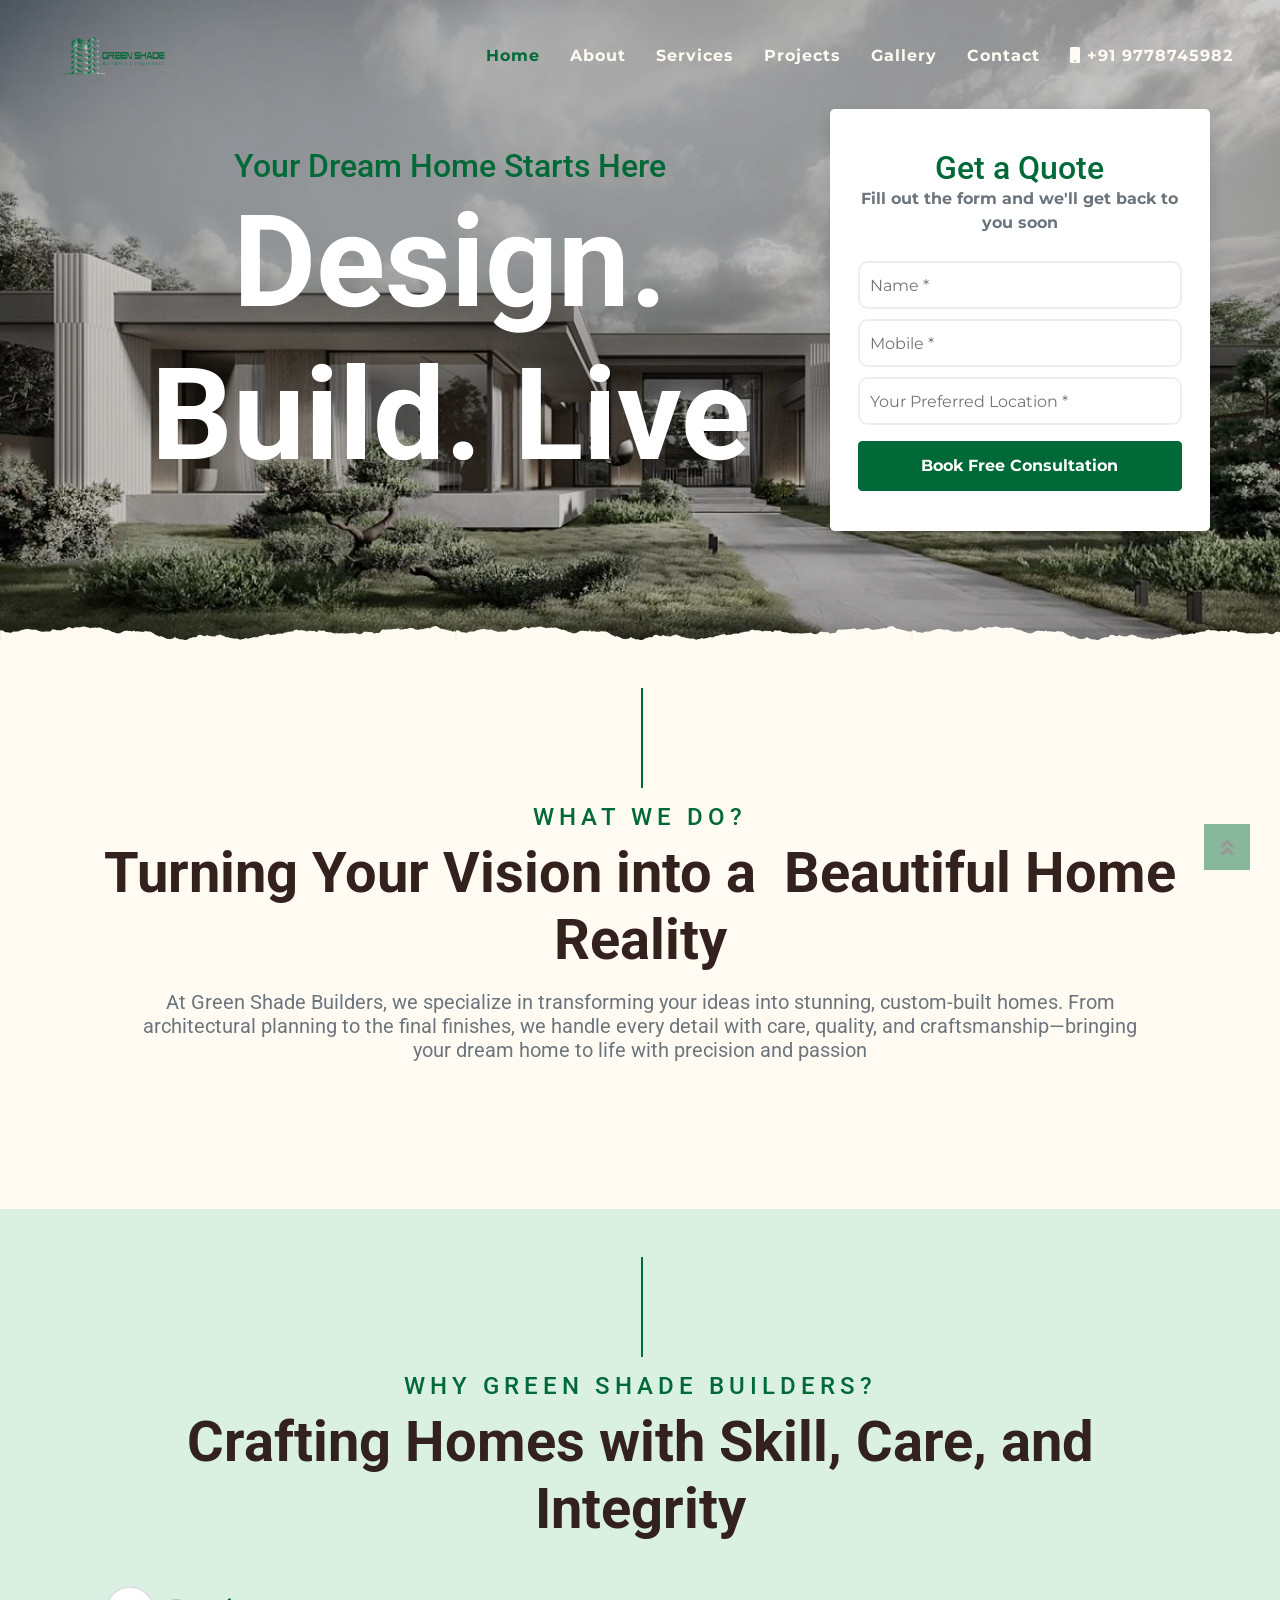
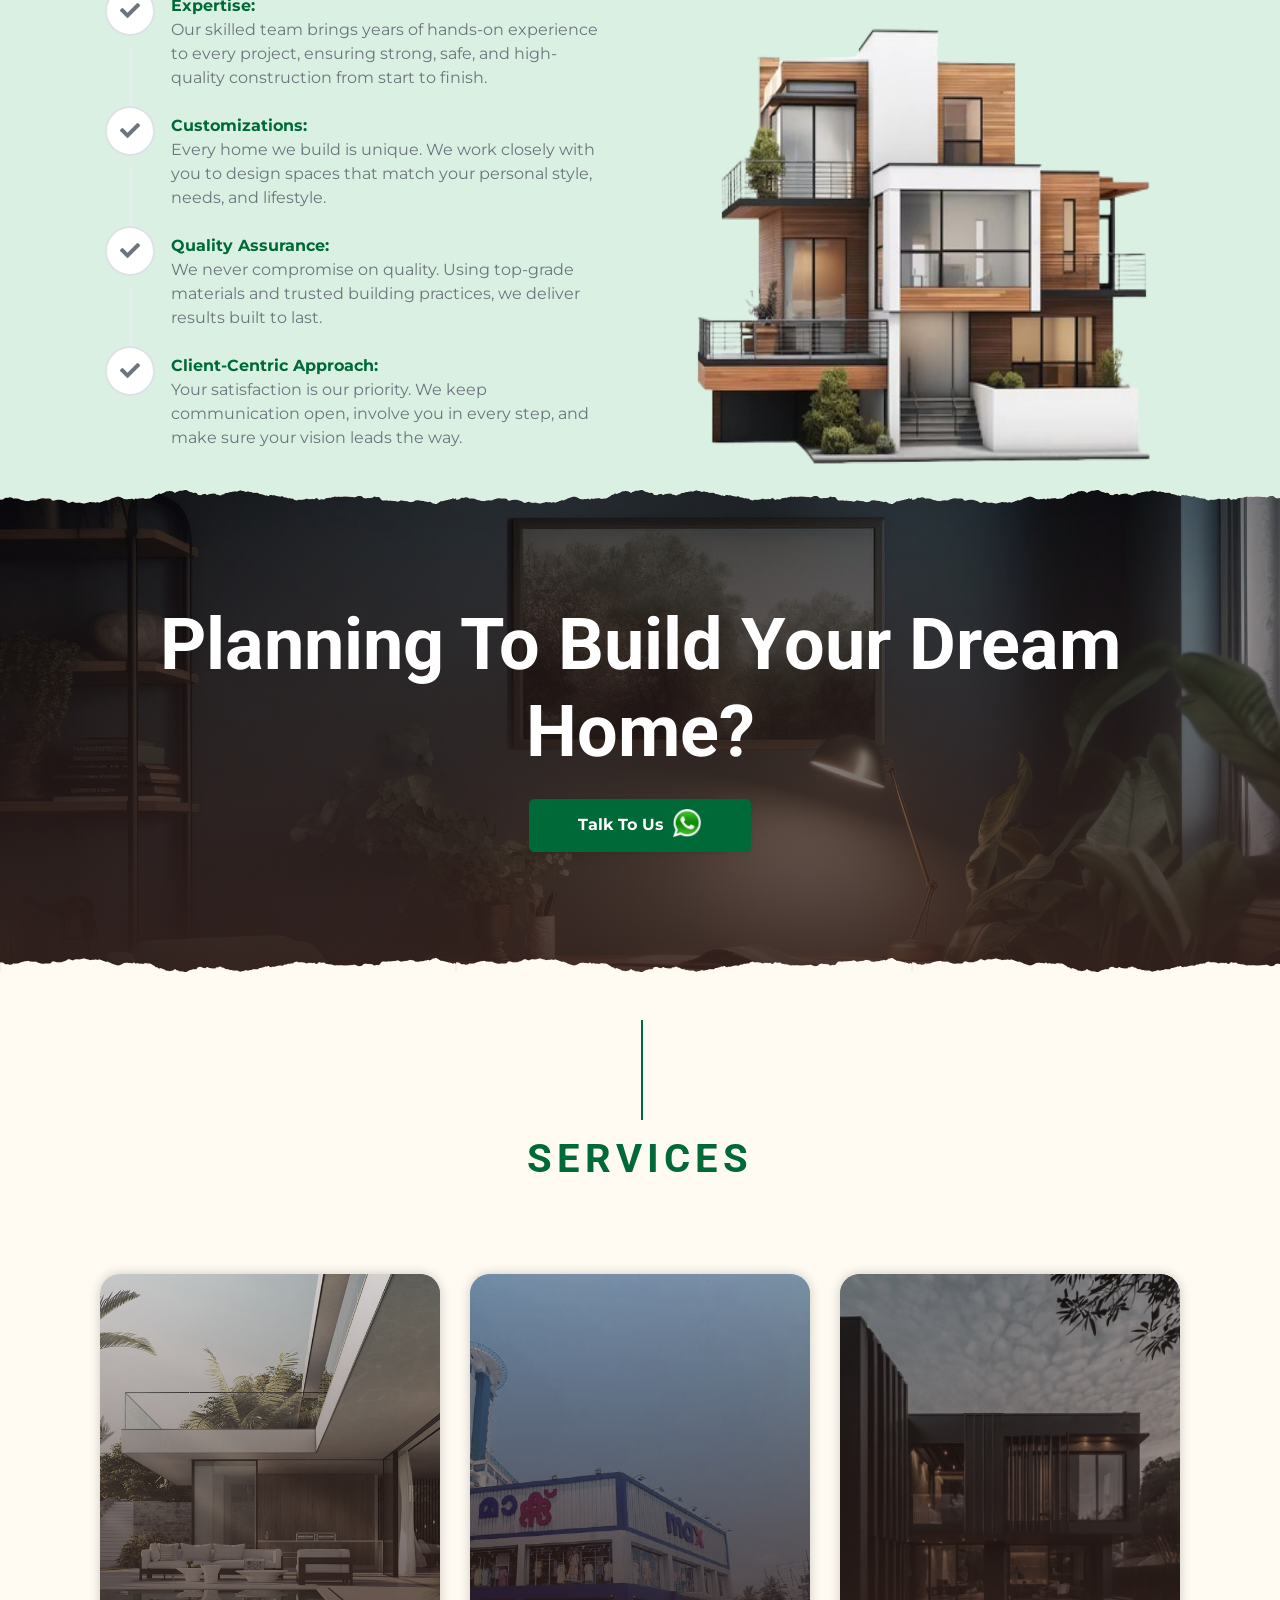
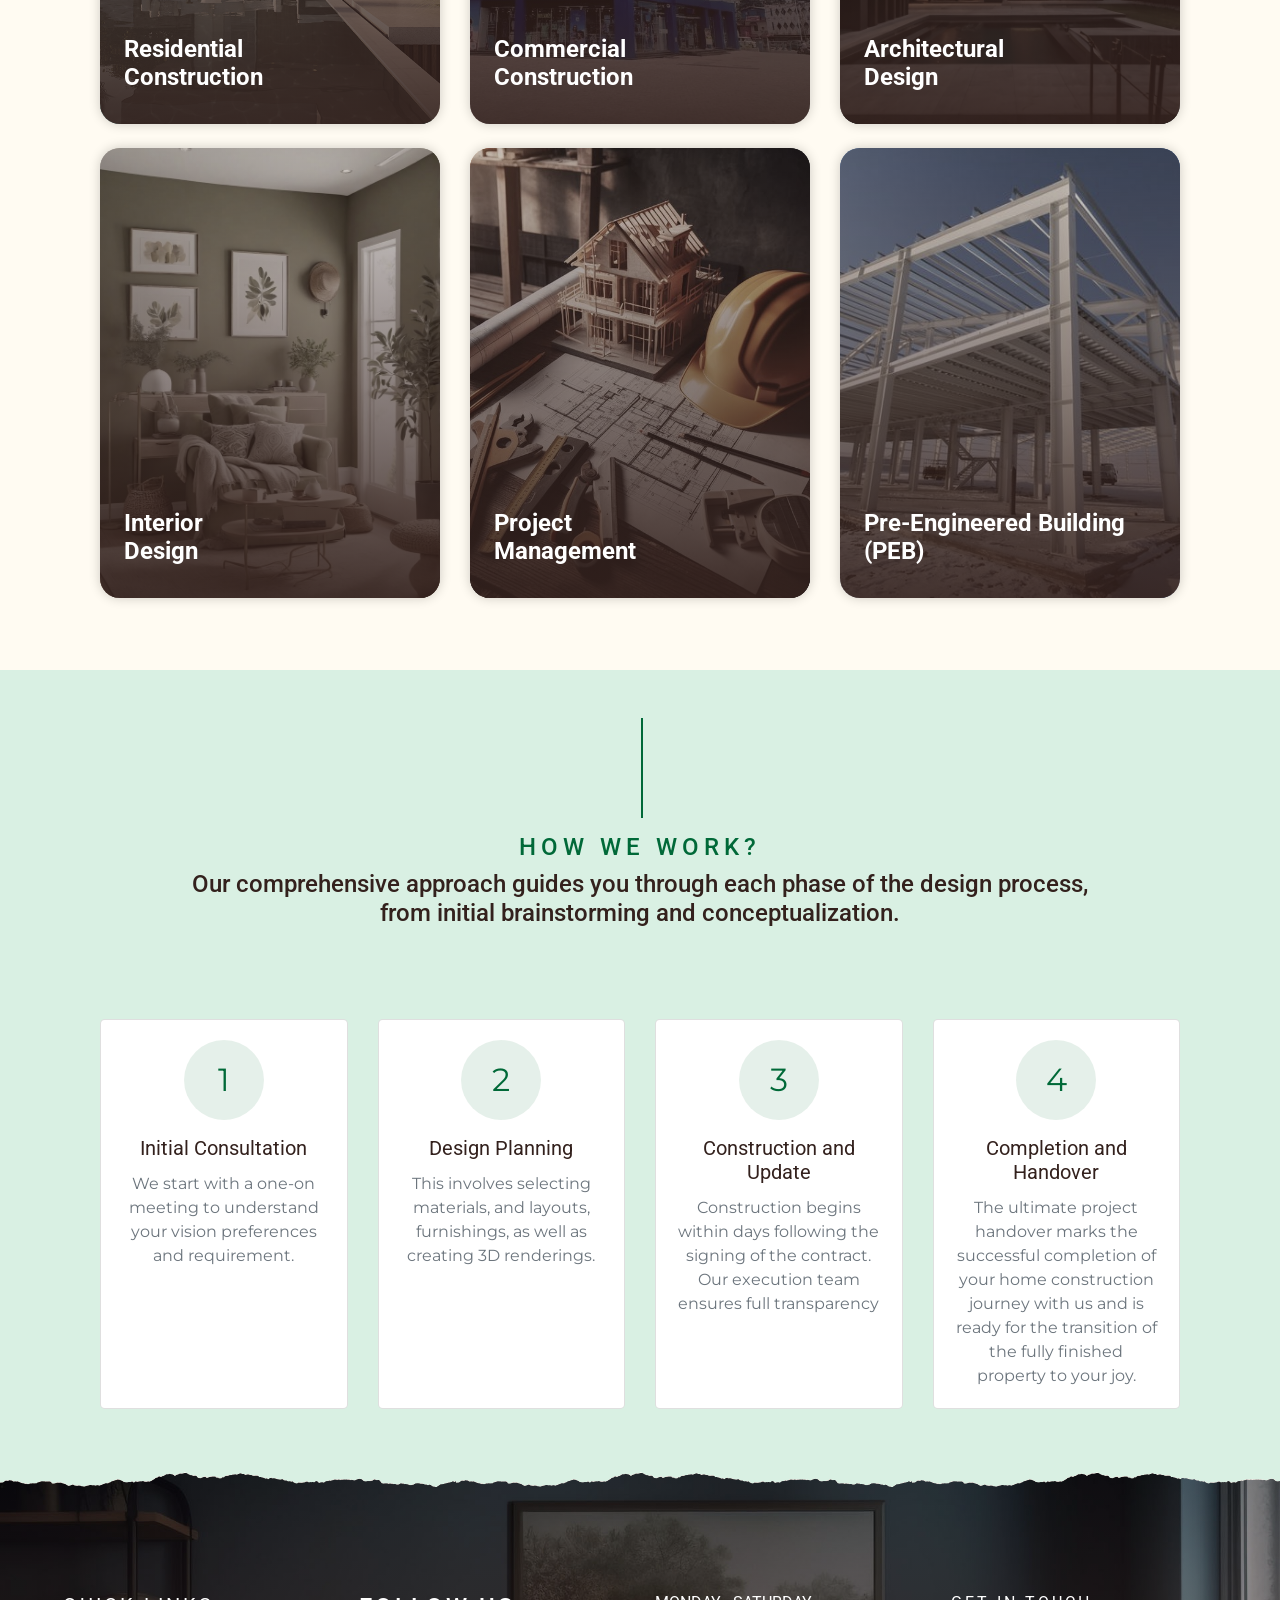
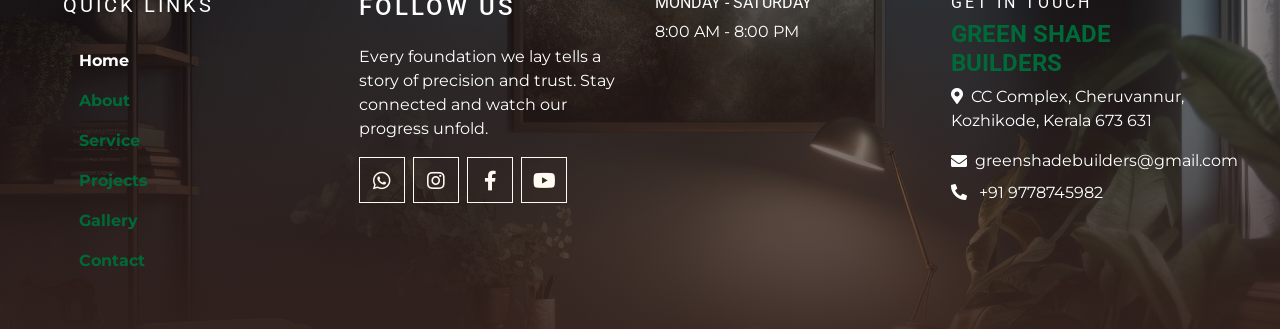
<file: index.html>
<!DOCTYPE html>
<html lang="en">

<head>
    <meta charset="utf-8">
    <title>GREEN SHADE BUILDERS | ENGINEERS</title>
    <meta name="viewport" content="width=device-width, initial-scale=1.0">
    <meta name="keywords"
        content="Green Shade Builders, construction company, civil engineering, building contractors, residential construction, commercial construction, structural design, building renovation, project management">
    <meta name="description"
        content="Green Shade Builders is a trusted construction and engineering firm specializing in residential, commercial, and infrastructure projects. We deliver innovative, sustainable, and cost-effective building solutions.">


    <link href="img/greenshadesfavicon.png" rel="icon">

    <link rel="preconnect" href="https://fonts.gstatic.com">
    <link
        href="https://fonts.googleapis.com/css2?family=Montserrat:wght@200;400&family=Roboto:wght@400;500;700&display=swap"
        rel="stylesheet">

    <link href="https://cdnjs.cloudflare.com/ajax/libs/font-awesome/5.10.0/css/all.min.css" rel="stylesheet">

    <link href="lib/owlcarousel/assets/owl.carousel.min.css" rel="stylesheet">
    <link href="lib/tempusdominus/css/tempusdominus-bootstrap-4.min.css" rel="stylesheet" />

    <link href="css/style.css" rel="stylesheet">
</head>

<body>
    <!-- Navbar Start -->
     

    <div class="container-fluid p-0 nav-bar">
        <nav class="navbar navbar-expand-lg bg-none navbar-dark ">
            <a href="index.html" class="navbar-brand px-lg-4 mx-4 mt-4">
                <!-- <h1 class="m-0 display-4 text-uppercase text-white">KOPPEE</h1> -->
                <img src="img/gs.png" class="company-logo  m-0 d-none d-lg-block" alt="GreenShade Builders">
            </a>
            <button type="button" class="navbar-toggler border-primary rounded" data-toggle="collapse" data-target="#navbarCollapse">
                <span class="navbar-toggler-icon "></span>
            </button>
            <div class="collapse navbar-collapse justify-content-between mt-4 bg-none" id="navbarCollapse">
                <div class="navbar-nav px-3">
                    <a href="index.html" class="nav-item nav-link active">Home</a>
                    <a href="about.html" class="nav-item nav-link">About</a> <!--about.html -->
                    <a href="service.html" class="nav-item nav-link">Services</a> <!--service.html-->
                    <a href="projects.html" class="nav-item nav-link">Projects</a><!--menu.html-->
                    <a href="gallery.html" class="nav-item nav-link">Gallery</a> <!--reservation.html-->
                    <a href="contact.html" class="nav-item nav-link">Contact</a><!--contact.html-->
                    <a href="tel:+919778745982" class="nav-item nav-link phone-number">
                        <i class="fa fa-mobile" aria-hidden="true"></i>
                        +91 9778745982
                    </a>

                </div>
            </div>

        </nav>
    </div>
    <!-- Navbar End -->

    <!-- Carousel Start -->
    <div class="container-fluid p-0 ">
        <div id="blog-carousel" class="carousel slide overlay-bottom" data-ride="carousel">
            <div class="carousel-inner">
                <div class="carousel-item active">
                    <div class="banner-wrapper">
                        <img class="banner-gradient w-100 d-none d-lg-block" src="img/banner3.jpg" alt="Image">
                        <img class="banner-gradient w-100 d-lg-none" src="img/banner5.jpg" alt="Image">
                    </div>
                    <div class="carousel-caption d-flex flex-column justify-content-center h-100">
                        <div class="container">
                            <div class="row align-items-center">
                                <div class="company-logo-mobile d-lg-none">
                                    <img src="img/gs.png" class="mt-4 ml-4" alt="GreenShade Builders">
                                    <!-- <a href="tel:+919778745982" class=" phone-number font-weight-bolder ">
                                        <i class="fa fa-mobile" aria-hidden="true"></i>
                                        +91 9778745982
                                    </a> -->
                                </div>

                                <!-- Left Side: Text -->
                                <div class="col-lg-8 text-lg-start text-center mb-1 mb-lg-0">
                                    <h2 class="text-primary font-weight-medium m-0 ">Your Dream Home Starts Here</h2>
                                    <h1 class="text-white m-0 display-1 ">Design. Build. Live</h1>
                                    <!-- <h3 class="text-primary font-weight-medium m-0 d-lg-none">Your Dream Home Starts Here</h3> -->
                                    <!-- <h1 class="text-white m-0 display-1 d-none d-lg-block">Design. Build. Live</h1> -->

                                </div>

                                <!-- Right Side: Form -->
                                <div class="col-lg-4 bg-white p-4 rounded-lg shadow banner-form d-none d-lg-block"
                                    data-aos="fade-up">

                                    <div class="appt-container mt-3 mb-3 d-flex justify-content-center">
                                        <div class="appt-card px-1">
                                            <h2 class="text-primary font-weight-medium m-0">Get a Quote</h2>
                                            <p class="text-gray font-weight-bold">Fill out the form and we'll get back
                                                to you soon</p>
                                            <form action="https://formspree.io/f/xwporbeg" method="POST"
                                                autocomplete="off">
                                                <div class="row">
                                                    <div class="col-sm-12">
                                                        <div class="appt-form-group">
                                                            <input class="appt-form-control" type="text" name="name"
                                                                required placeholder="Name *"
                                                                pattern="^[a-zA-Z\s]{2,50}$"
                                                                title="Please enter 2–50 letters only (A–Z or a–z)">
                                                        </div>
                                                    </div>
                                                </div>

                                                <div class="row">
                                                    <div class="col-sm-12">
                                                        <div class="appt-form-group">
                                                            <input class="appt-form-control" type="tel" name="mobile"
                                                                required placeholder="Mobile *" pattern="^\d{10}$"
                                                                title="Please enter a 10-digit mobile number (digits only)">
                                                        </div>
                                                    </div>
                                                </div>

                                                <div class="row mb-3">
                                                    <div class="col-sm-12">
                                                        <div class="appt-form-group">
                                                            <input class="appt-form-control" type="text" name="location"
                                                                required placeholder="Your Preferred Location *"
                                                                minlength="2" maxlength="100"
                                                                title="Please enter 2–100 characters">
                                                        </div>
                                                    </div>
                                                </div>

                                                <button type="submit"
                                                    class="btn btn-primary text-white btn-block font-weight-bold rounded appt-confirm-button">
                                                    Book Free Consultation
                                                </button>
                                            </form>

                                        </div>
                                    </div>
                                </div>

                            </div>

                        </div>
                    </div>
                </div>
            </div>

        </div>

    </div>
    </div>
    <!-- Carousel End -->

    <!-- <div class="container-fluid py-5 mb-5 d-block d-lg-none"> -->
    <div class="col-lg-4 bg-white p-4 rounded-lg shadow d-block d-lg-none" data-aos="fade-up">

        <div class="appt-container  mb-3 d-flex justify-content-center">
            <div class="appt-card px-1">
                <h2 class="text-primary  d-flex justify-content-center font-weight-medium m-0">Get a Quote</h2>
                <p class="text-gray font-weight-bold">Fill out the form and we'll get back to you soon</p>
                <form action="https://formspree.io/f/xwporbeg" method="POST" autocomplete="off">
                    <div class="row">
                        <div class="col-sm-12">
                            <div class="appt-form-group">
                                <input class="appt-form-control" type="text" name="name" required placeholder="Name *"
                                    pattern="^[a-zA-Z\s]{2,50}$" title="Please enter 2–50 letters only (A–Z or a–z)">
                            </div>
                        </div>
                    </div>

                    <div class="row">
                        <div class="col-sm-12">
                            <div class="appt-form-group">
                                <input class="appt-form-control" type="tel" name="mobile" required
                                    placeholder="Mobile *" pattern="^\d{10}$"
                                    title="Please enter a 10-digit mobile number (digits only)">
                            </div>
                        </div>
                    </div>

                    <div class="row mb-3">
                        <div class="col-sm-12">
                            <div class="appt-form-group">
                                <input class="appt-form-control" type="text" name="location" required
                                    placeholder="Your Preferred Location *" minlength="2" maxlength="100"
                                    title="Please enter 2–100 characters">
                            </div>
                        </div>
                    </div>

                    <button type="submit"
                        class="btn btn-primary text-white btn-block font-weight-bold rounded appt-confirm-button">
                        Book Free Consultation
                    </button>
                </form>
            </div>
        </div>

    </div>

    <!-- </div> -->

    <!-- About Start -->
    <div class="container-fluid py-5 mb-5 ">
        <div class="container">
            <div class="section-title">
                <h4 class="text-primary text-uppercase" style="letter-spacing: 5px;">What we do?</h4>
                <h1 class="display-4">Turning Your Vision into a  Beautiful Home Reality</h1>
                <h5 class="my-3  mx-5 text-gray">At Green Shade Builders, we specialize in transforming your ideas into
                    stunning, custom-built homes. From architectural planning to the final finishes, we handle every
                    detail with care, quality, and craftsmanship—bringing your dream home to life with precision and
                    passion</h5>
            </div>
            <!-- <div class="row">
                <div class="col-lg-4 py-0 py-lg-5">
                    <h1 class="mb-3">Our Story</h1>
                    <h5 class="mb-3">Eos kasd eos dolor vero vero, lorem stet diam rebum. Ipsum amet sed vero dolor sea</h5>
                    <p>Takimata sed vero vero no sit sed, justo clita duo no duo amet et, nonumy kasd sed dolor eos diam lorem eirmod. Amet sit amet amet no. Est nonumy sed labore eirmod sit magna. Erat at est justo sit ut. Labor diam sed ipsum et eirmod</p>
                    <a href="" class="btn btn-secondary font-weight-bold py-2 px-4 mt-2">Learn More</a>
                </div>
                <div class="col-lg-4 py-5 py-lg-0" style="min-height: 500px;">
                    <div class="position-relative h-100 ">
                        <img class="position-absolute w-100 h-100" src="img/pngPoster.png" style="object-fit: fill;">
                    </div>
                </div>
                <div class="col-lg-4 py-0 py-lg-5">
                    <h1 class="mb-3">Our Vision</h1>
                    <p>Invidunt lorem justo sanctus clita. Erat lorem labore ea, justo dolor lorem ipsum ut sed eos, ipsum et dolor kasd sit ea justo. Erat justo sed sed diam. Ea et erat ut sed diam sea ipsum est dolor</p>
                    <h5 class="mb-3"><i class="fa fa-check text-primary mr-3"></i>Lorem ipsum dolor sit amet</h5>
                    <h5 class="mb-3"><i class="fa fa-check text-primary mr-3"></i>Lorem ipsum dolor sit amet</h5>
                    <h5 class="mb-3"><i class="fa fa-check text-primary mr-3"></i>Lorem ipsum dolor sit amet</h5>
                    <a href="" class="btn btn-primary font-weight-bold py-2 px-4 mt-2">Learn More</a>
                </div>
            </div> -->
        </div>
    </div>
    <!-- About End -->


    <!-- Service Start -->
    <div class="container-fluid pt-5 bg-prtoolighter ">
        <div class="container">
            <div class="section-title">
                <h4 class="text-primary text-uppercase" style="letter-spacing: 5px;">Why Green Shade Builders?</h4>
                <h1 class="display-4">Crafting Homes with Skill, Care, and Integrity</h1>
            </div>
            <div class="row">
                <div class="col-lg-6 d-flex flex-column mb-4">

                    <div class="steps-vertical">
                        <div class="step-vertical complete">
                            <div class="step-vertical-icon">
                                <i class="fas fa-check"></i>
                            </div>
                            <div class="step-vertical-content">
                                <h class="text-primary font-weight-bolder">Expertise:</h>
                                <p class="text-gray">Our skilled team brings years of hands-on experience to every
                                    project, ensuring strong,
                                    safe, and high-quality construction from start to finish.</p>
                            </div>
                        </div>
                        <div class="step-vertical complete">
                            <div class="step-vertical-icon">
                                <i class="fas fa-check"></i>
                            </div>
                            <div class="step-vertical-content">
                                <h class="text-primary font-weight-bolder">Customizations:</h>
                                <p class="text-gray">Every home we build is unique. We work closely with you to design
                                    spaces that match your
                                    personal style, needs, and lifestyle.</p>
                            </div>
                        </div>
                        <div class="step-vertical complete">
                            <div class="step-vertical-icon">
                                <i class="fas fa-check"></i>
                            </div>
                            <div class="step-vertical-content">
                                <h class="text-primary font-weight-bolder">Quality Assurance:</h>
                                <p class="text-gray">We never compromise on quality. Using top-grade materials and
                                    trusted building practices, we
                                    deliver results built to last.</p>
                            </div>
                        </div>
                        <div class="step-vertical complete">
                            <div class="step-vertical-icon">
                                <i class="fas fa-check"></i>
                            </div>
                            <div class="step-vertical-content">
                                <h class="text-primary font-weight-bolder">Client-Centric Approach:</h>
                                <p class="text-gray">Your
                                    satisfaction is our priority. We keep communication open, involve you in every step,
                                    and
                                    make sure your vision leads the way.</p>
                            </div>
                        </div>

                    </div>
                </div>
                <div class="col-lg-6 d-flex justify-content-center">
                    <img src="img/pngPoster.png" class="d-none d-lg-block " width="480" alt="">
                    <img src="img/pngPoster.png" class="d-lg-none" width="300" alt="">

                </div>
            </div>
        </div>
    </div>
    <!-- Service End -->


    <!-- Offer Start -->
    <div class="offer container-fluid py-5 text-center position-relative overlay-top overlay-bottom">
        <div class="container py-5">
            <h1 class="display-3 text-white mt-3">Planning To Build Your Dream Home?</h1>
            <!-- <h1 class="text-white mb-3">Talk To Us</h1> -->
            <form class="form-inline justify-content-center mb-4">
                <div class="input-group">
                    <a type="submit" target="_blank" href="https://wa.me/919778745982"
                        class="btn btn-primary text-white w-100 rounded-lg px-5 py-2 mt-3 font-weight-bold shadow-sm">
                        Talk To Us <img src="img/whatsapp.png" class="whatsapp-logo" alt="whatsapp">
                    </a>
                </div>
            </form>
        </div>
        <!-- <div class="container py-5">
            <h1 class="display-3 text-primary mt-3">50% OFF</h1>
            <h1 class="text-white mb-3">Sunday Special Offer</h1>
            <h4 class="text-white font-weight-normal mb-4 pb-3">Only for Sunday from 1st Jan to 30th Jan 2045</h4>
            <form class="form-inline justify-content-center mb-4">
                <div class="input-group">
                    <input type="text" class="form-control p-4" placeholder="Your Email" style="height: 60px;">
                    <div class="input-group-append">
                        <button class="btn btn-primary font-weight-bold px-4" type="submit">Sign Up</button>
                    </div>
                </div>
            </form>
        </div> -->
    </div>
    <!-- Offer End -->


    <!-- Menu Start -->
    <div class="container-fluid pt-5">
        <div class="container">
            <div class="section-title">
                <h1 class="text-primary text-uppercase" style="letter-spacing: 5px;">Services</h1>
            </div>
            <!-- <div class="row">
                <div class="col-lg-6">
                    <h1 class="mb-5">Hot Coffee</h1>
                    <div class="row align-items-center mb-5">
                        <div class="col-4 col-sm-3">
                            <img class="w-100 rounded-circle mb-3 mb-sm-0" src="img/pngPoster.png" alt="">
                            <h5 class="menu-price">$5</h5>
                        </div>
                        <div class="col-8 col-sm-9">
                            <h4>Residential Construction</h4>
                            <p class="m-0">Sit lorem ipsum et diam elitr est dolor sed duo guberg sea et et lorem dolor
                            </p>
                        </div>
                    </div>
                    <div class="row align-items-center mb-5">
                        <div class="col-4 col-sm-3">
                            <img class="w-100 rounded-circle mb-3 mb-sm-0" src="img/menu-2.jpg" alt="">
                            <h5 class="menu-price">$7</h5>
                        </div>
                        <div class="col-8 col-sm-9">
                            <h4>Architectural Design</h4>
                            <p class="m-0">Sit lorem ipsum et diam elitr est dolor sed duo guberg sea et et lorem dolor
                            </p>
                        </div>
                    </div>
                    <div class="row align-items-center mb-5">
                        <div class="col-4 col-sm-3">
                            <img class="w-100 rounded-circle mb-3 mb-sm-0" src="img/menu-3.jpg" alt="">
                            <h5 class="menu-price">$9</h5>
                        </div>
                        <div class="col-8 col-sm-9">
                            <h4>Project Management</h4>
                            <p class="m-0">Sit lorem ipsum et diam elitr est dolor sed duo guberg sea et et lorem dolor
                            </p>
                        </div>
                    </div>
                </div>
                <div class="col-lg-6">
                    <h1 class="mb-5">Cold Coffee</h1>
                    <div class="row align-items-center mb-5">
                        <div class="col-4 col-sm-3">
                            <img class="w-100 rounded-circle mb-3 mb-sm-0" src="img/wagonMart.jpeg" alt="">
                            <h5 class="menu-price">$5</h5>
                        </div>
                        <div class="col-8 col-sm-9">
                            <h4>Commercial Construction</h4>
                            <p class="m-0">Sit lorem ipsum et diam elitr est dolor sed duo guberg sea et et lorem dolor
                            </p>
                        </div>
                    </div>
                    <div class="row align-items-center mb-5">
                        <div class="col-4 col-sm-3">
                            <img class="w-100 rounded-circle mb-3 mb-sm-0" src="img/banner2.jpg" style="" alt="">
                            <h5 class="menu-price">$7</h5>
                        </div>
                        <div class="col-8 col-sm-9">
                            <h4>Interior Design</h4>
                            <p class="m-0">Sit lorem ipsum et diam elitr est dolor sed duo guberg sea et et lorem dolor
                            </p>
                        </div>
                    </div>
                    <div class="row align-items-center mb-5">
                        <div class="col-4 col-sm-3">
                            <img class="w-100 rounded-circle mb-3 mb-sm-0" src="img/menu-3.jpg" alt="">
                            <h5 class="menu-price">$9</h5>
                        </div>
                        <div class="col-8 col-sm-9">
                            <h4>Pre-Engineered
                                Building </h4>
                            <p class="m-0">Sit lorem ipsum et diam elitr est dolor sed duo guberg sea et et lorem dolor
                            </p>
                        </div>
                    </div>
                </div>
            </div> -->
            <section class="container py-5">
                <div class="row">
                    <div class="col-md-6 col-lg-4 mb-4">
                        <div class="custom-card" style="background-image: url('img/banner1.jpg');">
                            <div class="custom-card-overlay">
                                <div class="custom-card-body">
                                    <h4 class="custom-card-title">
                                        <a class=" text-decoration-none text-white font-weight-bolder "
                                            href="#">Residential <br> Construction</a>
                                    </h4>
                                    <!-- <div class=" text-black font-weight-bolder mb-2">Building Dream Homes with Precision and Care</div> -->
                                </div>
                            </div>
                        </div>
                    </div>

                    <div class="col-md-6 col-lg-4 mb-4">
                        <div class="custom-card" style="background-image: url('img/max.webp ');">
                            <div class="custom-card-overlay">
                                <div class="custom-card-body">
                                    <h4 class="custom-card-title">
                                        <a class=" text-decoration-none text-white font-weight-bolder "
                                            href="#">Commercial <br> Construction</a>
                                    </h4>
                                    <!-- <div class=" text-white font-weight-bolder mb-2">Delivering Scalable, Modern Spaces for Business Growth</div> -->
                                </div>
                            </div>
                        </div>
                    </div>

                    <div class="col-md-6 col-lg-4 mb-4">
                        <div class="custom-card" style="background-image: url('img/architecture.jpg');">
                            <div class="custom-card-overlay">
                                <div class="custom-card-body">
                                    <h4 class="custom-card-title">
                                        <a class=" text-decoration-none text-white font-weight-bolder "
                                            href="#">Architectural <br> Design</a>
                                    </h4>
                                    <!-- <div class=" text-white font-weight-bolder mb-2">Innovative, Functional, and Aesthetic Design Solutions</div> -->
                                </div>
                            </div>
                        </div>
                    </div>

                    <div class="col-md-6 col-lg-4 mb-4">
                        <div class="custom-card" style="background-image: url('img/interior.jpg');">
                            <div class="custom-card-overlay">
                                <div class="custom-card-body">
                                    <h4 class="custom-card-title">
                                        <a class=" text-decoration-none text-white font-weight-bolder "
                                            href="#">Interior <br> Design</a>
                                    </h4>
                                    <!-- <div class=" text-white font-weight-bolder mb-2">Innovative, Functional, and Aesthetic Design Solutions</div> -->
                                </div>
                            </div>
                        </div>
                    </div>

                    <div class="col-md-6 col-lg-4 mb-4">
                        <div class="custom-card" style="background-image: url('img/projectm.jpg');">
                            <div class="custom-card-overlay">
                                <div class="custom-card-body">
                                    <h4 class="custom-card-title">
                                        <a class=" text-decoration-none text-white font-weight-bolder " href="#">Project
                                            <br> Management</a>
                                    </h4>
                                    <!-- <div class=" text-white font-weight-bolder mb-2">Seamless Execution from Concept to Completion</div> -->
                                </div>
                            </div>
                        </div>
                    </div>

                    <div class="col-md-6 col-lg-4 mb-4">
                        <div class="custom-card" style="background-image: url('img/peb.jpg');">
                            <div class="custom-card-overlay">
                                <div class="custom-card-body">
                                    <h4 class="custom-card-title">
                                        <a class=" text-decoration-none text-white font-weight-bolder "
                                            href="#">Pre-Engineered Building (PEB)</a>
                                    </h4>
                                    <!-- <div class=" text-primary font-weight-bolder mb-2">Efficient, Cost-Effective, and Durable Steel Structures</div> -->
                                </div>
                            </div>
                        </div>
                    </div>


                    <!-- Duplicate this card as needed -->
                </div>
            </section>
        </div>
    </div>
    <!-- Menu End -->




    <!-- Reservation Start -->
    <!-- <div class="container-fluid my-5">
        <div class="container">
            <div class="reservation position-relative overlay-top overlay-bottom">
                <div class="row align-items-center">
                    <div class="col-lg-6 my-5 my-lg-0">
                        <div class="p-5">
                            <div class="mb-4">
                                <h1 class="display-3 text-primary">30% OFF</h1>
                                <h1 class="text-white">For Online Reservation</h1>
                            </div>
                            <p class="text-white">Lorem justo clita erat lorem labore ea, justo dolor lorem ipsum ut sed
                                eos,
                                ipsum et dolor kasd sit ea justo. Erat justo sed sed diam. Ea et erat ut sed diam sea
                            </p>
                            <ul class="list-inline text-white m-0">
                                <li class="py-2"><i class="fa fa-check text-primary mr-3"></i>Lorem ipsum dolor sit amet
                                </li>
                                <li class="py-2"><i class="fa fa-check text-primary mr-3"></i>Lorem ipsum dolor sit amet
                                </li>
                                <li class="py-2"><i class="fa fa-check text-primary mr-3"></i>Lorem ipsum dolor sit amet
                                </li>
                            </ul>
                        </div>
                    </div>
                    <div class="col-lg-6">
                        <div class="text-center p-5" style="background: rgba(51, 33, 29, .8);">
                            <h1 class="text-white mb-4 mt-5">Book Your Table</h1>
                            <form class="mb-5">
                                <div class="form-group">
                                    <input type="text" class="form-control bg-transparent border-primary p-4"
                                        placeholder="Name" required="required" />
                                </div>
                                <div class="form-group">
                                    <input type="email" class="form-control bg-transparent border-primary p-4"
                                        placeholder="Email" required="required" />
                                </div>
                                <div class="form-group">
                                    <div class="date" id="date" data-target-input="nearest">
                                        <input type="text"
                                            class="form-control bg-transparent border-primary p-4 datetimepicker-input"
                                            placeholder="Date" data-target="#date" data-toggle="datetimepicker" />
                                    </div>
                                </div>
                                <div class="form-group">
                                    <div class="time" id="time" data-target-input="nearest">
                                        <input type="text"
                                            class="form-control bg-transparent border-primary p-4 datetimepicker-input"
                                            placeholder="Time" data-target="#time" data-toggle="datetimepicker" />
                                    </div>
                                </div>
                                <div class="form-group">
                                    <select class="custom-select bg-transparent border-primary px-4"
                                        style="height: 49px;">
                                        <option selected>Person</option>
                                        <option value="1">Person 1</option>
                                        <option value="2">Person 2</option>
                                        <option value="3">Person 3</option>
                                        <option value="3">Person 4</option>
                                    </select>
                                </div>

                                <div>
                                    <button class="btn btn-primary btn-block font-weight-bold py-3" type="submit">Book
                                        Now</button>
                                </div>
                            </form>
                        </div>
                    </div>
                </div>
            </div>
        </div>
    </div> -->
    <!-- Reservation End -->


    <!-- Testimonial Start -->
    <!-- <div class="container-fluid py-5">
        <div class="container">
            <div class="section-title">
                <h4 class="text-primary text-uppercase"="letter-spacing: 5px;">How We Work?</h4>
                <h5 class="mx-5">Our comprehensive approach guides you through each phase of the design process, from initial brainstorming and conceptualization.</h5>
            </div>
            <div class="owl-carousel testimonial-carousel">
                <div class="testimonial-item">
                    <div class="d-flex align-items-center mb-3">
                        <img class="img-fluid" src="img/testimonial-1.jpg" alt="">
                        <div class="ml-3">
                            <h4>Client Name</h4>
                            <i>Profession</i>
                        </div>
                    </div>
                    <p class="m-0">Sed ea amet kasd elitr stet, stet rebum et ipsum est duo elitr eirmod clita lorem.
                        Dolor tempor ipsum sanct clita</p>
                </div>
                <div class="testimonial-item">
                    <div class="d-flex align-items-center mb-3">
                        <img class="img-fluid" src="img/testimonial-2.jpg" alt="">
                        <div class="ml-3">
                            <h4>Client Name</h4>
                            <i>Profession</i>
                        </div>
                    </div>
                    <p class="m-0">Sed ea amet kasd elitr stet, stet rebum et ipsum est duo elitr eirmod clita lorem.
                        Dolor tempor ipsum sanct clita</p>
                </div>
                <div class="testimonial-item">
                    <div class="d-flex align-items-center mb-3">
                        <img class="img-fluid" src="img/testimonial-3.jpg" alt="">
                        <div class="ml-3">
                            <h4>Client Name</h4>
                            <i>Profession</i>
                        </div>
                    </div>
                    <p class="m-0">Sed ea amet kasd elitr stet, stet rebum et ipsum est duo elitr eirmod clita lorem.
                        Dolor tempor ipsum sanct clita</p>
                </div>
                <div class="testimonial-item">
                    <div class="d-flex align-items-center mb-3">
                        <img class="img-fluid" src="img/testimonial-4.jpg" alt="">
                        <div class="ml-3">
                            <h4>Client Name</h4>
                            <i>Profession</i>
                        </div>
                    </div>
                    <p class="m-0">Sed ea amet kasd elitr stet, stet rebum et ipsum est duo elitr eirmod clita lorem.
                        Dolor tempor ipsum sanct clita</p>
                </div>
            </div>
        </div>
    </div> -->
    <!-- Testimonial End -->

    <!-- Service Start -->
    <div class="container-fluid pt-5 bg-prtoolighter ">
        <div class="container">
            <div class="section-title">
                <h4 class="text-primary text-uppercase" style="letter-spacing: 5px;">How we work?</h4>
                <h4 class="">Our comprehensive approach guides you through each phase of the design process,<br> from
                    initial brainstorming and conceptualization.</h4>
            </div>
            <div class="container py-5">
                <div class="row g-4">
                    <div class="col-md-3 mb-3">
                        <div class="card step-card rounded-lg">
                            <div class="card-body text-center">
                                <div class="step-icon mx-auto text-primary">
                                    1
                                </div>
                                <h5 class="card-title ">Initial Consultation
                                </h5>
                                <p class="card-text text-gray">
                                    We start with a one-on meeting to understand your vision preferences and
                                    requirement.</p>
                            </div>
                        </div>
                    </div>
                    <div class="col-md-3 mb-3">
                        <div class="card step-card rounded-lg">
                            <div class="card-body text-center">
                                <div class="step-icon mx-auto text-primary">
                                    2
                                </div>
                                <h5 class="card-title ">Design Planning
                                </h5>
                                <p class="card-text text-gray">

                                    This involves selecting materials, and layouts, furnishings, as well as creating 3D
                                    renderings.</p>
                            </div>
                        </div>
                    </div>
                    <div class="col-md-3 mb-3">
                        <div class="card step-card rounded-lg">
                            <div class="card-body text-center">
                                <div class="step-icon mx-auto text-primary">
                                    3
                                </div>
                                <h5 class="card-title ">Construction and Update
                                </h5>
                                <p class="card-text text-gray">
                                    Construction begins within days following the signing of the contract. Our execution
                                    team ensures full transparency</p>
                            </div>
                        </div>
                    </div>
                    <div class="col-md-3 mb-3">
                        <div class="card step-card rounded-lg">
                            <div class="card-body text-center">
                                <div class="step-icon mx-auto text-primary">
                                    4
                                </div>
                                <h5 class="card-title ">Completion and Handover

                                </h5>
                                <p class="card-text text-gray">
                                    The ultimate project handover marks the successful completion of your home
                                    construction journey with us and is ready for the transition of the fully finished
                                    property to your joy.</p>
                            </div>
                        </div>
                    </div>

                </div>
            </div>
        </div>
    </div>
    <!-- Service End -->



    <!-- Footer Start -->
    <div class="container-fluid footer text-white pt-5 px-0 position-relative overlay-top">
        <div class="row mx-0 pt-5 px-sm-3 px-lg-5 mt-4">
            <div class="col-lg-3 col-md-6 mb-5">
                <h5 class="text-white text-uppercase mb-4" style="letter-spacing: 3px;">Quick Links</h4>
                    <div class="">

                        <a href="index.html" class="nav-item nav-link text-white font-weight-bolder">Home</a>
                        <a href="about.html" class="nav-item nav-link font-weight-bolder">About</a> <!--about.html -->
                        <a href="service.html" class="nav-item nav-link font-weight-bolder">Service</a> <!--service.html-->
                        <a href="projects.html" class="nav-item nav-link font-weight-bolder">Projects</a><!--menu.html-->
                        <a href="gallery.html" class="nav-item nav-link font-weight-bolder">Gallery</a> <!--reservation.html-->
                        <a href="contact.html" class="nav-item nav-link font-weight-bolder">Contact</a><!--contact.html-->
                        <!-- <a href="tel:+919778745982" class="nav-item nav-link phone-number">
                        <i class="fa fa-mobile" aria-hidden="true"></i>
                        +91 9778745982
                    </a>     -->
                    </div>
            </div>
            <div class="col-lg-3 col-md-6 mb-5">
                <h4 class="text-white text-uppercase mb-4" style="letter-spacing: 3px;">Follow Us</h4>
                <p>Every foundation we lay tells a story of precision and trust. Stay connected and watch our progress
                    unfold.</p>
                <div class="d-flex justify-content-start">

                    <a class="btn btn-lg btn-outline-light btn-lg-square mr-2" href="https://wa.me/919778745982"
                        target="_blank"><i class="fab fa-whatsapp"></i></a>
                    <a class="btn btn-lg btn-outline-light btn-lg-square mr-2" target="_blank"
                        href="https://www.instagram.com/_greenshade__/"><i class="fab fa-instagram"></i></a>
                    <a class="btn btn-lg btn-outline-light btn-lg-square mr-2"
                        href="https://www.facebook.com/people/Green-Shade-Builders/61576331301061/" target="_blank"><i
                            class="fab fa-facebook-f"></i></a>
                    <a class="btn btn-lg btn-outline-light btn-lg-square mr-2"
                        href="https://www.youtube.com/@GreenShadeBuilders" target="_blank"><i
                            class="fab fa-youtube"></i></a>
                    <!-- <a class="btn btn-lg btn-outline-light btn-lg-square mr-2" target="_blank" href="#"><i
                            class="fab fa-linkedin-in"></i></a> -->
                </div>
            </div>
            <div class="col-lg-3 col-md-6 mb-5">
                <h6 class="text-white text-uppercase">Monday - Saturday</h6>
                <p>8:00 AM - 8:00 PM</p>
            </div>
            <div class="col-lg-3 col-md-6 mb-5">
                <h6 class="text-white text-uppercase mb-2" style="letter-spacing: 3px;">Get In Touch</h6>
                <h4 class="text-white text-uppercase text-primary font-weight-bolder mb-2">Green Shade Builders</h4>
                <p><i class="fa fa-map-marker-alt mr-2"></i>CC Complex, Cheruvannur, <br>Kozhikode, Kerala 673 631</p>
                <!-- <p><i class="fa fa-phone-alt mr-2"></i>+91 9778745982</p> -->
                <p class="mb-2 d-flex align-items-center"><i
                        class="fa fa-envelope mr-2 "></i>greenshadebuilders@gmail.com</p>
                <a href="tel:+919778745982" class="text-white text-decoration-none">
                    <i class="fa fa-phone-alt mr-2" aria-hidden="true"></i>
                    +91 9778745982
                </a>
            </div>
        </div>
    </div>
    <!-- Footer End -->


    <!-- Back to Top -->
    <a href="#" class="btn btn-lg btn-primary btn-lg-square back-to-top"><i class="fa fa-angle-double-up"></i></a>


    <!-- JavaScript Libraries -->
    <script src="https://code.jquery.com/jquery-3.4.1.min.js"></script>
    <script src="https://stackpath.bootstrapcdn.com/bootstrap/4.4.1/js/bootstrap.bundle.min.js"></script>
    <script src="lib/easing/easing.min.js"></script>
    <script src="lib/waypoints/waypoints.min.js"></script>
    <script src="lib/owlcarousel/owl.carousel.min.js"></script>
    <script src="lib/tempusdominus/js/moment.min.js"></script>
    <script src="lib/tempusdominus/js/moment-timezone.min.js"></script>
    <script src="lib/tempusdominus/js/tempusdominus-bootstrap-4.min.js"></script>

    <!-- Contact Javascript File -->
    <script src="mail/jqBootstrapValidation.min.js"></script>
    <script src="mail/contact.js"></script>

    <!-- Template Javascript -->
    <script src="js/main.js"></script>
</body>

</html>
</file>
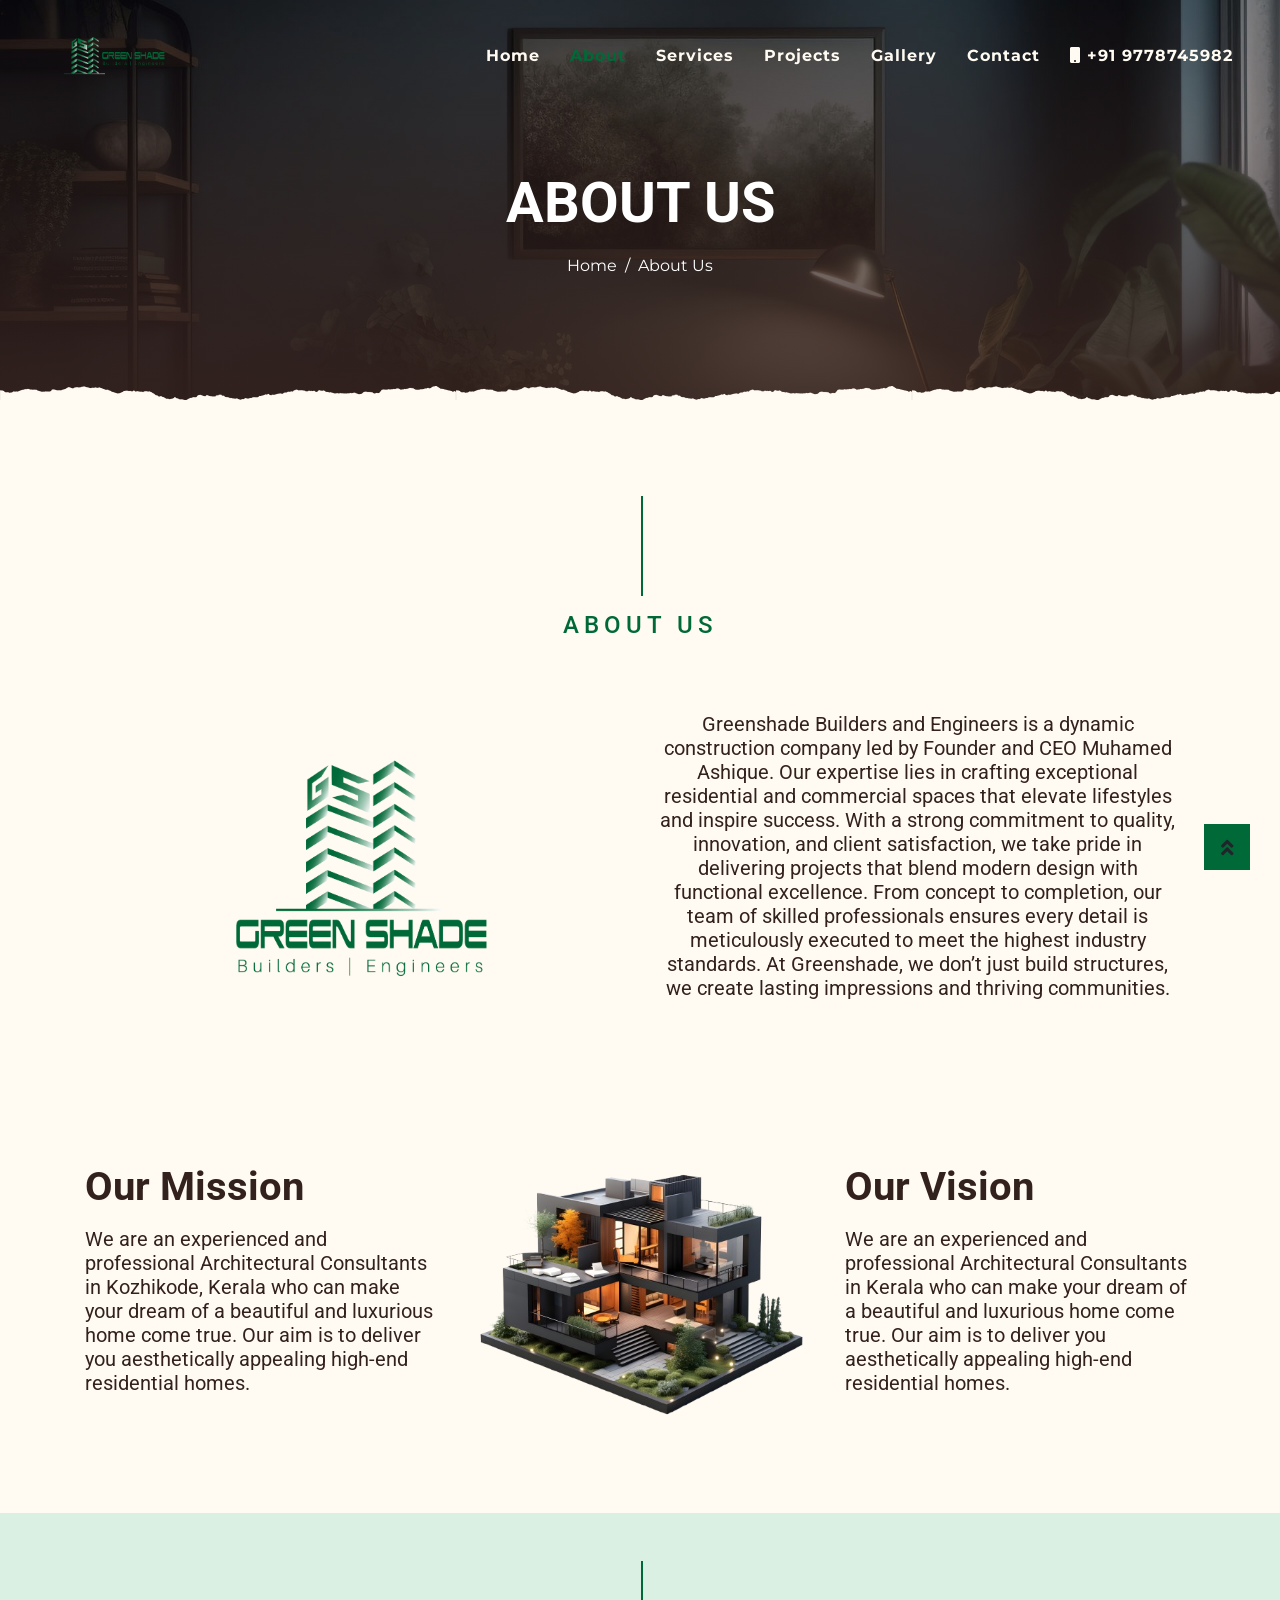
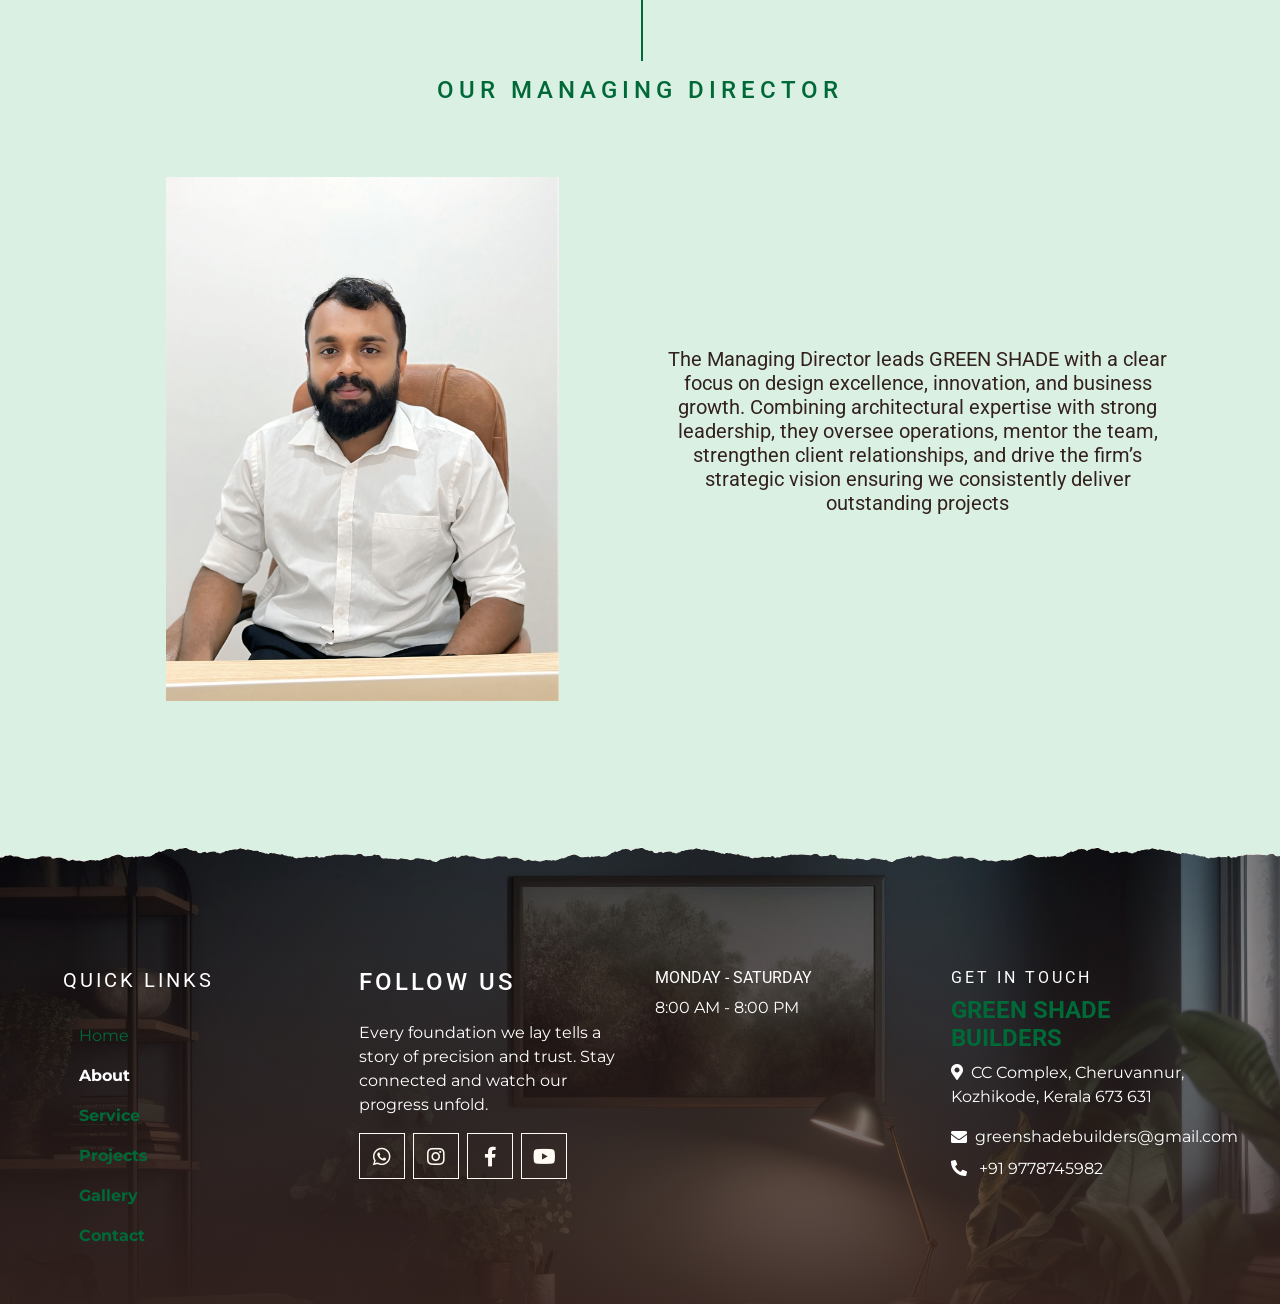
<file: about.html>
<!DOCTYPE html>
<html lang="en">


<head>
    <meta charset="utf-8">
    <title>GREEN SHADE BUILDERS | ENGINEERS</title>
    <meta name="viewport" content="width=device-width, initial-scale=1.0">
    <meta name="keywords"
        content="Green Shade Builders, construction company, civil engineering, building contractors, residential construction, commercial construction, structural design, building renovation, project management">
    <meta name="description"
        content="Green Shade Builders is a trusted construction and engineering firm specializing in residential, commercial, and infrastructure projects. We deliver innovative, sustainable, and cost-effective building solutions.">


    <link href="img/greenshadesfavicon.png" rel="icon">

    <link rel="preconnect" href="https://fonts.gstatic.com">
    <link
        href="https://fonts.googleapis.com/css2?family=Montserrat:wght@200;400&family=Roboto:wght@400;500;700&display=swap"
        rel="stylesheet">

    <link href="https://cdnjs.cloudflare.com/ajax/libs/font-awesome/5.10.0/css/all.min.css" rel="stylesheet">

    <link href="lib/owlcarousel/assets/owl.carousel.min.css" rel="stylesheet">
    <link href="lib/tempusdominus/css/tempusdominus-bootstrap-4.min.css" rel="stylesheet" />

    <link href="css/style.css" rel="stylesheet">
</head>

<body>
    <!-- Navbar Start -->
 <div class="container-fluid p-0 nav-bar">
        <nav class="navbar navbar-expand-lg bg-none navbar-dark ">
            <a href="index.html" class="navbar-brand px-lg-4 mx-4 mt-4">
                <!-- <h1 class="m-0 display-4 text-uppercase text-white">KOPPEE</h1> -->
                <img src="img/gs.png" class="company-logo  m-0 d-none d-lg-block" alt="GreenShade Builders">
            </a>
            <button type="button" class="navbar-toggler border-primary rounded" data-toggle="collapse" data-target="#navbarCollapse">
                <span class="navbar-toggler-icon "></span>
            </button>
            <div class="collapse navbar-collapse justify-content-between mt-4 bg-none" id="navbarCollapse">
                <div class="navbar-nav px-3">
                    <a href="index.html" class="nav-item nav-link ">Home</a>
                    <a href="about.html" class="nav-item nav-link active">About</a> <!--about.html -->
                    <a href="service.html" class="nav-item nav-link">Services</a> <!--service.html-->
                    <a href="projects.html" class="nav-item nav-link">Projects</a><!--menu.html-->
                    <a href="gallery.html" class="nav-item nav-link">Gallery</a> <!--reservation.html-->
                    <a href="contact.html" class="nav-item nav-link">Contact</a><!--contact.html-->
                    <a href="tel:+919778745982" class="nav-item nav-link phone-number">
                        <i class="fa fa-mobile" aria-hidden="true"></i>
                        +91 9778745982
                    </a>

                </div>
            </div>

        </nav>
    </div>
    <!-- Navbar End -->


    <!-- Page Header Start -->
    <div class="container-fluid page-header mb-5 position-relative overlay-bottom">
        <div class="d-flex flex-column align-items-center justify-content-center pt-0 pt-lg-5"
            style="min-height: 400px">
            <h1 class="display-4 mb-3 mt-0 mt-lg-5 text-white text-uppercase">About Us</h1>
            <div class="d-inline-flex mb-lg-5">
                <p class="m-0 text-white"><a class="text-white" href="">Home</a></p>
                <p class="m-0 text-white px-2">/</p>
                <p class="m-0 text-white">About Us</p>
            </div>
        </div>
    </div>
    <!-- Page Header End -->


    <!-- About Start -->
    <div class="container-fluid py-5">
        <div class="container">
            <div class="section-title">
                <h4 class="text-primary text-uppercase mb-4" style="letter-spacing: 5px;">About Us</h4>

                <div class="d-flex flex-column flex-md-row align-items-center">
                    <div class="col-lg-6 py-0 py-lg-5 mb-3">

                        <img class="w-50 mb-3 mb-md-0 me-md-3" src="img/greenshadesfavicon.png" alt="Greenshade Logo">
                    </div>
                    <div class="col-lg-6 py-0 py-lg-5 mb-3">

                        <div>
                            <h5 class="mb-3">
                                Greenshade Builders and Engineers is a dynamic construction company led by Founder and
                                CEO
                                Muhamed Ashique.
                                Our expertise lies in crafting exceptional residential and commercial spaces that
                                elevate
                                lifestyles and
                                inspire success. With a strong commitment to quality, innovation, and client
                                satisfaction,
                                we take pride in
                                delivering projects that blend modern design with functional excellence. From concept to
                                completion, our
                                team of skilled professionals ensures every detail is meticulously executed to meet the
                                highest industry
                                standards. At Greenshade, we don’t just build structures, we create lasting impressions
                                and
                                thriving communities.
                            </h5>
                        </div>
                    </div>
                </div>


                </h5>
            </div>
            <div class="row">
                <div class="col-lg-4 py-0 py-lg-5">
                    <h1 class="mb-3">Our Mission</h1>
                    <h5 class="mb-3">
                        We are an experienced and professional Architectural Consultants in Kozhikode, Kerala who can
                        make your
                        dream of a beautiful and luxurious home come true. Our aim is to deliver you aesthetically
                        appealing high-end residential homes.</h5>
                    <!-- <p>Takimata sed vero vero no sit sed, justo clita duo no duo amet et, nonumy kasd sed dolor eos diam lorem eirmod. Amet sit amet amet no. Est nonumy sed labore eirmod sit magna. Erat at est justo sit ut. Labor diam sed ipsum et eirmod</p> -->
                    <!-- <a href="" class="btn btn-secondary font-weight-bold py-2 px-4 mt-2">Learn More</a> -->
                </div>
                <!-- <div class="col-lg-4 py-5 py-lg-0" style="min-height: 200px;">
                    <div class="position-relative h-100 ">
                        <img class="position-absolute w-100 h-100 about-poster" src="img/pngPoster3.png">
                      </div>
                </div> -->
                <div class="col-lg-4 py-5 py-lg-0">
                    <div class="position-relative w-100 h-100">
                        <img class="img-fluid about-poster" src="img/pngPoster3.png"
                            style="max-width: 100%; height: auto;">
                    </div>
                </div>

                <div class="col-lg-4 py-0 py-lg-5 ">
                    <h1 class="mb-3">Our Vision</h1>
                    <!-- <p>Invidunt lorem justo sanctus clita. Erat lorem labore ea, justo dolor lorem ipsum ut sed eos, ipsum et dolor kasd sit ea justo. Erat justo sed sed diam. Ea et erat ut sed diam sea ipsum est dolor</p> -->
                    <h5 class="mb-3 ">
                        We are an experienced and professional Architectural Consultants in Kerala who can make your
                        dream of a beautiful and luxurious home come true. Our aim is to deliver you aesthetically
                        appealing high-end residential homes.</h5>
                    <!-- <h5 class="mb-3"><i class="fa fa-check text-primary mr-3"></i>Lorem ipsum dolor sit amet</h5>
                    <h5 class="mb-3"><i class="fa fa-check text-primary mr-3"></i>Lorem ipsum dolor sit amet</h5> -->
                    <!-- <a href="" class="btn btn-primary font-weight-bold py-2 px-4 mt-2">Learn More</a> -->
                </div>
            </div>
        </div>
    </div>
    <!-- About End -->

    <!-- About Start -->
    <div class="container-fluid py-5 bg-prtoolighter">
        <div class="container">
            <div class="section-title">
                <h4 class="text-primary text-uppercase mb-4" style="letter-spacing: 5px;">Our Managing Director</h4>

                <div class="d-flex flex-column flex-md-row align-items-center">
                    <div class="col-lg-6 py-0 py-lg-5 mb-3">

                        <img class="w-75 mb-3 mb-md-0 me-md-3 " src="img/md.JPG" alt="Greenshade Logo">
                    </div>
                    <div class="col-lg-6 py-0 py-lg-5 mb-3">

                        <div>
                            <h5 class="mb-3 text-align">

                                The Managing Director leads GREEN SHADE with a clear focus on design excellence,
                                innovation, and business growth. Combining architectural expertise with strong
                                leadership, they oversee operations, mentor the team, strengthen client relationships,
                                and drive the firm’s strategic vision ensuring we consistently deliver outstanding
                                projects
                            </h5>
                        </div>
                    </div>
                </div>


                </h5>
            </div>
            <!-- <div class="section-title">
                <h4 class="text-primary text-uppercase mb-4" style="letter-spacing: 5px;">Our Director</h4>

                <div class="d-flex flex-column flex-md-row align-items-center">
                    <div class="col-lg-6 py-0 py-lg-5 mb-3">

                        <img class="w-75 mb-3 mb-md-0 me-md-3" src="img/architect.JPG" alt="Greenshade Logo">
                    </div>
                    <div class="col-lg-6 py-0 py-lg-5 mb-3">

                        <div>
                            <h5 class="mb-3">
                                Farraskhan leads GREEN SHADE with a passion for innovative design, strong leadership,
                                and a commitment to excellence. With extensive experience in architecture and business,
                                he drives the firm’s vision and success.

                            </h5>
                        </div>
                    </div>
                </div>


                </h5>
            </div> -->

        </div>
    </div>
    <!-- About End -->





    <!-- Footer Start -->
    <div class="container-fluid footer text-white pt-5 px-0 position-relative overlay-top">
        <div class="row mx-0 pt-5 px-sm-3 px-lg-5 mt-4">
            <div class="col-lg-3 col-md-6 mb-5">
                <h5 class="text-white text-uppercase mb-4" style="letter-spacing: 3px;">Quick Links</h4>
                    <div class="">

                        <a href="index.html" class="nav-item nav-link">Home</a>
                        <a href="about.html" class="nav-item nav-link font-weight-bolder text-white ">About</a>
                        <!--about.html -->
                        <a href="service.html" class="nav-item nav-link font-weight-bolder">Service</a> <!--service.html-->
                        <a href="projects.html" class="nav-item nav-link font-weight-bolder">Projects</a><!--menu.html-->
                        <a href="contact1.html" class="nav-item nav-link font-weight-bolder">Gallery</a>
                        <!--reservation.html-->
                        <a href="contact.html"
                            class="nav-item nav-link font-weight-bolder">Contact</a><!--contact.html-->
                        <!-- <a href="tel:+919778745982" class="nav-item nav-link phone-number">
                        <i class="fa fa-mobile" aria-hidden="true"></i>
                        +91 9778745982
                    </a>     -->
                    </div>
            </div>
            <div class="col-lg-3 col-md-6 mb-5">
                <h4 class="text-white text-uppercase mb-4" style="letter-spacing: 3px;">Follow Us</h4>
                <p>Every foundation we lay tells a story of precision and trust. Stay connected and watch our progress
                    unfold.</p>
                <div class="d-flex justify-content-start">

                    <a class="btn btn-lg btn-outline-light btn-lg-square mr-2" href="https://wa.me/919778745982"
                        target="_blank"><i class="fab fa-whatsapp"></i></a>
                    <a class="btn btn-lg btn-outline-light btn-lg-square mr-2" target="_blank"
                        href="https://www.instagram.com/_greenshade__/"><i class="fab fa-instagram"></i></a>
                    <a class="btn btn-lg btn-outline-light btn-lg-square mr-2"
                        href="https://www.facebook.com/people/Green-Shade-Builders/61576331301061/" target="_blank"><i
                            class="fab fa-facebook-f"></i></a>
                    <a class="btn btn-lg btn-outline-light btn-lg-square mr-2"
                        href="https://www.youtube.com/@GreenShadeBuilders" target="_blank"><i
                            class="fab fa-youtube"></i></a>
                    <!-- <a class="btn btn-lg btn-outline-light btn-lg-square mr-2" target="_blank" href="#"><i
                            class="fab fa-linkedin-in"></i></a> -->
                </div>
            </div>
            <div class="col-lg-3 col-md-6 mb-5">
                <h6 class="text-white text-uppercase">Monday - Saturday</h6>
                <p>8:00 AM - 8:00 PM</p>
            </div>
            <div class="col-lg-3 col-md-6 mb-5">
                <h6 class="text-white text-uppercase mb-2" style="letter-spacing: 3px;">Get In Touch</h6>
                <h4 class="text-white text-uppercase text-primary font-weight-bolder mb-2">Green Shade Builders</h4>
                <p><i class="fa fa-map-marker-alt mr-2"></i>CC Complex, Cheruvannur, <br>Kozhikode, Kerala 673 631</p>
                <!-- <p><i class="fa fa-phone-alt mr-2"></i>+91 9778745982</p> -->
                <p class="mb-2 d-flex align-items-center"><i
                        class="fa fa-envelope mr-2 "></i>greenshadebuilders@gmail.com</p>
                <a href="tel:+919778745982" class="text-white text-decoration-none">
                    <i class="fa fa-phone-alt mr-2" aria-hidden="true"></i>
                    +91 9778745982
                </a>
            </div>
        </div>
    </div>
    <!-- Footer End -->


    <!-- Back to Top -->
    <a href="#" class="btn btn-lg btn-primary btn-lg-square back-to-top"><i class="fa fa-angle-double-up"></i></a>


    <!-- JavaScript Libraries -->
    <script src="https://code.jquery.com/jquery-3.4.1.min.js"></script>
    <script src="https://stackpath.bootstrapcdn.com/bootstrap/4.4.1/js/bootstrap.bundle.min.js"></script>
    <script src="lib/easing/easing.min.js"></script>
    <script src="lib/waypoints/waypoints.min.js"></script>
    <script src="lib/owlcarousel/owl.carousel.min.js"></script>
    <script src="lib/tempusdominus/js/moment.min.js"></script>
    <script src="lib/tempusdominus/js/moment-timezone.min.js"></script>
    <script src="lib/tempusdominus/js/tempusdominus-bootstrap-4.min.js"></script>

    <!-- Contact Javascript File -->
    <script src="mail/jqBootstrapValidation.min.js"></script>
    <script src="mail/contact.js"></script>

    <!-- Template Javascript -->
    <script src="js/main.js"></script>
</body>

</html>
</file>
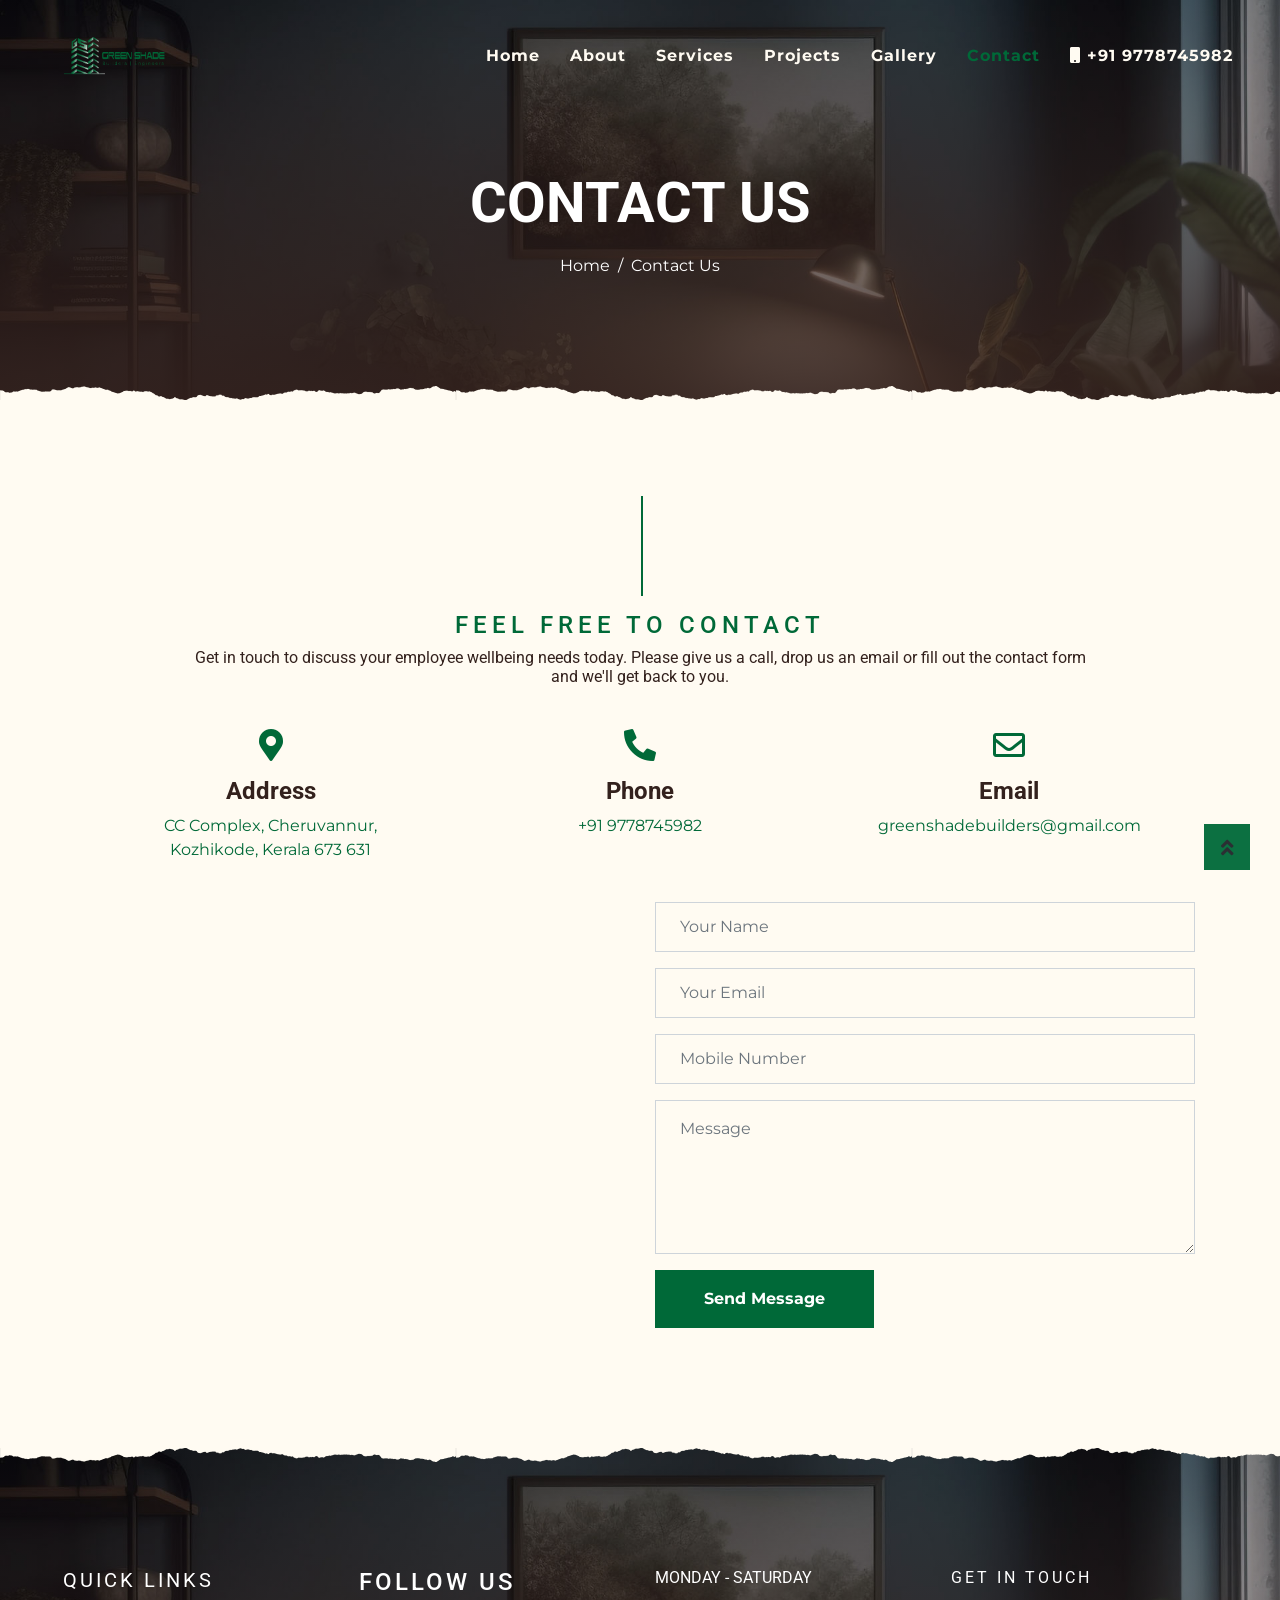
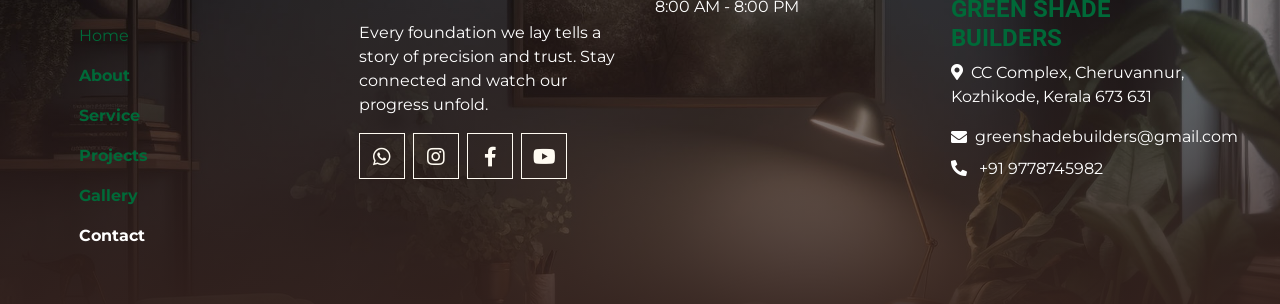
<file: contact.html>
<!DOCTYPE html>
<html lang="en">



<head>
    <meta charset="utf-8">
    <title>GREEN SHADE BUILDERS | ENGINEERS</title>
    <meta name="viewport" content="width=device-width, initial-scale=1.0">
    <meta name="keywords"
        content="Green Shade Builders, construction company, civil engineering, building contractors, residential construction, commercial construction, structural design, building renovation, project management">
    <meta name="description"
        content="Green Shade Builders is a trusted construction and engineering firm specializing in residential, commercial, and infrastructure projects. We deliver innovative, sustainable, and cost-effective building solutions.">
    <link href="img/greenshadesfavicon.png" rel="icon">

    <link rel="preconnect" href="https://fonts.gstatic.com">
    <link
        href="https://fonts.googleapis.com/css2?family=Montserrat:wght@200;400&family=Roboto:wght@400;500;700&display=swap"
        rel="stylesheet">

    <link href="https://cdnjs.cloudflare.com/ajax/libs/font-awesome/5.10.0/css/all.min.css" rel="stylesheet">

    <link href="lib/owlcarousel/assets/owl.carousel.min.css" rel="stylesheet">
    <link href="lib/tempusdominus/css/tempusdominus-bootstrap-4.min.css" rel="stylesheet" />

    <link href="css/style.css" rel="stylesheet">
</head>

<body>
    <!-- Navbar Start -->
     <div class="container-fluid p-0 nav-bar">
        <nav class="navbar navbar-expand-lg bg-none navbar-dark ">
            <a href="index.html" class="navbar-brand px-lg-4 mx-4 mt-4">
                <!-- <h1 class="m-0 display-4 text-uppercase text-white">KOPPEE</h1> -->
                <img src="img/gs.png" class="company-logo  m-0 d-none d-lg-block" alt="GreenShade Builders">
            </a>
            <button type="button" class="navbar-toggler border-primary rounded" data-toggle="collapse" data-target="#navbarCollapse">
                <span class="navbar-toggler-icon "></span>
            </button>
            <div class="collapse navbar-collapse justify-content-between mt-4 bg-none" id="navbarCollapse">
                <div class="navbar-nav px-3">
                    <a href="index.html" class="nav-item nav-link">Home</a>
                    <a href="about.html" class="nav-item nav-link">About</a> <!--about.html -->
                    <a href="service.html" class="nav-item nav-link">Services</a> <!--service.html-->
                    <a href="projects.html" class="nav-item nav-link">Projects</a><!--menu.html-->
                    <a href="gallery.html" class="nav-item nav-link">Gallery</a> <!--reservation.html-->
                    <a href="contact.html" class="nav-item nav-link active">Contact</a><!--contact.html-->
                    <a href="tel:+919778745982" class="nav-item nav-link phone-number">
                        <i class="fa fa-mobile" aria-hidden="true"></i>
                        +91 9778745982
                    </a>

                </div>
            </div>

        </nav>
    </div>
    <!-- Navbar End -->


    <!-- Page Header Start -->
    <div class="container-fluid page-header mb-5 position-relative overlay-bottom">
        <div class="d-flex flex-column align-items-center justify-content-center pt-0 pt-lg-5"
            style="min-height: 400px">
            <h1 class="display-4 mb-3 mt-0 mt-lg-5 text-white text-uppercase">Contact Us</h1>
            <div class="d-inline-flex mb-lg-5">
                <p class="m-0 text-white"><a class="text-white" href="">Home</a></p>
                <p class="m-0 text-white px-2">/</p>
                <p class="m-0 text-white">Contact Us</p>
            </div>
        </div>
    </div>
    <!-- Page Header End -->


    <!-- About Start -->
    <div class="container-fluid py-5">
        <div class="container">
            <div class="section-title">
                <h4 class="text-primary text-uppercase" style="letter-spacing: 5px;">Feel Free To Contact</h4>
                <!-- <h1 class="display-4">Feel Free To Contact</h1> -->
                <h6>Get in touch to discuss your employee wellbeing needs today. Please give us a call, drop us an email or fill out the contact form <br> and we'll get back to you.</h6>
            </div>
            <div class="row px-3 pb-2">
                <div class="col-sm-4 text-center mb-3">
                    <i class="fa fa-2x fa-map-marker-alt mb-3 text-primary"></i>
                    <h4 class="font-weight-bold">Address</h4>
                    <p class="text-primary">CC Complex, Cheruvannur, <br>Kozhikode, Kerala 673 631</p>
                </div>
                <div class="col-sm-4 text-center mb-3">
                    <i class="fa fa-2x fa-phone-alt mb-3 text-primary"></i>
                    <h4 class="font-weight-bold">Phone</h4>
                    <a href="tel:+919778745982" class="text-black text-decoration-none phone-number">
                        +91 9778745982
                    </a>
                </div>
                <div class="col-sm-4 text-center mb-3">
                    <i class="far fa-2x fa-envelope mb-3 text-primary"></i>
                    <h4 class="font-weight-bold">Email</h4>
                    <p class="text-primary">greenshadebuilders@gmail.com</p>
                </div>
            </div>
            <div class="row">
                <div class="col-md-6 pb-5">
                    <iframe style="width: 100%; height: 443px;"
                        src="https://www.google.com/maps/embed?pb=!1m18!1m12!1m3!1d3913.9785004554888!2d75.82931049999999!3d11.189226399999999!2m3!1f0!2f0!3f0!3m2!1i1024!2i768!4f13.1!3m3!1m2!1s0x3ba65b489f2438e1%3A0x46645a4cccb19196!2sGreen%20Shade%20Builders!5e0!3m2!1sen!2sin!4v1747470570663!5m2!1sen!2sin"
                        frameborder="0" style="border:0;" allowfullscreen="" aria-hidden="false" tabindex="0"></iframe>
                
                    </div>
                <div class="col-md-6 pb-5">
                    <div class="contact-form">
                        <div id="success"></div>
                        <form action="https://formspree.io/f/xwporbeg" method="POST" autocomplete="off" >
                            <div class="control-group">
                                <input type="text" name="name"  class="form-control bg-transparent p-4" id="name" placeholder="Your Name"
                                    required="required" data-validation-required-message="Please enter your name" />
                                <p class="help-block text-danger"></p>
                            </div>
                            <div class="control-group">
                                <input type="email" name="email" class="form-control bg-transparent p-4" id="email" placeholder="Your Email"
                                     />
                                <p class="help-block text-danger"></p>
                            </div>
                            <div class="control-group">
                                <input type="number" name="mobile" class="form-control bg-transparent p-4" id="mobile" placeholder="Mobile Number"
                                    required="required" data-validation-required-message="Please enter your number" />
                                <p class="help-block text-danger"></p>
                            </div>
                            <div class="control-group">
                                <textarea class="form-control bg-transparent py-3 px-4" name="message" rows="5" id="message" placeholder="Message"
                                    required="required"
                                    data-validation-required-message="Please enter your message"></textarea>
                                <p class="help-block text-danger"></p>
                            </div>
                            <div>
                                <button class="btn btn-primary font-weight-bold py-3 px-5 text-white type="submit" id="sendMessageButton">Send
                                    Message</button>
                            </div>
                        </form>
                    </div>
                </div>
            </div>
        </div>
    </div>
    <!-- About End -->

 





    <!-- Footer Start -->
   <div class="container-fluid footer text-white pt-5 px-0 position-relative overlay-top-white">
        <div class="row mx-0 pt-5 px-sm-3 px-lg-5 mt-4">
            <div class="col-lg-3 col-md-6 mb-5">
                <h5 class="text-white text-uppercase mb-4" style="letter-spacing: 3px;">Quick Links</h4>
                    <div class="">

                        <a href="index.html" class="nav-item nav-link">Home</a>
                        <a href="about.html" class="nav-item nav-link font-weight-bolder ">About</a> <!--about.html -->
                        <a href="service.html" class="nav-item nav-link font-weight-bolder">Service</a> <!--service.html-->
                        <a href="projects.html" class="nav-item nav-link font-weight-bolder">Projects</a><!--menu.html-->
                        <a href="#" class="nav-item nav-link font-weight-bolder">Gallery</a> <!--reservation.html-->
                        <a href="contact.html" class="nav-item nav-link font-weight-bolder text-white">Contact</a><!--contact.html-->
                        <!-- <a href="tel:+919778745982" class="nav-item nav-link phone-number">
                        <i class="fa fa-mobile" aria-hidden="true"></i>
                        +91 9778745982
                    </a>     -->
                    </div>
            </div>
            <div class="col-lg-3 col-md-6 mb-5">
                <h4 class="text-white text-uppercase mb-4" style="letter-spacing: 3px;">Follow Us</h4>
                <p>Every foundation we lay tells a story of precision and trust. Stay connected and watch our progress unfold.</p>
                <div class="d-flex justify-content-start">

                    <a class="btn btn-lg btn-outline-light btn-lg-square mr-2" href="https://wa.me/919778745982"
                        target="_blank"><i class="fab fa-whatsapp"></i></a>
                    <a class="btn btn-lg btn-outline-light btn-lg-square mr-2" target="_blank"
                        href="https://www.instagram.com/_greenshade__/"><i class="fab fa-instagram"></i></a>
                    <a class="btn btn-lg btn-outline-light btn-lg-square mr-2"
                        href="https://www.facebook.com/people/Green-Shade-Builders/61576331301061/" target="_blank"><i
                            class="fab fa-facebook-f"></i></a>
                    <a class="btn btn-lg btn-outline-light btn-lg-square mr-2"
                        href="https://www.youtube.com/@GreenShadeBuilders" target="_blank"><i
                            class="fab fa-youtube"></i></a>
                    <!-- <a class="btn btn-lg btn-outline-light btn-lg-square mr-2" target="_blank" href="#"><i
                            class="fab fa-linkedin-in"></i></a> -->
                </div>
            </div>
            <div class="col-lg-3 col-md-6 mb-5">
                <h6 class="text-white text-uppercase">Monday - Saturday</h6>
                <p>8:00 AM - 8:00 PM</p>
            </div>
            <div class="col-lg-3 col-md-6 mb-5">
                <h6 class="text-white text-uppercase mb-2" style="letter-spacing: 3px;">Get In Touch</h6>
                <h4 class="text-white text-uppercase text-primary font-weight-bolder mb-2">Green Shade Builders</h4>
                <p><i class="fa fa-map-marker-alt mr-2"></i>CC Complex, Cheruvannur, <br>Kozhikode, Kerala 673 631</p>
                <!-- <p><i class="fa fa-phone-alt mr-2"></i>+91 9778745982</p> -->
                <p class="mb-2 d-flex align-items-center"><i class="fa fa-envelope mr-2 "></i>greenshadebuilders@gmail.com</p>
                <a href="tel:+919778745982" class="text-white text-decoration-none">
                    <i class="fa fa-phone-alt mr-2" aria-hidden="true"></i>
                    +91 9778745982
                </a>
            </div>
        </div>
    </div>
    <!-- Footer End -->


    <!-- Back to Top -->
    <a href="#" class="btn btn-lg btn-primary btn-lg-square back-to-top"><i class="fa fa-angle-double-up"></i></a>


    <!-- JavaScript Libraries -->
    <script src="https://code.jquery.com/jquery-3.4.1.min.js"></script>
    <script src="https://stackpath.bootstrapcdn.com/bootstrap/4.4.1/js/bootstrap.bundle.min.js"></script>
    <script src="lib/easing/easing.min.js"></script>
    <script src="lib/waypoints/waypoints.min.js"></script>
    <script src="lib/owlcarousel/owl.carousel.min.js"></script>
    <script src="lib/tempusdominus/js/moment.min.js"></script>
    <script src="lib/tempusdominus/js/moment-timezone.min.js"></script>
    <script src="lib/tempusdominus/js/tempusdominus-bootstrap-4.min.js"></script>

    <!-- Contact Javascript File -->
    <script src="mail/jqBootstrapValidation.min.js"></script>
    <script src="mail/contact.js"></script>

    <!-- Template Javascript -->
    <script src="js/main.js"></script>
</body>

</html>
</file>
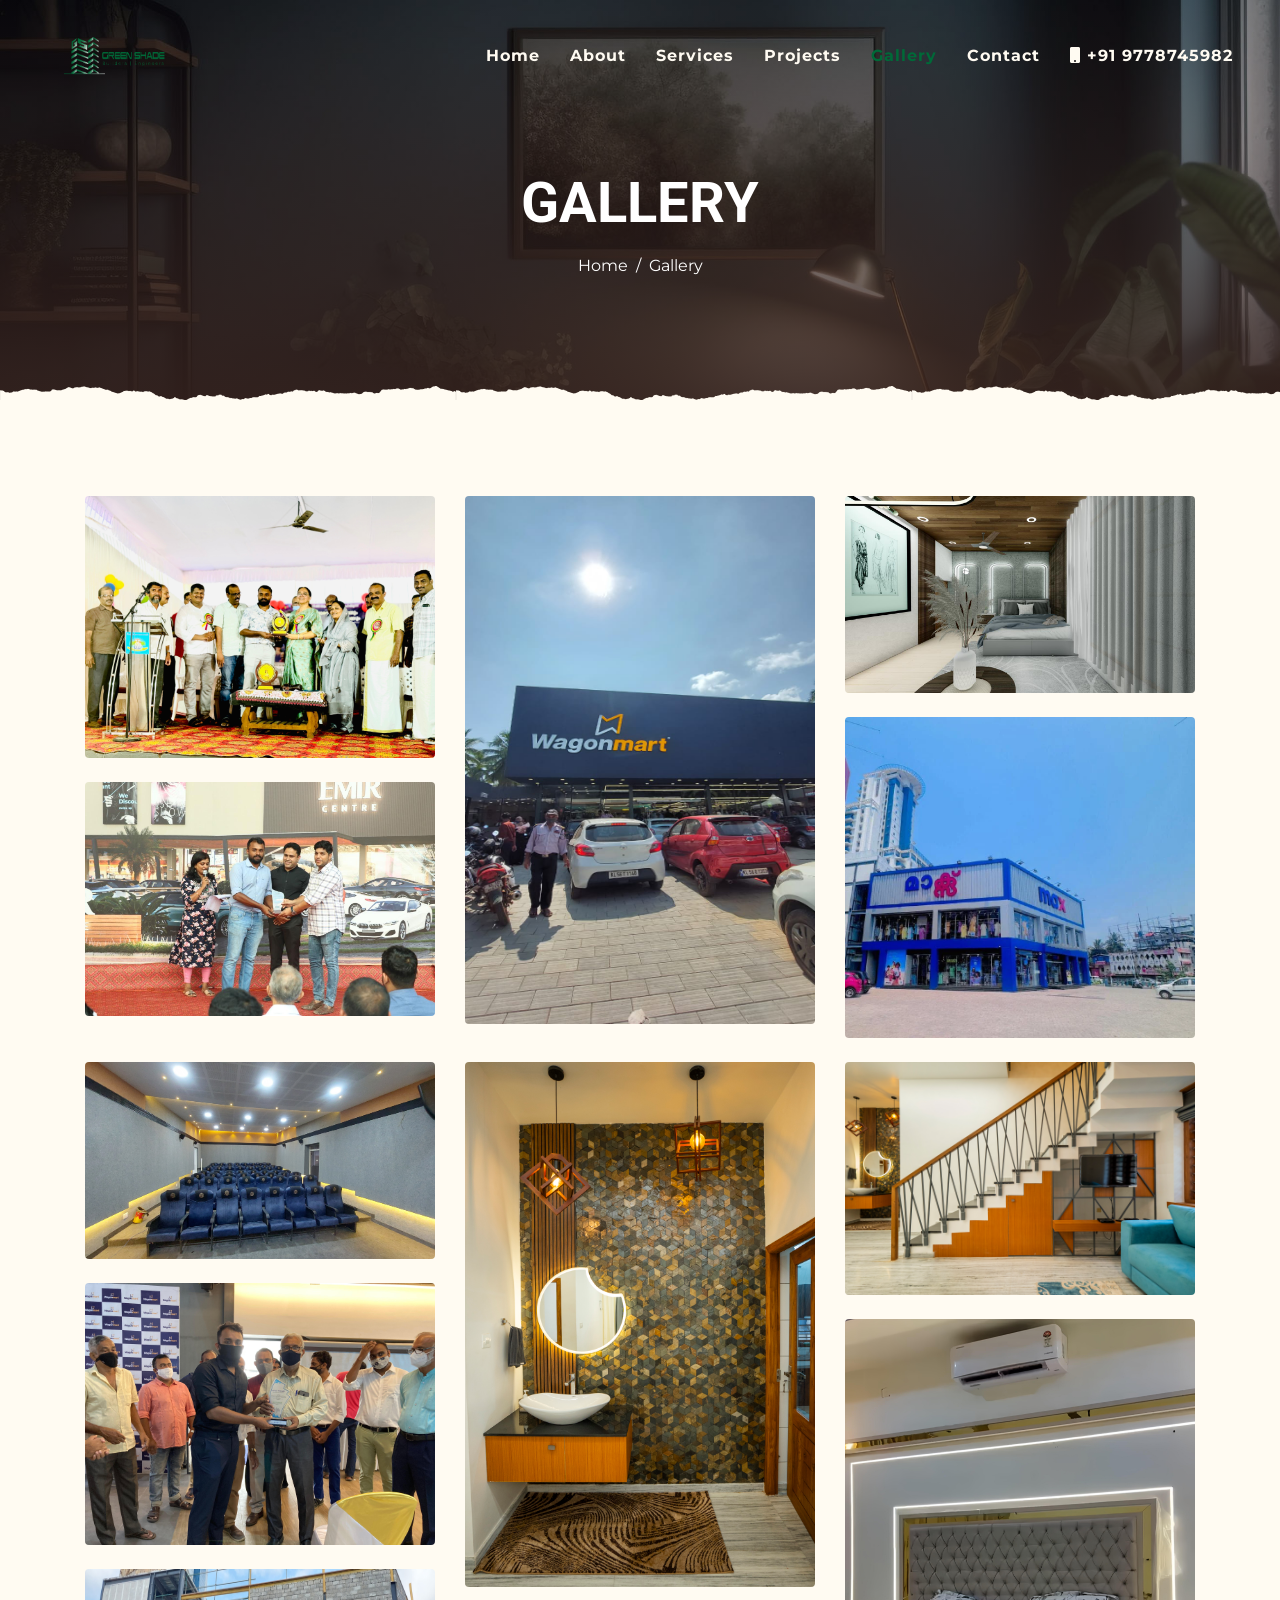
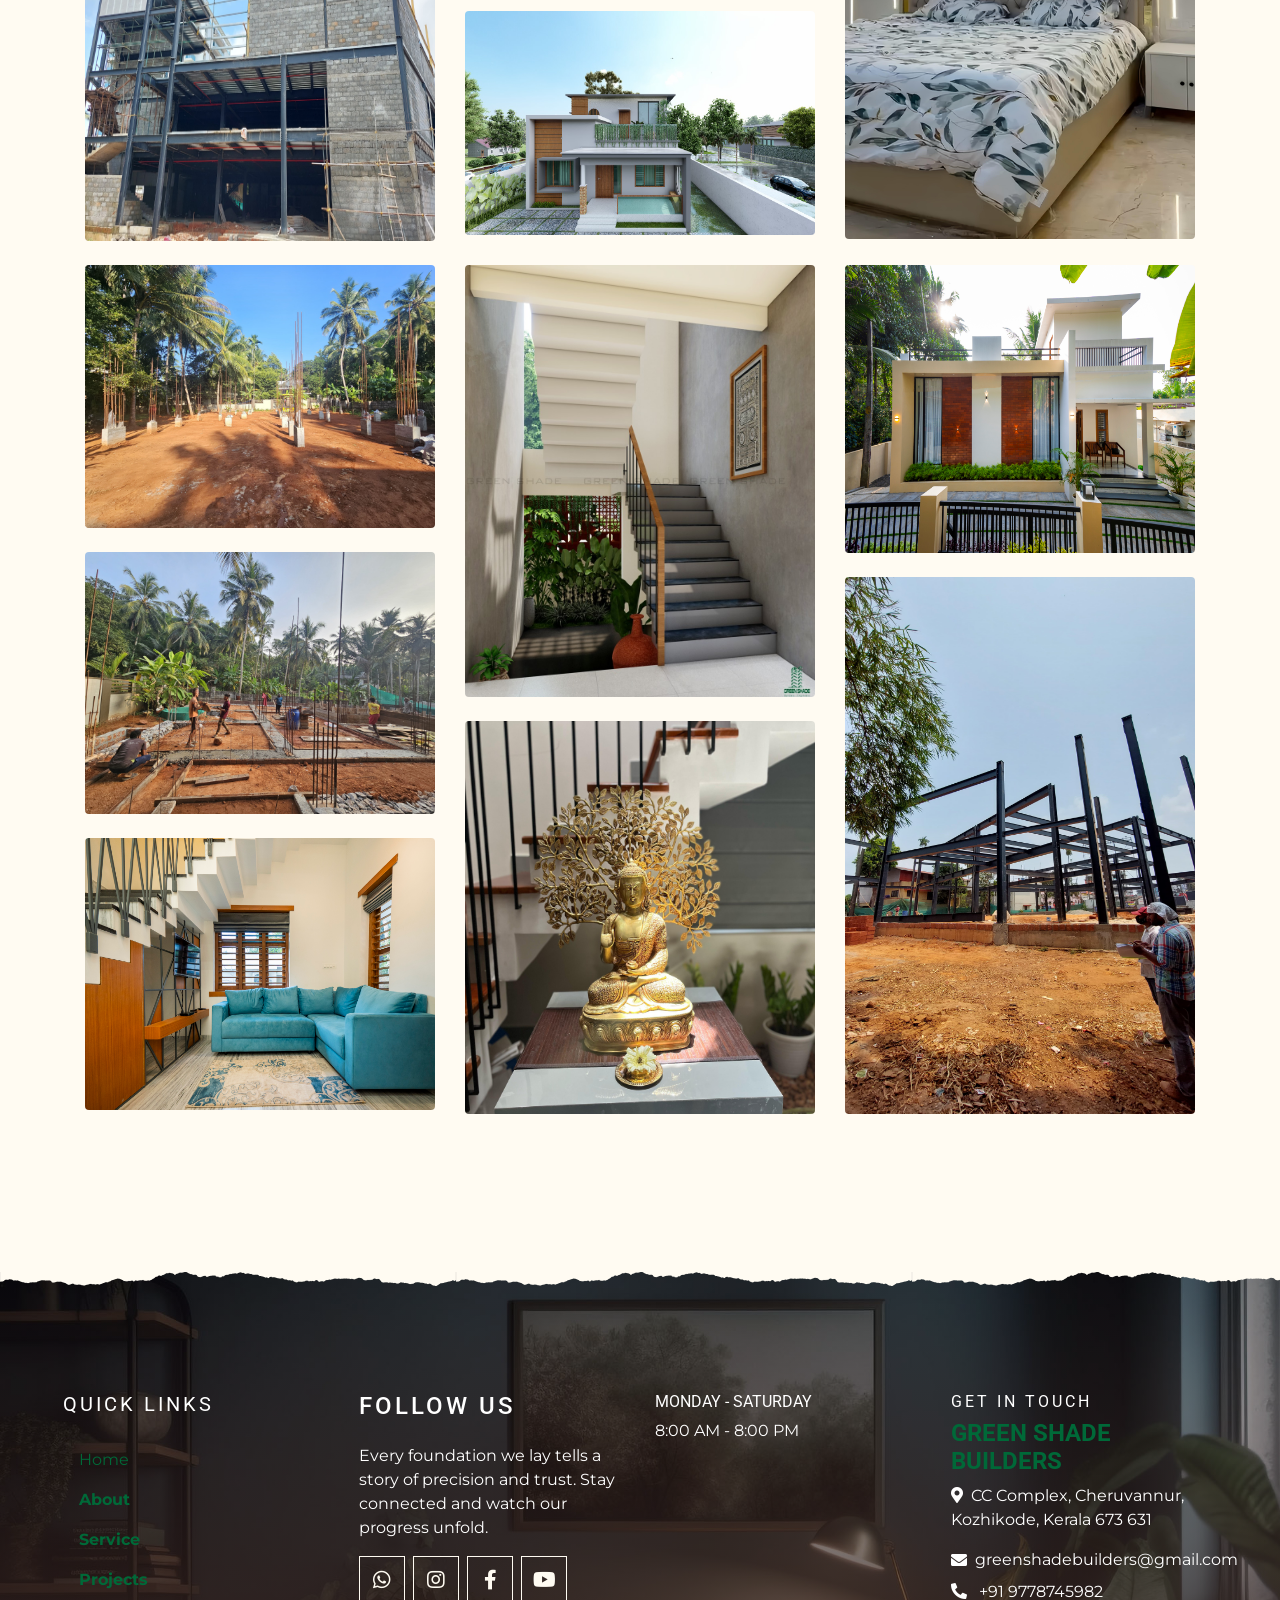
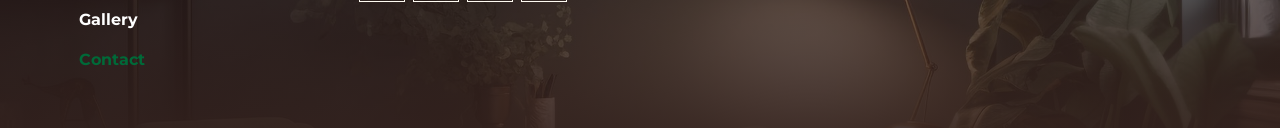
<file: gallery.html>
<!DOCTYPE html>
<html lang="en">



<head>
  <meta charset="utf-8">
  <title>GREEN SHADE BUILDERS | ENGINEERS</title>
  <meta name="viewport" content="width=device-width, initial-scale=1.0">
  <meta name="keywords"
    content="Green Shade Builders, construction company, civil engineering, building contractors, residential construction, commercial construction, structural design, building renovation, project management">
  <meta name="description"
    content="Green Shade Builders is a trusted construction and engineering firm specializing in residential, commercial, and infrastructure projects. We deliver innovative, sustainable, and cost-effective building solutions.">
  <link href="img/greenshadesfavicon.png" rel="icon">

  <link rel="preconnect" href="https://fonts.gstatic.com">
  <link
    href="https://fonts.googleapis.com/css2?family=Montserrat:wght@200;400&family=Roboto:wght@400;500;700&display=swap"
    rel="stylesheet">

  <link href="https://cdnjs.cloudflare.com/ajax/libs/font-awesome/5.10.0/css/all.min.css" rel="stylesheet">

  <link href="lib/owlcarousel/assets/owl.carousel.min.css" rel="stylesheet">
  <link href="lib/tempusdominus/css/tempusdominus-bootstrap-4.min.css" rel="stylesheet" />

  <link href="css/style.css" rel="stylesheet">
</head>

<body>
  <!-- Navbar Start -->
   <div class="container-fluid p-0 nav-bar">
        <nav class="navbar navbar-expand-lg bg-none navbar-dark ">
            <a href="index.html" class="navbar-brand px-lg-4 mx-4 mt-4">
                <!-- <h1 class="m-0 display-4 text-uppercase text-white">KOPPEE</h1> -->
                <img src="img/gs.png" class="company-logo  m-0 d-none d-lg-block" alt="GreenShade Builders">
            </a>
            <button type="button" class="navbar-toggler border-primary rounded" data-toggle="collapse" data-target="#navbarCollapse">
                <span class="navbar-toggler-icon "></span>
            </button>
            <div class="collapse navbar-collapse justify-content-between mt-4 bg-none" id="navbarCollapse">
                <div class="navbar-nav px-3">
                    <a href="index.html" class="nav-item nav-link">Home</a>
                    <a href="about.html" class="nav-item nav-link">About</a> <!--about.html -->
                    <a href="service.html" class="nav-item nav-link">Services</a> <!--service.html-->
                    <a href="projects.html" class="nav-item nav-link">Projects</a><!--menu.html-->
                    <a href="gallery.html" class="nav-item nav-link active">Gallery</a> <!--reservation.html-->
                    <a href="contact.html" class="nav-item nav-link">Contact</a><!--contact.html-->
                    <a href="tel:+919778745982" class="nav-item nav-link phone-number">
                        <i class="fa fa-mobile" aria-hidden="true"></i>
                        +91 9778745982
                    </a>

                </div>
            </div>

        </nav>
    </div>
  <!-- Navbar End -->


  <!-- Page Header Start -->
  <div class="container-fluid page-header mb-5 position-relative overlay-bottom">
    <div class="d-flex flex-column align-items-center justify-content-center pt-0 pt-lg-5" style="min-height: 400px">
      <h1 class="display-4 mb-3 mt-0 mt-lg-5 text-white text-uppercase">Gallery</h1>
      <div class="d-inline-flex mb-lg-5">
        <p class="m-0 text-white"><a class="text-white" href="">Home</a></p>
        <p class="m-0 text-white px-2">/</p>
        <p class="m-0 text-white">Gallery</p>
      </div>
    </div>
  </div>
  <!-- Page Header End -->

  <div class="container-fluid py-5">
    <div class="container">
      <!-- Gallery -->
      <div class="row">
        <div class="col-lg-4 col-md-12 mb-4 mb-lg-0">
          <img src="img/gallery/ (2).jpeg" class="w-100 shadow-1-strong rounded mb-4" alt="Boat on Calm Water" />

          <img src="img/gallery/ (1).jpeg" class="w-100 shadow-1-strong rounded mb-4" alt="Wintry Mountain Landscape" />
        </div>

        <div class="col-lg-4 mb-4 mb-lg-0">
          <img src="img/gallery/ (12).jpeg" style="height: 33rem;" class="w-100 shadow-1-strong rounded mb-4"
            alt="Mountains in the Clouds" />

          <!-- <img src="img/gallery/ (1).jpg"
                        class="w-100 shadow-1-strong rounded mb-4" alt="Boat on Calm Water" /> -->
        </div>

        <div class="col-lg-4 mb-4 mb-lg-0">
          <img src="img/gallery/ (1).jpg" class="w-100 shadow-1-strong rounded mb-4" alt="Waves at Sea" />

          <img src="img/gallery/max.webp" class="w-100 shadow-1-strong rounded mb-4" alt="Yosemite National Park" />
        </div>
      </div>

      <div class="row">
        <div class="col-lg-4 col-md-12 mb-4 mb-lg-0">
          <img src="img/gallery/ (6).jpeg" class="w-100 shadow-1-strong rounded mb-4" alt="Boat on Calm Water" />

          <img src="img/gallery/ (5).jpeg"
            class="w-100 shadow-1-strong rounded mb-4" alt="Wintry Mountain Landscape" />
          <img src="img/gallery/WhatsApp Image 2025-04-29 at 3.14.18 PM.jpeg"
          style="height: 17rem;"
            class="w-100 shadow-1-strong rounded mb-4" alt="Wintry Mountain Landscape" />
        </div>

        <div class="col-lg-4 mb-4 mb-lg-0">
          <img src="img/gallery/cvr (6).jpg"
            class="w-100 shadow-1-strong rounded mb-4" alt="Mountains in the Clouds" />

          <img src="img/gallery/IMG-20250603-WA0031.jpg" style="height: 14rem;"
            class="w-100 shadow-1-strong rounded mb-4" alt="Boat on Calm Water" />
        </div>

        <div class="col-lg-4 mb-4 mb-lg-0">
          <img src="img/gallery/DSC00121.jpg"
            class="w-100 shadow-1-strong rounded mb-4" alt="Waves at Sea" />

          <img src="img/gallery/rmtra (3).jpeg" style="height: 32.5rem;"
            class="w-100 shadow-1-strong rounded mb-4" alt="Yosemite National Park" />
        </div>
      </div>
      <div class="row">
        <div class="col-lg-4 col-md-12 mb-4 mb-lg-0">
          <img src="img/gallery/WhatsApp Image 2025-06-01 at 14.59.26_d205394d.jpg " class="w-100 shadow-1-strong rounded mb-4" alt="Boat on Calm Water" />

          <img src="img/gallery/WhatsApp Image 2025-06-01 at 14.59.36_c2c87ace.jpg"
            class="w-100 shadow-1-strong rounded mb-4" alt="Wintry Mountain Landscape" />
          <img src="img/gallery/cvr (4).jpg"
          style="height: 17rem;"
            class="w-100 shadow-1-strong rounded mb-4" alt="Wintry Mountain Landscape" />
        </div>

        <div class="col-lg-4 mb-4 mb-lg-0">
          <img src="img/gallery/12.jpeg"
            class="w-100 shadow-1-strong rounded mb-4" alt="Mountains in the Clouds" />

          <img src="img/gallery/Green Shade Builders Site Photo 1.png" style="height: 41%;"
            class="w-100 shadow-1-strong rounded mb-4" alt="Boat on Calm Water" />
        </div>

        <div class="col-lg-4 mb-4 mb-lg-0">
          <img src="img/gallery/cvr.jpg" style="height: 18rem;"
            class="w-100 shadow-1-strong rounded mb-4" alt="Waves at Sea" />

          <img src="img/gallery/ (8).jpeg" style="height: 56%;"
            class="w-100 shadow-1-strong rounded mb-4" alt="Yosemite National Park" />
        </div>
      </div>
    </div>
  </div>









  <!-- Footer Start -->
  <div class="container-fluid footer text-white pt-5 px-0 position-relative overlay-top-white">
    <div class="row mx-0 pt-5 px-sm-3 px-lg-5 mt-4">
      <div class="col-lg-3 col-md-6 mb-5">
        <h5 class="text-white text-uppercase mb-4" style="letter-spacing: 3px;">Quick Links</h4>
          <div class="">

            <a href="index.html" class="nav-item nav-link">Home</a>
            <a href="about.html" class="nav-item nav-link font-weight-bolder ">About</a> <!--about.html -->
            <a href="service.html" class="nav-item nav-link font-weight-bolder">Service</a>
            <!--service.html-->
            <a href="projects.html" class="nav-item nav-link font-weight-bolder">Projects</a><!--menu.html-->
            <a href="#" class="nav-item nav-link font-weight-bolder  text-white">Gallery</a> <!--reservation.html-->
            <a href="contact.html"
              class="nav-item nav-link font-weight-bolder">Contact</a><!--contact.html-->
            <!-- <a href="tel:+919778745982" class="nav-item nav-link phone-number">
                        <i class="fa fa-mobile" aria-hidden="true"></i>
                        +91 9778745982
                    </a>     -->
          </div>
      </div>
      <div class="col-lg-3 col-md-6 mb-5">
        <h4 class="text-white text-uppercase mb-4" style="letter-spacing: 3px;">Follow Us</h4>
        <p>Every foundation we lay tells a story of precision and trust. Stay connected and watch our progress
          unfold.</p>
        <div class="d-flex justify-content-start">

          <a class="btn btn-lg btn-outline-light btn-lg-square mr-2" href="https://wa.me/919778745982"
            target="_blank"><i class="fab fa-whatsapp"></i></a>
          <a class="btn btn-lg btn-outline-light btn-lg-square mr-2" target="_blank"
            href="https://www.instagram.com/_greenshade__/"><i class="fab fa-instagram"></i></a>
          <a class="btn btn-lg btn-outline-light btn-lg-square mr-2"
            href="https://www.facebook.com/people/Green-Shade-Builders/61576331301061/" target="_blank"><i
              class="fab fa-facebook-f"></i></a>
          <a class="btn btn-lg btn-outline-light btn-lg-square mr-2" href="https://www.youtube.com/@GreenShadeBuilders"
            target="_blank"><i class="fab fa-youtube"></i></a>
          <!-- <a class="btn btn-lg btn-outline-light btn-lg-square mr-2" target="_blank" href="#"><i
                            class="fab fa-linkedin-in"></i></a> -->
        </div>
      </div>
      <div class="col-lg-3 col-md-6 mb-5">
        <h6 class="text-white text-uppercase">Monday - Saturday</h6>
        <p>8:00 AM - 8:00 PM</p>
      </div>
      <div class="col-lg-3 col-md-6 mb-5">
        <h6 class="text-white text-uppercase mb-2" style="letter-spacing: 3px;">Get In Touch</h6>
        <h4 class="text-white text-uppercase text-primary font-weight-bolder mb-2">Green Shade Builders</h4>
        <p><i class="fa fa-map-marker-alt mr-2"></i>CC Complex, Cheruvannur, <br>Kozhikode, Kerala 673 631</p>
        <!-- <p><i class="fa fa-phone-alt mr-2"></i>+91 9778745982</p> -->
        <p class="mb-2 d-flex align-items-center"><i class="fa fa-envelope mr-2 "></i>greenshadebuilders@gmail.com</p>
        <a href="tel:+919778745982" class="text-white text-decoration-none">
          <i class="fa fa-phone-alt mr-2" aria-hidden="true"></i>
          +91 9778745982
        </a>
      </div>
    </div>
  </div>
  <!-- Footer End -->


  <!-- Back to Top -->
  <a href="#" class="btn btn-lg btn-primary btn-lg-square back-to-top"><i class="fa fa-angle-double-up"></i></a>


  <!-- JavaScript Libraries -->
  <script src="https://code.jquery.com/jquery-3.4.1.min.js"></script>
  <script src="https://stackpath.bootstrapcdn.com/bootstrap/4.4.1/js/bootstrap.bundle.min.js"></script>
  <script src="lib/easing/easing.min.js"></script>
  <script src="lib/waypoints/waypoints.min.js"></script>
  <script src="lib/owlcarousel/owl.carousel.min.js"></script>
  <script src="lib/tempusdominus/js/moment.min.js"></script>
  <script src="lib/tempusdominus/js/moment-timezone.min.js"></script>
  <script src="lib/tempusdominus/js/tempusdominus-bootstrap-4.min.js"></script>

  <!-- Contact Javascript File -->
  <script src="mail/jqBootstrapValidation.min.js"></script>
  <script src="mail/contact.js"></script>

  <!-- Template Javascript -->
  <script src="js/main.js"></script>
</body>

</html>
</file>
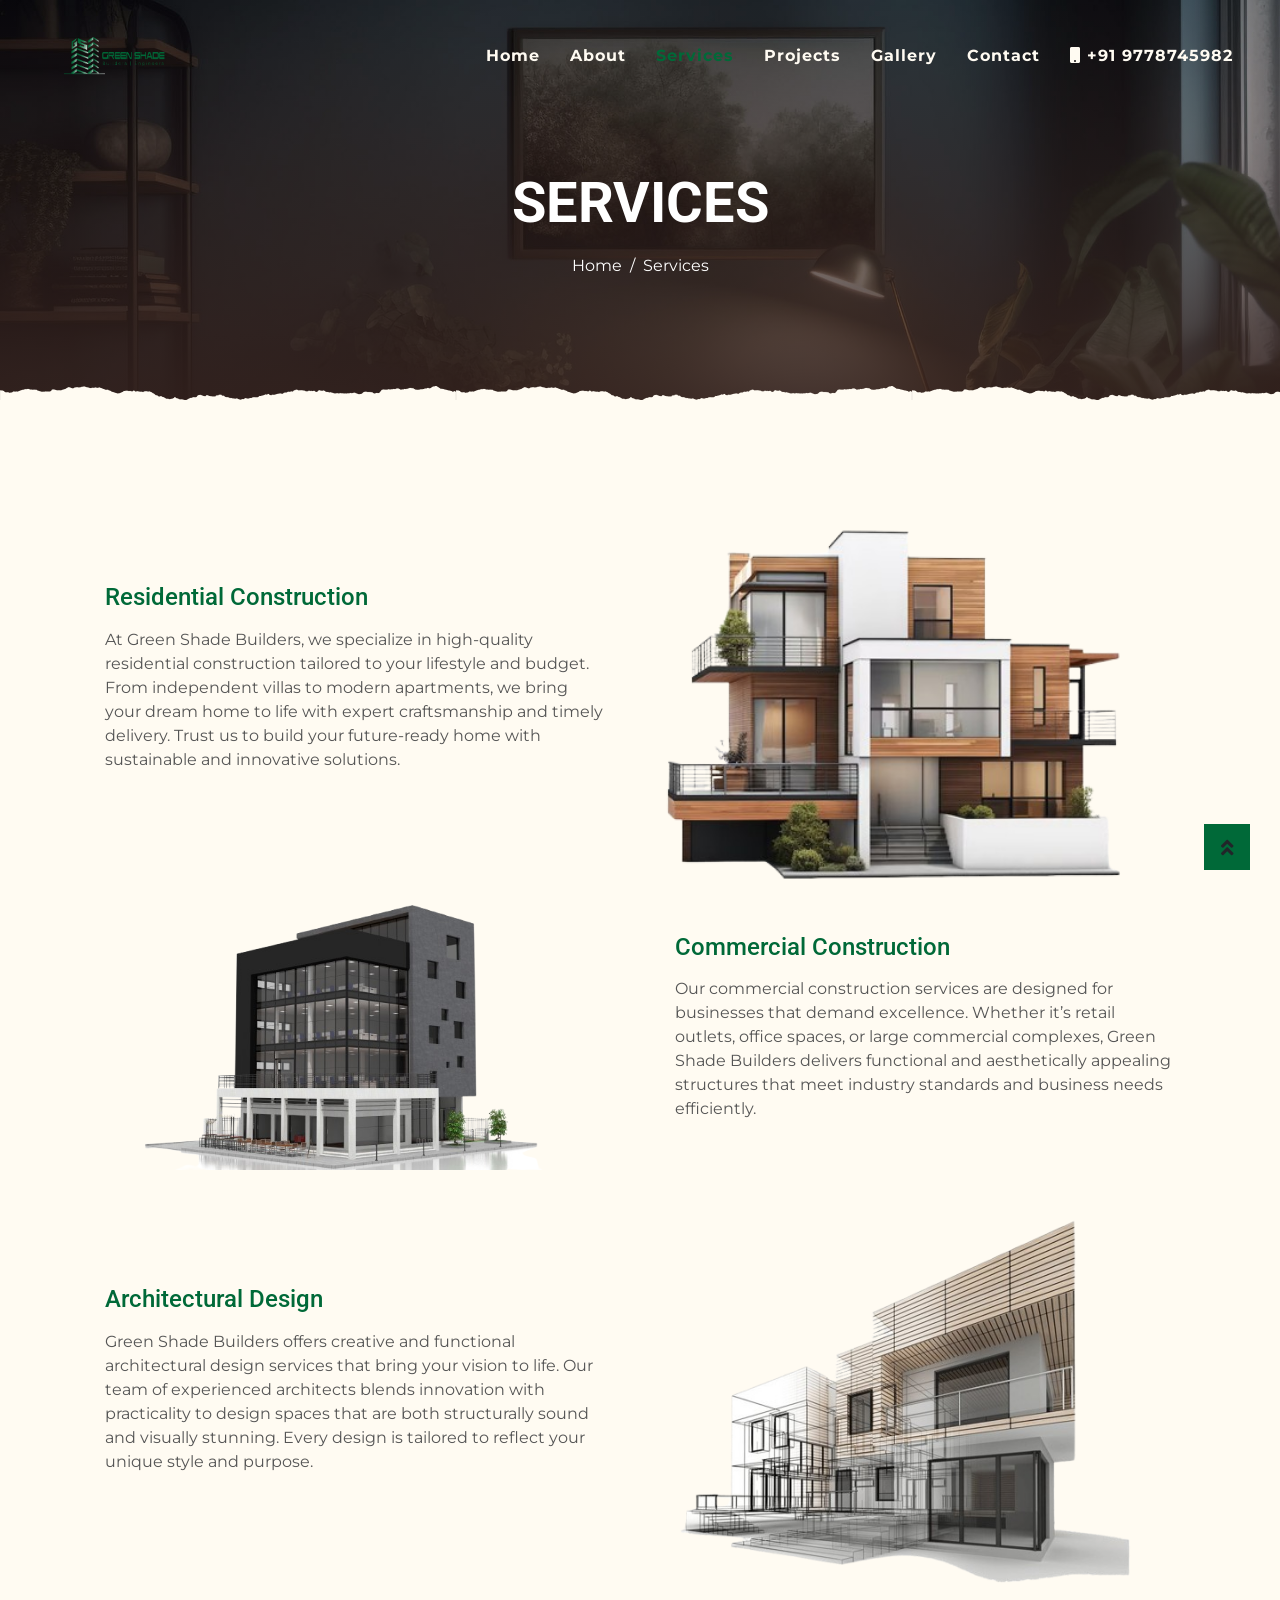
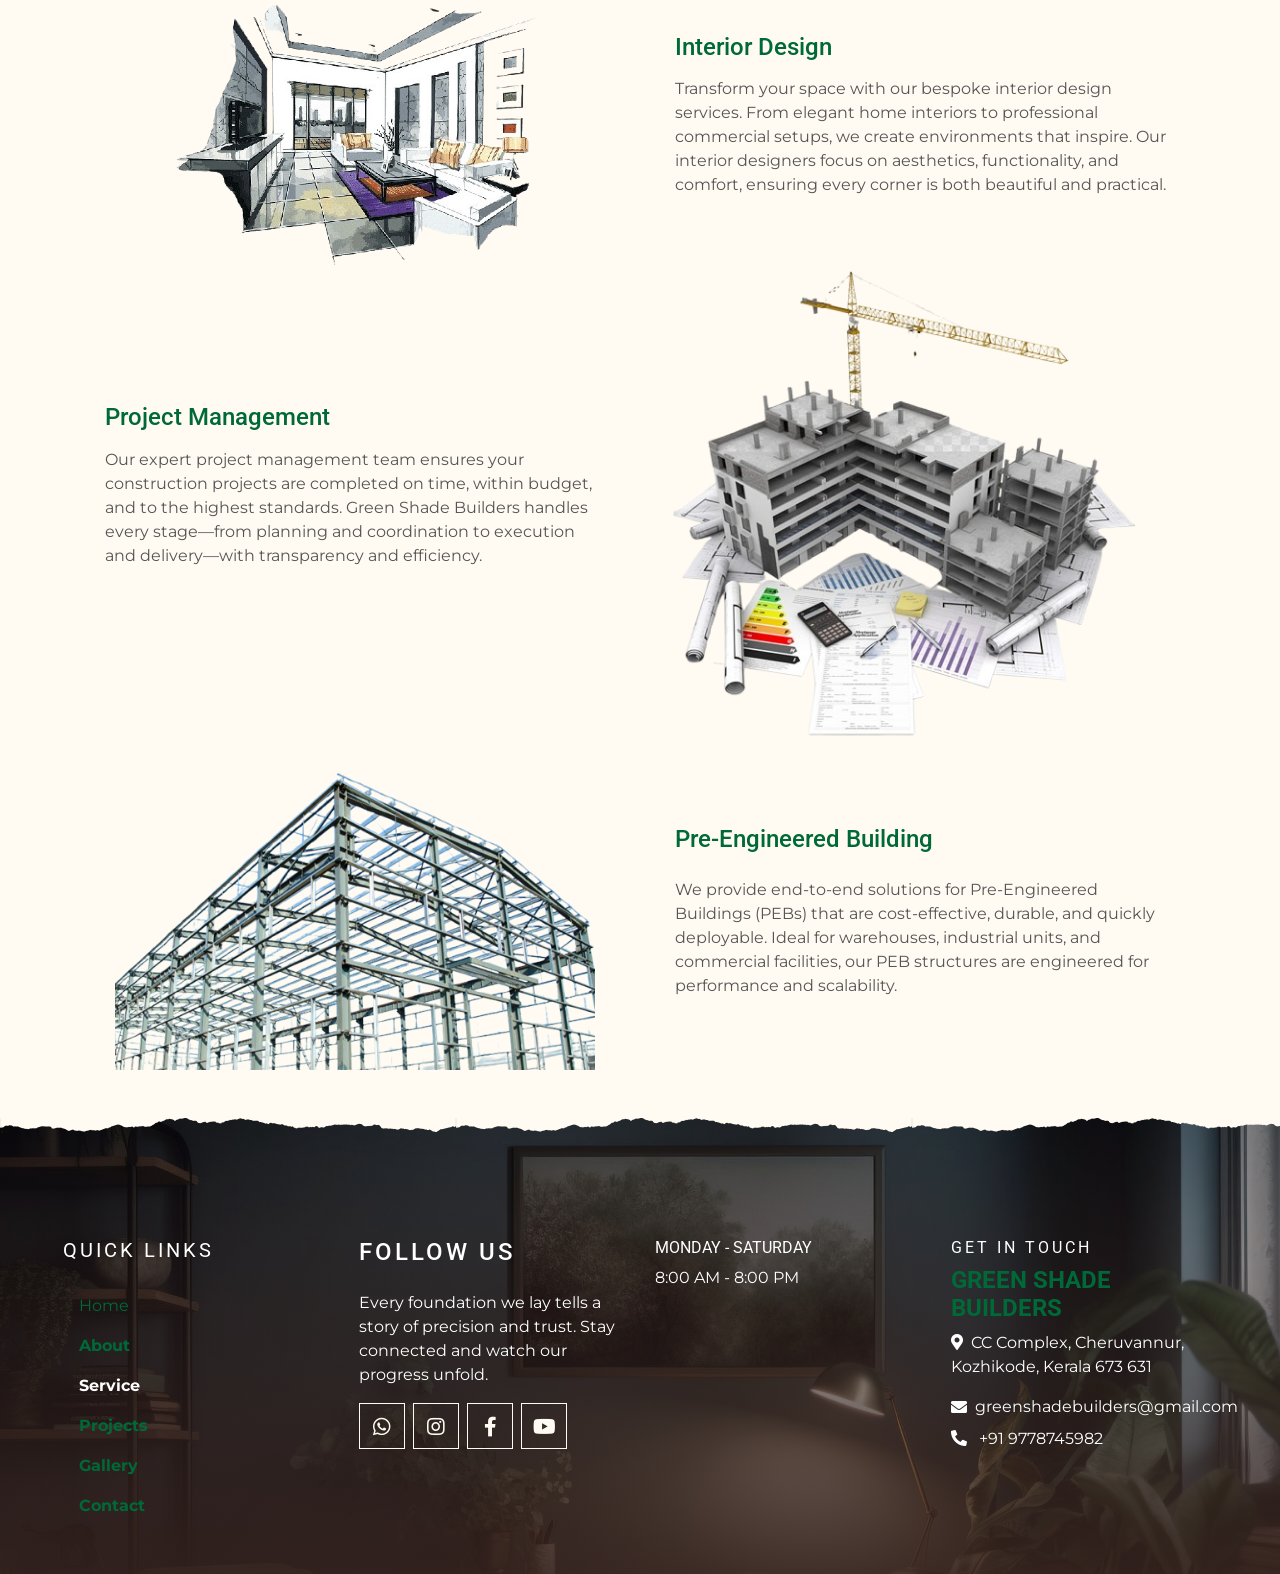
<file: service.html>
<!DOCTYPE html>
<html lang="en">
<head>
    <meta charset="utf-8">
    <title>GREEN SHADE BUILDERS | ENGINEERS</title>
    <meta name="viewport" content="width=device-width, initial-scale=1.0">
    <meta name="keywords"
        content="Green Shade Builders, construction company, civil engineering, building contractors, residential construction, commercial construction, structural design, building renovation, project management">
    <meta name="description"
        content="Green Shade Builders is a trusted construction and engineering firm specializing in residential, commercial, and infrastructure projects. We deliver innovative, sustainable, and cost-effective building solutions.">
    <link href="img/greenshadesfavicon.png" rel="icon">

    <link rel="preconnect" href="https://fonts.gstatic.com">
    <link
        href="https://fonts.googleapis.com/css2?family=Montserrat:wght@200;400&family=Roboto:wght@400;500;700&display=swap"
        rel="stylesheet">

    <link href="https://cdnjs.cloudflare.com/ajax/libs/font-awesome/5.10.0/css/all.min.css" rel="stylesheet">

    <link href="lib/owlcarousel/assets/owl.carousel.min.css" rel="stylesheet">
    <link href="lib/tempusdominus/css/tempusdominus-bootstrap-4.min.css" rel="stylesheet" />

    <link href="css/style.css" rel="stylesheet">
</head>

<body>
    <!-- Navbar Start -->
     <div class="container-fluid p-0 nav-bar">
        <nav class="navbar navbar-expand-lg bg-none navbar-dark ">
            <a href="index.html" class="navbar-brand px-lg-4 mx-4 mt-4">
                <!-- <h1 class="m-0 display-4 text-uppercase text-white">KOPPEE</h1> -->
                <img src="img/gs.png" class="company-logo  m-0 d-none d-lg-block" alt="GreenShade Builders">
            </a>
            <button type="button" class="navbar-toggler border-primary rounded" data-toggle="collapse" data-target="#navbarCollapse">
                <span class="navbar-toggler-icon "></span>
            </button>
            <div class="collapse navbar-collapse justify-content-between mt-4 bg-none" id="navbarCollapse">
                <div class="navbar-nav px-3">
                    <a href="index.html" class="nav-item nav-link">Home</a>
                    <a href="about.html" class="nav-item nav-link">About</a> <!--about.html -->
                    <a href="service.html" class="nav-item nav-link active">Services</a> <!--service.html-->
                    <a href="projects.html" class="nav-item nav-link">Projects</a><!--menu.html-->
                    <a href="gallery.html" class="nav-item nav-link">Gallery</a> <!--reservation.html-->
                    <a href="contact.html" class="nav-item nav-link">Contact</a><!--contact.html-->
                    <a href="tel:+919778745982" class="nav-item nav-link phone-number">
                        <i class="fa fa-mobile" aria-hidden="true"></i>
                        +91 9778745982
                    </a>

                </div>
            </div>

        </nav>
    </div>
    <!-- Navbar End -->


    <!-- Page Header Start -->
    <div class="container-fluid page-header mb-5 position-relative overlay-bottom">
        <div class="d-flex flex-column align-items-center justify-content-center pt-0 pt-lg-5"
            style="min-height: 400px">
            <h1 class="display-4 mb-3 mt-0 mt-lg-5 text-white text-uppercase">Services</h1>
            <div class="d-inline-flex mb-lg-5">
                <p class="m-0 text-white"><a class="text-white" href="">Home</a></p>
                <p class="m-0 text-white px-2">/</p>
                <p class="m-0 text-white">Services</p>
            </div>
        </div>
    </div>
    <!-- Page Header End -->


    <!-- About Start -->
    <div class="container-fluid pt-5">
        <div class="container">
            <div class="row">
                <div class="col-lg-6 d-flex justify-content-center d-lg-none mb-3">
                    <img src="img/pngPoster.png" class="d-lg-none" width="300" alt="">
                </div>
                <div class="col-lg-6 d-flex flex-column mb-4">

                    <div class="steps-vertical">
                        <h4 class="text-primary">Residential Construction</h4>
                        <div class="step-vertical complete">

                            <div class="step-vertical-content">
                                <p class="">At Green Shade Builders, we specialize in high-quality residential
                                    construction tailored to your lifestyle and budget. From independent villas to
                                    modern apartments, we bring your dream home to life with expert craftsmanship and
                                    timely delivery. Trust us to build your future-ready home with sustainable and
                                    innovative solutions.

                                </p>
                            </div>
                        </div>

                    </div>
                </div>
                <div class="col-lg-6 d-flex justify-content-center d-none d-lg-block">
                    <img src="img/pngPoster.png" class=" d-none d-lg-block " width="480" alt="">
                </div>
                
            </div>
        </div>


        <div class="container">
            <div class="row">
                <div class="col-lg-6 d-flex justify-content-center mb-4">
                    <img src="img/commericialServicePage.png" class="d-none d-lg-block " width="480" alt="">
                    <img src="img/commericialServicePage.png" class="d-lg-none" width="350" alt="">
                </div>
                <div class="col-lg-6 d-flex flex-column mb-4">

                    <div class="steps-vertical">
                        <h4 class="text-primary">Commercial Construction</h4>
                        <div class="step-vertical complete">

                            <div class="step-vertical-content">
                                <p class="">
                                    Our commercial construction services are designed for businesses that demand
                                    excellence. Whether it’s retail outlets, office spaces, or large commercial
                                    complexes, Green Shade Builders delivers functional and aesthetically appealing
                                    structures that meet industry standards and business needs efficiently.

                                </p>
                            </div>
                        </div>

                    </div>
                </div>

            </div>
        </div>
        <div class="container">
            <div class="row">
                <div class="col-lg-6 d-flex justify-content-center d-lg-none">
                    <!-- <img src="img/archiService.png" class="d-none d-lg-block " width="480" alt=""> -->
                    <img src="img/archiService.png" class="d-lg-none" width="300" alt="">
                </div>
                <div class="col-lg-6 d-flex flex-column mb-4">

                    <div class="steps-vertical">
                        <h4 class="text-primary">Architectural Design</h4>
                        <div class="step-vertical complete">

                            <div class="step-vertical-content">
                                <p class="">Green Shade Builders offers creative and functional architectural design
                                    services that bring your vision to life. Our team of experienced architects blends
                                    innovation with practicality to design spaces that are both structurally sound and
                                    visually stunning. Every design is tailored to reflect your unique style and
                                    purpose.

                                </p>
                            </div>
                        </div>

                    </div>
                </div>
                <div class="col-lg-6 d-flex justify-content-center d-none d-lg-block">
                    <img src="img/archiService.png" class="d-none d-lg-block " width="480" alt="">
                    <!-- <img src="img/archiService.png" class="d-lg-none" width="300" alt=""> -->
                </div>
            </div>
        </div>


        <div class="container">
            <div class="row">
                <div class="col-lg-6 d-flex justify-content-center">
                    <img src="img/interiorService.png" class="d-none d-lg-block " width="480" alt="">
                    <img src="img/interiorService.png" class="d-lg-none" width="300" alt="">
                </div>
                <div class="col-lg-6 d-flex flex-column mb-4">

                    <div class="steps-vertical">
                        <h4 class="text-primary">Interior Design</h4>
                        <div class="step-vertical complete">

                            <div class="step-vertical-content">
                                <p class="">
                                    Transform your space with our bespoke interior design services. From elegant home
                                    interiors to professional commercial setups, we create environments that inspire.
                                    Our interior designers focus on aesthetics, functionality, and comfort, ensuring
                                    every corner is both beautiful and practical.
                                </p>
                            </div>
                        </div>

                    </div>
                </div>

            </div>
        </div>
        <div class="container">
            <div class="row">
                <div class="col-lg-6 d-flex justify-content-center d-lg-none">
                    <!-- <img src="img/projectService.png" class="d-none d-lg-block " width="480" alt=""> -->
                    <img src="img/projectService.png" class="d-lg-none" width="300" alt="">
                </div>
                <div class="col-lg-6 d-flex flex-column mb-4">

                    <div class="steps-vertical">
                        <h4 class="text-primary">Project Management</h4>
                        <div class="step-vertical complete">

                            <div class="step-vertical-content">
                                <p class="">Our expert project management team ensures your construction projects are
                                    completed on time, within budget, and to the highest standards. Green Shade Builders
                                    handles every stage—from planning and coordination to execution and delivery—with
                                    transparency and efficiency.

                                </p>
                            </div>
                        </div>

                    </div>
                </div>
                <div class="col-lg-6 d-flex justify-content-center d-none d-lg-block ">
                    <img src="img/projectService.png" class="d-none d-lg-block " width="480" alt="">
                    <!-- <img src="img/projectService.png" class="d-lg-none" width="300" alt=""> -->
                </div>
            </div>
        </div>


        <div class="container mb-5">
            <div class="row">
                <div class="col-lg-6 d-flex justify-content-center">
                    <img src="img/pebService.png" class="d-none d-lg-block " width="480" alt="">
                    <img src="img/pebService.png" class="d-lg-none" width="300" alt="">
                </div>
                <div class="col-lg-6 d-flex flex-column mt-4">

                    <div class="steps-vertical ">
                        <h4 class="text-primary ">Pre-Engineered Building </h4>
                        <p class="mt-4">
                            We provide end-to-end solutions for Pre-Engineered Buildings (PEBs) that are
                            cost-effective, durable, and quickly deployable. Ideal for warehouses, industrial
                            units, and commercial facilities, our PEB structures are engineered for performance
                            and scalability.

                        </p>
                    </div>
                </div>

            </div>
        </div>

    </div>
    <!-- About End -->







    <!-- Footer Start -->
    <div class="container-fluid footer text-white pt-5 px-0 position-relative overlay-top-white">
        <div class="row mx-0 pt-5 px-sm-3 px-lg-5 mt-4">
            <div class="col-lg-3 col-md-6 mb-5">
                <h5 class="text-white text-uppercase mb-4" style="letter-spacing: 3px;">Quick Links</h4>
                    <div class="">

                        <a href="index.html" class="nav-item nav-link">Home</a>
                        <a href="about.html" class="nav-item nav-link font-weight-bolder ">About</a> <!--about.html -->
                        <a href="" class="nav-item nav-link font-weight-bolder text-white">Service</a>
                        <!--service.html-->
                        <a href="projects.html" class="nav-item nav-link font-weight-bolder">Projects</a><!--menu.html-->
                        <a href="gallery.html" class="nav-item nav-link font-weight-bolder">Gallery</a> <!--reservation.html-->
                        <a href="contact.html"
                            class="nav-item nav-link font-weight-bolder">Contact</a><!--contact.html-->
                        <!-- <a href="tel:+919778745982" class="nav-item nav-link phone-number">
                        <i class="fa fa-mobile" aria-hidden="true"></i>
                        +91 9778745982
                    </a>     -->
                    </div>
            </div>
            <div class="col-lg-3 col-md-6 mb-5">
                <h4 class="text-white text-uppercase mb-4" style="letter-spacing: 3px;">Follow Us</h4>
                <p>Every foundation we lay tells a story of precision and trust. Stay connected and watch our progress
                    unfold.</p>
                <div class="d-flex justify-content-start">

                    <a class="btn btn-lg btn-outline-light btn-lg-square mr-2" href="https://wa.me/919778745982"
                        target="_blank"><i class="fab fa-whatsapp"></i></a>
                    <a class="btn btn-lg btn-outline-light btn-lg-square mr-2" target="_blank"
                        href="https://www.instagram.com/_greenshade__/"><i class="fab fa-instagram"></i></a>
                    <a class="btn btn-lg btn-outline-light btn-lg-square mr-2"
                        href="https://www.facebook.com/people/Green-Shade-Builders/61576331301061/" target="_blank"><i
                            class="fab fa-facebook-f"></i></a>
                    <a class="btn btn-lg btn-outline-light btn-lg-square mr-2"
                        href="https://www.youtube.com/@GreenShadeBuilders" target="_blank"><i
                            class="fab fa-youtube"></i></a>
                    <!-- <a class="btn btn-lg btn-outline-light btn-lg-square mr-2" target="_blank" href="#"><i
                            class="fab fa-linkedin-in"></i></a> -->
                </div>
            </div>
            <div class="col-lg-3 col-md-6 mb-5">
                <h6 class="text-white text-uppercase">Monday - Saturday</h6>
                <p>8:00 AM - 8:00 PM</p>
            </div>
            <div class="col-lg-3 col-md-6 mb-5">
                <h6 class="text-white text-uppercase mb-2" style="letter-spacing: 3px;">Get In Touch</h6>
                <h4 class="text-white text-uppercase text-primary font-weight-bolder mb-2">Green Shade Builders</h4>
                <p><i class="fa fa-map-marker-alt mr-2"></i>CC Complex, Cheruvannur, <br>Kozhikode, Kerala 673 631</p>
                <!-- <p><i class="fa fa-phone-alt mr-2"></i>+91 9778745982</p> -->
                <p class="mb-2 d-flex align-items-center"><i
                        class="fa fa-envelope mr-2 "></i>greenshadebuilders@gmail.com</p>
                <a href="tel:+919778745982" class="text-white text-decoration-none">
                    <i class="fa fa-phone-alt mr-2" aria-hidden="true"></i>
                    +91 9778745982
                </a>
            </div>
        </div>
    </div>
    <!-- Footer End -->


    <!-- Back to Top -->
    <a href="#" class="btn btn-lg btn-primary btn-lg-square back-to-top"><i class="fa fa-angle-double-up"></i></a>


    <!-- JavaScript Libraries -->
    <script src="https://code.jquery.com/jquery-3.4.1.min.js"></script>
    <script src="https://stackpath.bootstrapcdn.com/bootstrap/4.4.1/js/bootstrap.bundle.min.js"></script>
    <script src="lib/easing/easing.min.js"></script>
    <script src="lib/waypoints/waypoints.min.js"></script>
    <script src="lib/owlcarousel/owl.carousel.min.js"></script>
    <script src="lib/tempusdominus/js/moment.min.js"></script>
    <script src="lib/tempusdominus/js/moment-timezone.min.js"></script>
    <script src="lib/tempusdominus/js/tempusdominus-bootstrap-4.min.js"></script>

    <!-- Contact Javascript File -->
    <script src="mail/jqBootstrapValidation.min.js"></script>
    <script src="mail/contact.js"></script>

    <!-- Template Javascript -->
    <script src="js/main.js"></script>
</body>

</html>
</file>
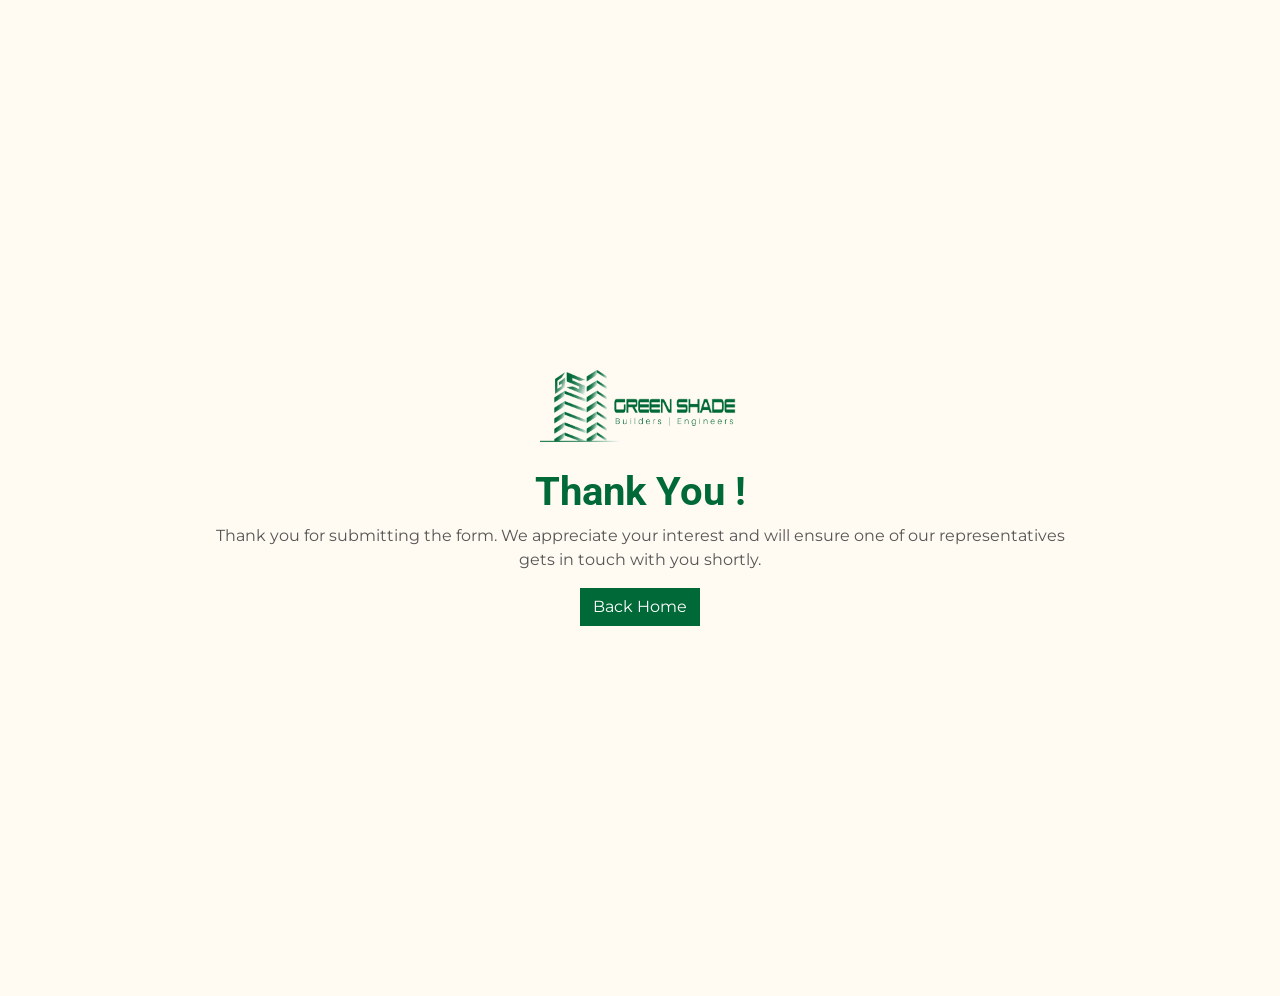
<file: thanks.html>
<!DOCTYPE html>
<html lang="en">


<head>
    <meta charset="utf-8">
    <title>GREEN SHADE BUILDERS | ENGINEERS</title>
    <meta name="viewport" content="width=device-width, initial-scale=1.0">
    <meta name="keywords"
        content="Green Shade Builders, construction company, civil engineering, building contractors, residential construction, commercial construction, structural design, building renovation, project management">
    <meta name="description"
        content="Green Shade Builders is a trusted construction and engineering firm specializing in residential, commercial, and infrastructure projects. We deliver innovative, sustainable, and cost-effective building solutions.">


    <link href="img/greenshadesfavicon.png" rel="icon">

    <link rel="preconnect" href="https://fonts.gstatic.com">
    <link
        href="https://fonts.googleapis.com/css2?family=Montserrat:wght@200;400&family=Roboto:wght@400;500;700&display=swap"
        rel="stylesheet">

    <link href="https://cdnjs.cloudflare.com/ajax/libs/font-awesome/5.10.0/css/all.min.css" rel="stylesheet">

    <link href="lib/owlcarousel/assets/owl.carousel.min.css" rel="stylesheet">
    <link href="lib/tempusdominus/css/tempusdominus-bootstrap-4.min.css" rel="stylesheet" />

    <link href="css/style.css" rel="stylesheet">
</head>

<body>
   




    <!-- About Start -->
    <div class="container-fluid py-5">
        
        <div class="vh-100 d-flex justify-content-center align-items-center">
            <div>
                <div class="mb-4 text-center">
                     <img src="img/gs.png" class="company-logo  m-0" style="width: 200px;"  alt="GreenShade Builders">
                </div>
                <div class="text-center">
                    <h1 class="text-primary">Thank You !</h1>
                    <p>Thank you for submitting the form. We appreciate your interest and will ensure one of our representatives <br> gets in touch with you shortly.</p>
                    <a class="btn btn-primary text-white" href="index.html" >Back Home</a>
                </div>
            </div>
    
    </div>
    <!-- About End -->

   
    


    <!-- Back to Top -->
    <a href="#" class="btn btn-lg btn-primary btn-lg-square back-to-top"><i class="fa fa-angle-double-up"></i></a>


    <!-- JavaScript Libraries -->
    <script src="https://code.jquery.com/jquery-3.4.1.min.js"></script>
    <script src="https://stackpath.bootstrapcdn.com/bootstrap/4.4.1/js/bootstrap.bundle.min.js"></script>
    <script src="lib/easing/easing.min.js"></script>
    <script src="lib/waypoints/waypoints.min.js"></script>
    <script src="lib/owlcarousel/owl.carousel.min.js"></script>
    <script src="lib/tempusdominus/js/moment.min.js"></script>
    <script src="lib/tempusdominus/js/moment-timezone.min.js"></script>
    <script src="lib/tempusdominus/js/tempusdominus-bootstrap-4.min.js"></script>

    <!-- Contact Javascript File -->
    <script src="mail/jqBootstrapValidation.min.js"></script>
    <script src="mail/contact.js"></script>

    <!-- Template Javascript -->
    <script src="js/main.js"></script>
</body>

</html>
</file>
<file: css/style.css>
/******* Bootstrap Theming ********/
/*!
 * Bootstrap v4.5.3 (https://getbootstrap.com/)
 * Copyright 2011-2020 The Bootstrap Authors
 * Copyright 2011-2020 Twitter, Inc.
 * Licensed under MIT (https://github.com/twbs/bootstrap/blob/main/LICENSE)
 */
:root {
  --blue: #007bff;
  --indigo: #6610f2;
  --purple: #6f42c1;
  --pink: #e83e8c;
  --red: #dc3545;
  --orange: #fd7e14;
  --yellow: #ffc107;
  --green: #28a745;
  --teal: #20c997;
  --cyan: #17a2b8;
  --white: #fff;
  --gray: #6c757d;
  --gray-dark: #343a40;
  --primary: #006938;
  --secondary: #33211D;
  --success: #28a745;
  --info: #17a2b8;
  --warning: #ffc107;
  --danger: #dc3545;
  --light: #FFFBF2;
  --dark: #111111;
  --breakpoint-xs: 0;
  --breakpoint-sm: 576px;
  --breakpoint-md: 768px;
  --breakpoint-lg: 992px;
  --breakpoint-xl: 1200px;
  --font-family-sans-serif: "Montserrat", sans-serif;
  --font-family-monospace: SFMono-Regular, Menlo, Monaco, Consolas, "Liberation Mono", "Courier New", monospace;
}

*,
*::before,
*::after {
  box-sizing: border-box;
}

html {
  font-family: sans-serif;
  line-height: 1.15;
  -webkit-text-size-adjust: 100%;
  -webkit-tap-highlight-color: rgba(0, 0, 0, 0);
}

article, aside, figcaption, figure, footer, header, hgroup, main, nav, section {
  display: block;
}

body {
  margin: 0;
  font-family: "Montserrat", sans-serif;
  font-size: 1rem;
  font-weight: 400;
  line-height: 1.5;
  color: #555555;
  text-align: left;
  background-color: #FFFBF2;
}

[tabindex="-1"]:focus:not(:focus-visible) {
  outline: 0 !important;
}

hr {
  box-sizing: content-box;
  height: 0;
  overflow: visible;
}

h1, h2, h3, h4, h5, h6 {
  margin-top: 0;
  margin-bottom: 0.5rem;
}

p {
  margin-top: 0;
  margin-bottom: 1rem;
}

abbr[title],
abbr[data-original-title] {
  text-decoration: underline;
  text-decoration: underline dotted;
  cursor: help;
  border-bottom: 0;
  text-decoration-skip-ink: none;
}

address {
  margin-bottom: 1rem;
  font-style: normal;
  line-height: inherit;
}


  /* form .form-control {
    border-radius: 0.5rem;
    box-shadow: none;
    border: 1px solid #ccc;
  }

  form .btn {
    border-radius: 2rem;
  } */



ol,
ul,
dl {
  margin-top: 0;
  margin-bottom: 1rem;
}

ol ol,
ul ul,
ol ul,
ul ol {
  margin-bottom: 0;
}

dt {
  font-weight: 700;
}

.phone-number {
  white-space: nowrap;
  transform: none !important;
  direction: ltr !important;
  }

.company-logo{
width: 30%;

}

.banner-gradient-overlay {
  background: linear-gradient(to bottom, rgba(0,0,0,0.5), rgba(0,0,0,0));
  pointer-events: none;
}


.appt-card {
  width: 400px;
  background-color: #fff;
  border: none;
  border-radius: 12px;
}
.appt-card-body {
  padding: 1rem;
}
.appt-card-title {
  font-weight: bold;
}
.appt-form-control {
  margin-top: 10px;
  height: 48px;
  border: 2px solid #eee;
  border-radius: 10px;
  width: 100%;
  padding: 0 10px;
}
.appt-form-control:focus {
  box-shadow: none;
  border: 2px solid #039BE5;
  outline: none;
}
.appt-agree-text {
  font-size: 12px;
}
.appt-terms {
  font-size: 12px;
  text-decoration: none;
  color: #039BE5;
}
.appt-confirm-button {
  height: 50px;
  border-radius: 10px;
}


.whatsapp-logo{
  width: 30px;
  margin-left: 3px;
  margin-bottom: 5px;
}

dd {
  margin-bottom: .5rem;
  margin-left: 0;
}

blockquote {
  margin: 0 0 1rem;
}

b,
strong {
  font-weight: bolder;
}

small {
  font-size: 80%;
}

sub,
sup {
  position: relative;
  font-size: 75%;
  line-height: 0;
  vertical-align: baseline;
}

sub {
  bottom: -.25em;
}

sup {
  top: -.5em;
}

a {
  color: #006938;
  text-decoration: none;
  background-color: transparent;
}

a:hover {
  color: #339961;
  text-decoration: underline;
}

a:not([href]):not([class]) {
  color: inherit;
  text-decoration: none;
}

a:not([href]):not([class]):hover {
  color: inherit;
  text-decoration: none;
}

pre,
code,
kbd,
samp {
  /* font-family: SFMono-Regular, Menlo, Monaco, Consolas, "Liberation Mono", "Courier New", monospace; */
  font-size: 1em;
}

pre {
  margin-top: 0;
  margin-bottom: 1rem;
  overflow: auto;
  -ms-overflow-style: scrollbar;
}

figure {
  margin: 0 0 1rem;
}

img {
  vertical-align: middle;
  border-style: none;
}

svg {
  overflow: hidden;
  vertical-align: middle;
}

table {
  border-collapse: collapse;
}

caption {
  padding-top: 0.75rem;
  padding-bottom: 0.75rem;
  color: #6c757d;
  text-align: left;
  caption-side: bottom;
}

th {
  text-align: inherit;
  text-align: -webkit-match-parent;
}

label {
  display: inline-block;
  margin-bottom: 0.5rem;
}

button {
  border-radius: 0;
}

button:focus {
  outline: 1px dotted;
  outline: 5px auto -webkit-focus-ring-color;
}

input,
button,
select,
optgroup,
textarea {
  margin: 0;
  font-family: inherit;
  font-size: inherit;
  line-height: inherit;
}

button,
input {
  overflow: visible;
}

button,
select {
  text-transform: none;
}

[role="button"] {
  cursor: pointer;
}

select {
  word-wrap: normal;
}

button,
[type="button"],
[type="reset"],
[type="submit"] {
  -webkit-appearance: button;
}

button:not(:disabled),
[type="button"]:not(:disabled),
[type="reset"]:not(:disabled),
[type="submit"]:not(:disabled) {
  cursor: pointer;
}

button::-moz-focus-inner,
[type="button"]::-moz-focus-inner,
[type="reset"]::-moz-focus-inner,
[type="submit"]::-moz-focus-inner {
  padding: 0;
  border-style: none;
}

input[type="radio"],
input[type="checkbox"] {
  box-sizing: border-box;
  padding: 0;
}

textarea {
  overflow: auto;
  resize: vertical;
}

fieldset {
  min-width: 0;
  padding: 0;
  margin: 0;
  border: 0;
}

legend {
  display: block;
  width: 100%;
  max-width: 100%;
  padding: 0;
  margin-bottom: .5rem;
  font-size: 1.5rem;
  line-height: inherit;
  color: inherit;
  white-space: normal;
}

@media (max-width: 1200px) {
  legend {
    font-size: calc(1.275rem + 0.3vw) ;
  }
}

progress {
  vertical-align: baseline;
}

[type="number"]::-webkit-inner-spin-button,
[type="number"]::-webkit-outer-spin-button {
  height: auto;
}

[type="search"] {
  outline-offset: -2px;
  -webkit-appearance: none;
}

[type="search"]::-webkit-search-decoration {
  -webkit-appearance: none;
}

::-webkit-file-upload-button {
  font: inherit;
  -webkit-appearance: button;
}

output {
  display: inline-block;
}

summary {
  display: list-item;
  cursor: pointer;
}

template {
  display: none;
}

[hidden] {
  display: none !important;
}

h1, h2, h3, h4, h5, h6,
.h1, .h2, .h3, .h4, .h5, .h6 {
  margin-bottom: 0.5rem;
  font-family: "Roboto", sans-serif;
  font-weight: 500;
  line-height: 1.2;
  color: #33211D;
}

h1, .h1 {
  font-size: 2.5rem;
}

@media (max-width: 1200px) {
  h1, .h1 {
    font-size: calc(1.375rem + 1.5vw) ;
  }
}

h2, .h2 {
  font-size: 2rem;
}

@media (max-width: 1200px) {
  h2, .h2 {
    font-size: calc(1.325rem + 0.9vw) ;
  }
}

h3, .h3 {
  font-size: 1.75rem;
}

@media (max-width: 1200px) {
  h3, .h3 {
    font-size: calc(1.3rem + 0.6vw) ;
  }
}

h4, .h4 {
  font-size: 1.5rem;
}

@media (max-width: 1200px) {
  h4, .h4 {
    font-size: calc(1.275rem + 0.3vw) ;
  }
}

h5, .h5 {
  font-size: 1.25rem;
}

h6, .h6 {
  font-size: 1rem;
}

.lead {
  font-size: 1.25rem;
  font-weight: 300;
}

.display-1 {
  font-size: 8rem;
  font-weight: 300;
  line-height: 1.2;
}

@media (max-width: 1200px) {
  .display-1 {
    font-size: calc(1.925rem + 8.1vw) ;
  }
}

.display-2 {
  font-size: 5.5rem;
  font-weight: 300;
  line-height: 1.2;
}

@media (max-width: 1200px) {
  .display-2 {
    font-size: calc(1.675rem + 5.1vw) ;
  }
}

.display-3 {
  font-size: 4.5rem;
  font-weight: 300;
  line-height: 1.2;
}

@media (max-width: 1200px) {
  .display-3 {
    font-size: calc(1.575rem + 3.9vw) ;
  }
}

.display-4 {
  font-size: 3.5rem;
  font-weight: 300;
  line-height: 1.2;
}

@media (max-width: 1200px) {
  .display-4 {
    font-size: calc(1.475rem + 2.7vw) ;
  }
}

hr {
  margin-top: 1rem;
  margin-bottom: 1rem;
  border: 0;
  border-top: 1px solid rgba(0, 0, 0, 0.1);
}

small,
.small {
  font-size: 80%;
  font-weight: 400;
}

mark,
.mark {
  padding: 0.2em;
  background-color: #fcf8e3;
}

.list-unstyled {
  padding-left: 0;
  list-style: none;
}

.list-inline {
  padding-left: 0;
  list-style: none;
}

.list-inline-item {
  display: inline-block;
}

.list-inline-item:not(:last-child) {
  margin-right: 0.5rem;
}

.initialism {
  font-size: 90%;
  text-transform: uppercase;
}

.blockquote {
  margin-bottom: 1rem;
  font-size: 1.25rem;
}

.blockquote-footer {
  display: block;
  font-size: 80%;
  color: #6c757d;
}

.blockquote-footer::before {
  content: "\2014\00A0";
}

.img-fluid {
  max-width: 100%;
  height: auto;
}

.img-thumbnail {
  padding: 0.25rem;
  background-color: #FFFBF2;
  border: 1px solid #dee2e6;
  max-width: 100%;
  height: auto;
}

.figure {
  display: inline-block;
}

.figure-img {
  margin-bottom: 0.5rem;
  line-height: 1;
}

.figure-caption {
  font-size: 90%;
  color: #6c757d;
}


code {
  font-size: 87.5%;
  color: #e83e8c;
  word-wrap: break-word;
}

a > code {
  color: inherit;
}

kbd {
  padding: 0.2rem 0.4rem;
  font-size: 87.5%;
  color: #fff;
  background-color: #212529;
}

kbd kbd {
  padding: 0;
  font-size: 100%;
  font-weight: 700;
}

pre {
  display: block;
  font-size: 87.5%;
  color: #212529;
}

pre code {
  font-size: inherit;
  color: inherit;
  word-break: normal;
}

.pre-scrollable {
  max-height: 340px;
  overflow-y: scroll;
}


.container,
.overlay-top,
.container-sm,
.container-md,
.container-lg,
.container-xl {
  width: 100%;
  padding-right: 15px;
  padding-left: 15px;
  margin-right: auto;
  margin-left: auto;
}

.container,
.overlay-top-white,
.container-sm,
.container-md,
.container-lg,
.container-xl {
  width: 100%;
  padding-right: 15px;
  padding-left: 15px;
  margin-right: auto;
  margin-left: auto;
}


@media (min-width){
  .about-poster{
    
  }
}

@media (min-width: 576px) {
  .container, .container-sm {
    max-width: 540px;
  }
}

@media (min-width: 768px) {
  .container, .container-sm, .container-md {
    max-width: 720px;
  }
}

@media (min-width: 992px) {
  .container, .container-sm, .container-md, .container-lg {
    max-width: 960px;
  }
}

@media (min-width: 1200px) {
  .container, .container-sm, .container-md, .container-lg, .container-xl {
    max-width: 1140px;
  }
}

.row {
  display: flex;
  flex-wrap: wrap;
  margin-right: -15px;
  margin-left: -15px;
}

.no-gutters {
  margin-right: 0;
  margin-left: 0;
}

.no-gutters > .col,
.no-gutters > [class*="col-"] {
  padding-right: 0;
  padding-left: 0;
}

.col-1, .col-2, .col-3, .col-4, .col-5, .col-6, .col-7, .col-8, .col-9, .col-10, .col-11, .col-12, .col,
.col-auto, .col-sm-1, .col-sm-2, .col-sm-3, .col-sm-4, .col-sm-5, .col-sm-6, .col-sm-7, .col-sm-8, .col-sm-9, .col-sm-10, .col-sm-11, .col-sm-12, .col-sm,
.col-sm-auto, .col-md-1, .col-md-2, .col-md-3, .col-md-4, .col-md-5, .col-md-6, .col-md-7, .col-md-8, .col-md-9, .col-md-10, .col-md-11, .col-md-12, .col-md,
.col-md-auto, .col-lg-1, .col-lg-2, .col-lg-3, .col-lg-4, .col-lg-5, .col-lg-6, .col-lg-7, .col-lg-8, .col-lg-9, .col-lg-10, .col-lg-11, .col-lg-12, .col-lg,
.col-lg-auto, .col-xl-1, .col-xl-2, .col-xl-3, .col-xl-4, .col-xl-5, .col-xl-6, .col-xl-7, .col-xl-8, .col-xl-9, .col-xl-10, .col-xl-11, .col-xl-12, .col-xl,
.col-xl-auto {
  position: relative;
  width: 100%;
  padding-right: 15px;
  padding-left: 15px;
}

.col {
  flex-basis: 0;
  flex-grow: 1;
  max-width: 100%;
}

.row-cols-1 > * {
  flex: 0 0 100%;
  max-width: 100%;
}

.row-cols-2 > * {
  flex: 0 0 50%;
  max-width: 50%;
}

.row-cols-3 > * {
  flex: 0 0 33.33333%;
  max-width: 33.33333%;
}

.row-cols-4 > * {
  flex: 0 0 25%;
  max-width: 25%;
}

.row-cols-5 > * {
  flex: 0 0 20%;
  max-width: 20%;
}

.row-cols-6 > * {
  flex: 0 0 16.66667%;
  max-width: 16.66667%;
}

.col-auto {
  flex: 0 0 auto;
  width: auto;
  max-width: 100%;
}

.col-1 {
  flex: 0 0 8.33333%;
  max-width: 8.33333%;
}

.col-2 {
  flex: 0 0 16.66667%;
  max-width: 16.66667%;
}

.col-3 {
  flex: 0 0 25%;
  max-width: 25%;
}

.col-4 {
  flex: 0 0 33.33333%;
  max-width: 33.33333%;
}

.col-5 {
  flex: 0 0 41.66667%;
  max-width: 41.66667%;
}

.col-6 {
  flex: 0 0 50%;
  max-width: 50%;
}

.col-7 {
  flex: 0 0 58.33333%;
  max-width: 58.33333%;
}

.col-8 {
  flex: 0 0 66.66667%;
  max-width: 66.66667%;
}

.col-9 {
  flex: 0 0 75%;
  max-width: 75%;
}

.col-10 {
  flex: 0 0 83.33333%;
  max-width: 83.33333%;
}

.col-11 {
  flex: 0 0 91.66667%;
  max-width: 91.66667%;
}

.col-12 {
  flex: 0 0 100%;
  max-width: 100%;
}

.order-first {
  order: -1;
}

.order-last {
  order: 13;
}

.order-0 {
  order: 0;
}

.order-1 {
  order: 1;
}

.order-2 {
  order: 2;
}

.order-3 {
  order: 3;
}

.order-4 {
  order: 4;
}

.order-5 {
  order: 5;
}

.order-6 {
  order: 6;
}

.order-7 {
  order: 7;
}

.order-8 {
  order: 8;
}

.order-9 {
  order: 9;
}

.order-10 {
  order: 10;
}

.order-11 {
  order: 11;
}

.order-12 {
  order: 12;
}

.offset-1 {
  margin-left: 8.33333%;
}

.offset-2 {
  margin-left: 16.66667%;
}

.offset-3 {
  margin-left: 25%;
}

.offset-4 {
  margin-left: 33.33333%;
}

.offset-5 {
  margin-left: 41.66667%;
}

.offset-6 {
  margin-left: 50%;
}

.offset-7 {
  margin-left: 58.33333%;
}

.offset-8 {
  margin-left: 66.66667%;
}

.offset-9 {
  margin-left: 75%;
}

.offset-10 {
  margin-left: 83.33333%;
}

.offset-11 {
  margin-left: 91.66667%;
}

@media (min-width: 576px) {
  .col-sm {
    flex-basis: 0;
    flex-grow: 1;
    max-width: 100%;
  }
  .row-cols-sm-1 > * {
    flex: 0 0 100%;
    max-width: 100%;
  }
  .row-cols-sm-2 > * {
    flex: 0 0 50%;
    max-width: 50%;
  }
  .row-cols-sm-3 > * {
    flex: 0 0 33.33333%;
    max-width: 33.33333%;
  }
  .row-cols-sm-4 > * {
    flex: 0 0 25%;
    max-width: 25%;
  }
  .row-cols-sm-5 > * {
    flex: 0 0 20%;
    max-width: 20%;
  }
  .row-cols-sm-6 > * {
    flex: 0 0 16.66667%;
    max-width: 16.66667%;
  }
  .col-sm-auto {
    flex: 0 0 auto;
    width: auto;
    max-width: 100%;
  }
  .col-sm-1 {
    flex: 0 0 8.33333%;
    max-width: 8.33333%;
  }
  .col-sm-2 {
    flex: 0 0 16.66667%;
    max-width: 16.66667%;
  }
  .col-sm-3 {
    flex: 0 0 25%;
    max-width: 25%;
  }
  .col-sm-4 {
    flex: 0 0 33.33333%;
    max-width: 33.33333%;
  }
  .col-sm-5 {
    flex: 0 0 41.66667%;
    max-width: 41.66667%;
  }
  .col-sm-6 {
    flex: 0 0 50%;
    max-width: 50%;
  }
  .col-sm-7 {
    flex: 0 0 58.33333%;
    max-width: 58.33333%;
  }
  .col-sm-8 {
    flex: 0 0 66.66667%;
    max-width: 66.66667%;
  }
  .col-sm-9 {
    flex: 0 0 75%;
    max-width: 75%;
  }
  .col-sm-10 {
    flex: 0 0 83.33333%;
    max-width: 83.33333%;
  }
  .col-sm-11 {
    flex: 0 0 91.66667%;
    max-width: 91.66667%;
  }
  .col-sm-12 {
    flex: 0 0 100%;
    max-width: 100%;
  }
  .order-sm-first {
    order: -1;
  }
  .order-sm-last {
    order: 13;
  }
  .order-sm-0 {
    order: 0;
  }
  .order-sm-1 {
    order: 1;
  }
  .order-sm-2 {
    order: 2;
  }
  .order-sm-3 {
    order: 3;
  }
  .order-sm-4 {
    order: 4;
  }
  .order-sm-5 {
    order: 5;
  }
  .order-sm-6 {
    order: 6;
  }
  .order-sm-7 {
    order: 7;
  }
  .order-sm-8 {
    order: 8;
  }
  .order-sm-9 {
    order: 9;
  }
  .order-sm-10 {
    order: 10;
  }
  .order-sm-11 {
    order: 11;
  }
  .order-sm-12 {
    order: 12;
  }
  .offset-sm-0 {
    margin-left: 0;
  }
  .offset-sm-1 {
    margin-left: 8.33333%;
  }
  .offset-sm-2 {
    margin-left: 16.66667%;
  }
  .offset-sm-3 {
    margin-left: 25%;
  }
  .offset-sm-4 {
    margin-left: 33.33333%;
  }
  .offset-sm-5 {
    margin-left: 41.66667%;
  }
  .offset-sm-6 {
    margin-left: 50%;
  }
  .offset-sm-7 {
    margin-left: 58.33333%;
  }
  .offset-sm-8 {
    margin-left: 66.66667%;
  }
  .offset-sm-9 {
    margin-left: 75%;
  }
  .offset-sm-10 {
    margin-left: 83.33333%;
  }
  .offset-sm-11 {
    margin-left: 91.66667%;
  }
}

@media (min-width: 768px) {
  .col-md {
    flex-basis: 0;
    flex-grow: 1;
    max-width: 100%;
  }
  .row-cols-md-1 > * {
    flex: 0 0 100%;
    max-width: 100%;
  }
  .row-cols-md-2 > * {
    flex: 0 0 50%;
    max-width: 50%;
  }
  .row-cols-md-3 > * {
    flex: 0 0 33.33333%;
    max-width: 33.33333%;
  }
  .row-cols-md-4 > * {
    flex: 0 0 25%;
    max-width: 25%;
  }
  .row-cols-md-5 > * {
    flex: 0 0 20%;
    max-width: 20%;
  }
  .row-cols-md-6 > * {
    flex: 0 0 16.66667%;
    max-width: 16.66667%;
  }
  .col-md-auto {
    flex: 0 0 auto;
    width: auto;
    max-width: 100%;
  }
  .col-md-1 {
    flex: 0 0 8.33333%;
    max-width: 8.33333%;
  }
  .col-md-2 {
    flex: 0 0 16.66667%;
    max-width: 16.66667%;
  }
  .col-md-3 {
    flex: 0 0 25%;
    max-width: 25%;
  }
  .col-md-4 {
    flex: 0 0 33.33333%;
    max-width: 33.33333%;
  }
  .col-md-5 {
    flex: 0 0 41.66667%;
    max-width: 41.66667%;
  }
  .col-md-6 {
    flex: 0 0 50%;
    max-width: 50%;
  }
  .col-md-7 {
    flex: 0 0 58.33333%;
    max-width: 58.33333%;
  }
  .col-md-8 {
    flex: 0 0 66.66667%;
    max-width: 66.66667%;
  }
  .col-md-9 {
    flex: 0 0 75%;
    max-width: 75%;
  }
  .col-md-10 {
    flex: 0 0 83.33333%;
    max-width: 83.33333%;
  }
  .col-md-11 {
    flex: 0 0 91.66667%;
    max-width: 91.66667%;
  }
  .col-md-12 {
    flex: 0 0 100%;
    max-width: 100%;
  }
  .order-md-first {
    order: -1;
  }
  .order-md-last {
    order: 13;
  }
  .order-md-0 {
    order: 0;
  }
  .order-md-1 {
    order: 1;
  }
  .order-md-2 {
    order: 2;
  }
  .order-md-3 {
    order: 3;
  }
  .order-md-4 {
    order: 4;
  }
  .order-md-5 {
    order: 5;
  }
  .order-md-6 {
    order: 6;
  }
  .order-md-7 {
    order: 7;
  }
  .order-md-8 {
    order: 8;
  }
  .order-md-9 {
    order: 9;
  }
  .order-md-10 {
    order: 10;
  }
  .order-md-11 {
    order: 11;
  }
  .order-md-12 {
    order: 12;
  }
  .offset-md-0 {
    margin-left: 0;
  }
  .offset-md-1 {
    margin-left: 8.33333%;
  }
  .offset-md-2 {
    margin-left: 16.66667%;
  }
  .offset-md-3 {
    margin-left: 25%;
  }
  .offset-md-4 {
    margin-left: 33.33333%;
  }
  .offset-md-5 {
    margin-left: 41.66667%;
  }
  .offset-md-6 {
    margin-left: 50%;
  }
  .offset-md-7 {
    margin-left: 58.33333%;
  }
  .offset-md-8 {
    margin-left: 66.66667%;
  }
  .offset-md-9 {
    margin-left: 75%;
  }
  .offset-md-10 {
    margin-left: 83.33333%;
  }
  .offset-md-11 {
    margin-left: 91.66667%;
  }
}

@media (min-width: 992px) {
  .col-lg {
    flex-basis: 0;
    flex-grow: 1;
    max-width: 100%;
  }
  .row-cols-lg-1 > * {
    flex: 0 0 100%;
    max-width: 100%;
  }
  .row-cols-lg-2 > * {
    flex: 0 0 50%;
    max-width: 50%;
  }
  .row-cols-lg-3 > * {
    flex: 0 0 33.33333%;
    max-width: 33.33333%;
  }
  .row-cols-lg-4 > * {
    flex: 0 0 25%;
    max-width: 25%;
  }
  .row-cols-lg-5 > * {
    flex: 0 0 20%;
    max-width: 20%;
  }
  .row-cols-lg-6 > * {
    flex: 0 0 16.66667%;
    max-width: 16.66667%;
  }
  .col-lg-auto {
    flex: 0 0 auto;
    width: auto;
    max-width: 100%;
  }
  .col-lg-1 {
    flex: 0 0 8.33333%;
    max-width: 8.33333%;
  }
  .col-lg-2 {
    flex: 0 0 16.66667%;
    max-width: 16.66667%;
  }
  .col-lg-3 {
    flex: 0 0 25%;
    max-width: 25%;
  }
  .col-lg-4 {
    flex: 0 0 33.33333%;
    max-width: 33.33333%;
  }
  .col-lg-5 {
    flex: 0 0 41.66667%;
    max-width: 41.66667%;
  }
  .col-lg-6 {
    flex: 0 0 50%;
    max-width: 50%;
  }
  .col-lg-7 {
    flex: 0 0 58.33333%;
    max-width: 58.33333%;
  }
  .col-lg-8 {
    flex: 0 0 66.66667%;
    max-width: 66.66667%;
  }
  .col-lg-9 {
    flex: 0 0 75%;
    max-width: 75%;
  }
  .col-lg-10 {
    flex: 0 0 83.33333%;
    max-width: 83.33333%;
  }
  .col-lg-11 {
    flex: 0 0 91.66667%;
    max-width: 91.66667%;
  }
  .col-lg-12 {
    flex: 0 0 100%;
    max-width: 100%;
  }
  .order-lg-first {
    order: -1;
  }
  .order-lg-last {
    order: 13;
  }
  .order-lg-0 {
    order: 0;
  }
  .order-lg-1 {
    order: 1;
  }
  .order-lg-2 {
    order: 2;
  }
  .order-lg-3 {
    order: 3;
  }
  .order-lg-4 {
    order: 4;
  }
  .order-lg-5 {
    order: 5;
  }
  .order-lg-6 {
    order: 6;
  }
  .order-lg-7 {
    order: 7;
  }
  .order-lg-8 {
    order: 8;
  }
  .order-lg-9 {
    order: 9;
  }
  .order-lg-10 {
    order: 10;
  }
  .order-lg-11 {
    order: 11;
  }
  .order-lg-12 {
    order: 12;
  }
  .offset-lg-0 {
    margin-left: 0;
  }
  .offset-lg-1 {
    margin-left: 8.33333%;
  }
  .offset-lg-2 {
    margin-left: 16.66667%;
  }
  .offset-lg-3 {
    margin-left: 25%;
  }
  .offset-lg-4 {
    margin-left: 33.33333%;
  }
  .offset-lg-5 {
    margin-left: 41.66667%;
  }
  .offset-lg-6 {
    margin-left: 50%;
  }
  .offset-lg-7 {
    margin-left: 58.33333%;
  }
  .offset-lg-8 {
    margin-left: 66.66667%;
  }
  .offset-lg-9 {
    margin-left: 75%;
  }
  .offset-lg-10 {
    margin-left: 83.33333%;
  }
  .offset-lg-11 {
    margin-left: 91.66667%;
  }
}

@media (min-width: 1200px) {
  .col-xl {
    flex-basis: 0;
    flex-grow: 1;
    max-width: 100%;
  }
  .row-cols-xl-1 > * {
    flex: 0 0 100%;
    max-width: 100%;
  }
  .row-cols-xl-2 > * {
    flex: 0 0 50%;
    max-width: 50%;
  }
  .row-cols-xl-3 > * {
    flex: 0 0 33.33333%;
    max-width: 33.33333%;
  }
  .row-cols-xl-4 > * {
    flex: 0 0 25%;
    max-width: 25%;
  }
  .row-cols-xl-5 > * {
    flex: 0 0 20%;
    max-width: 20%;
  }
  .row-cols-xl-6 > * {
    flex: 0 0 16.66667%;
    max-width: 16.66667%;
  }
  .col-xl-auto {
    flex: 0 0 auto;
    width: auto;
    max-width: 100%;
  }
  .col-xl-1 {
    flex: 0 0 8.33333%;
    max-width: 8.33333%;
  }
  .col-xl-2 {
    flex: 0 0 16.66667%;
    max-width: 16.66667%;
  }
  .col-xl-3 {
    flex: 0 0 25%;
    max-width: 25%;
  }
  .col-xl-4 {
    flex: 0 0 33.33333%;
    max-width: 33.33333%;
  }
  .col-xl-5 {
    flex: 0 0 41.66667%;
    max-width: 41.66667%;
  }
  .col-xl-6 {
    flex: 0 0 50%;
    max-width: 50%;
  }
  .col-xl-7 {
    flex: 0 0 58.33333%;
    max-width: 58.33333%;
  }
  .col-xl-8 {
    flex: 0 0 66.66667%;
    max-width: 66.66667%;
  }
  .col-xl-9 {
    flex: 0 0 75%;
    max-width: 75%;
  }
  .col-xl-10 {
    flex: 0 0 83.33333%;
    max-width: 83.33333%;
  }
  .col-xl-11 {
    flex: 0 0 91.66667%;
    max-width: 91.66667%;
  }
  .col-xl-12 {
    flex: 0 0 100%;
    max-width: 100%;
  }
  .order-xl-first {
    order: -1;
  }
  .order-xl-last {
    order: 13;
  }
  .order-xl-0 {
    order: 0;
  }
  .order-xl-1 {
    order: 1;
  }
  .order-xl-2 {
    order: 2;
  }
  .order-xl-3 {
    order: 3;
  }
  .order-xl-4 {
    order: 4;
  }
  .order-xl-5 {
    order: 5;
  }
  .order-xl-6 {
    order: 6;
  }
  .order-xl-7 {
    order: 7;
  }
  .order-xl-8 {
    order: 8;
  }
  .order-xl-9 {
    order: 9;
  }
  .order-xl-10 {
    order: 10;
  }
  .order-xl-11 {
    order: 11;
  }
  .order-xl-12 {
    order: 12;
  }
  .offset-xl-0 {
    margin-left: 0;
  }
  .offset-xl-1 {
    margin-left: 8.33333%;
  }
  .offset-xl-2 {
    margin-left: 16.66667%;
  }
  .offset-xl-3 {
    margin-left: 25%;
  }
  .offset-xl-4 {
    margin-left: 33.33333%;
  }
  .offset-xl-5 {
    margin-left: 41.66667%;
  }
  .offset-xl-6 {
    margin-left: 50%;
  }
  .offset-xl-7 {
    margin-left: 58.33333%;
  }
  .offset-xl-8 {
    margin-left: 66.66667%;
  }
  .offset-xl-9 {
    margin-left: 75%;
  }
  .offset-xl-10 {
    margin-left: 83.33333%;
  }
  .offset-xl-11 {
    margin-left: 91.66667%;
  }
}

.table {
  width: 100%;
  margin-bottom: 1rem;
  color: #555555;
}

.table th,
.table td {
  padding: 0.75rem;
  vertical-align: top;
  border-top: 1px solid #dee2e6;
}

.table thead th {
  vertical-align: bottom;
  border-bottom: 2px solid #dee2e6;
}

.table tbody + tbody {
  border-top: 2px solid #dee2e6;
}

.table-sm th,
.table-sm td {
  padding: 0.3rem;
}

.table-bordered {
  border: 1px solid #dee2e6;
}

.table-bordered th,
.table-bordered td {
  border: 1px solid #dee2e6;
}

.table-bordered thead th,
.table-bordered thead td {
  border-bottom-width: 2px;
}

.table-borderless th,
.table-borderless td,
.table-borderless thead th,
.table-borderless tbody + tbody {
  border: 0;
}

.table-striped tbody tr:nth-of-type(odd) {
  background-color: rgba(0, 0, 0, 0.05);
}

.table-hover tbody tr:hover {
  color: #555555;
  background-color: rgba(0, 0, 0, 0.075);
}

.table-primary,
.table-primary > th,
.table-primary > td {
  background-color: #f5e4d1;
}

.table-primary th,
.table-primary td,
.table-primary thead th,
.table-primary tbody + tbody {
  border-color: #eccdaa;
}

.table-hover .table-primary:hover {
  background-color: #f0d8bc;
}

.table-hover .table-primary:hover > td,
.table-hover .table-primary:hover > th {
  background-color: #f0d8bc;
}

.table-secondary,
.table-secondary > th,
.table-secondary > td {
  background-color: #c6c1c0;
}

.table-secondary th,
.table-secondary td,
.table-secondary thead th,
.table-secondary tbody + tbody {
  border-color: #958c89;
}

.table-hover .table-secondary:hover {
  background-color: #bab4b3;
}

.table-hover .table-secondary:hover > td,
.table-hover .table-secondary:hover > th {
  background-color: #bab4b3;
}

.table-success,
.table-success > th,
.table-success > td {
  background-color: #c3e6cb;
}

.table-success th,
.table-success td,
.table-success thead th,
.table-success tbody + tbody {
  border-color: #8fd19e;
}

.table-hover .table-success:hover {
  background-color: #b1dfbb;
}

.table-hover .table-success:hover > td,
.table-hover .table-success:hover > th {
  background-color: #b1dfbb;
}

.table-info,
.table-info > th,
.table-info > td {
  background-color: #bee5eb;
}

.table-info th,
.table-info td,
.table-info thead th,
.table-info tbody + tbody {
  border-color: #86cfda;
}

.table-hover .table-info:hover {
  background-color: #abdde5;
}

.table-hover .table-info:hover > td,
.table-hover .table-info:hover > th {
  background-color: #abdde5;
}

.table-warning,
.table-warning > th,
.table-warning > td {
  background-color: #ffeeba;
}

.table-warning th,
.table-warning td,
.table-warning thead th,
.table-warning tbody + tbody {
  border-color: #ffdf7e;
}

.table-hover .table-warning:hover {
  background-color: #99ccad;
}

.table-hover .table-warning:hover > td,
.table-hover .table-warning:hover > th {
  background-color: #99ccad;
}

.table-danger,
.table-danger > th,
.table-danger > td {
  background-color: #f5c6cb;
}

.table-danger th,
.table-danger td,
.table-danger thead th,
.table-danger tbody + tbody {
  border-color: #ed969e;
}

.table-hover .table-danger:hover {
  background-color: #99ccad;
}

.table-hover .table-danger:hover > td,
.table-hover .table-danger:hover > th {
  background-color: #99ccad;
}

.table-light,
.table-light > th,
.table-light > td {
  background-color: #fffefb;
}

.table-light th,
.table-light td,
.table-light thead th,
.table-light tbody + tbody {
  border-color: #fffdf8;
}

.table-hover .table-light:hover {
  background-color: #fff8e2;
}

.table-hover .table-light:hover > td,
.table-hover .table-light:hover > th {
  background-color: #fff8e2;
}

.table-dark,
.table-dark > th,
.table-dark > td {
  background-color: #bcbcbc;
}

.table-dark th,
.table-dark td,
.table-dark thead th,
.table-dark tbody + tbody {
  border-color: #838383;
}

.table-hover .table-dark:hover {
  background-color: #afafaf;
}

.table-hover .table-dark:hover > td,
.table-hover .table-dark:hover > th {
  background-color: #afafaf;
}

.table-active,
.table-active > th,
.table-active > td {
  background-color: rgba(0, 0, 0, 0.075);
}

.table-hover .table-active:hover {
  background-color: rgba(0, 0, 0, 0.075);
}

.table-hover .table-active:hover > td,
.table-hover .table-active:hover > th {
  background-color: rgba(0, 0, 0, 0.075);
}

.table .thead-dark th {
  color: #fff;
  background-color: #343a40;
  border-color: #454d55;
}

.table .thead-light th {
  color: #495057;
  background-color: #e9ecef;
  border-color: #dee2e6;
}

.table-dark {
  color: #fff;
  background-color: #343a40;
}

.table-dark th,
.table-dark td,
.table-dark thead th {
  border-color: #454d55;
}

.table-dark.table-bordered {
  border: 0;
}

.table-dark.table-striped tbody tr:nth-of-type(odd) {
  background-color: rgba(255, 255, 255, 0.05);
}

.table-dark.table-hover tbody tr:hover {
  color: #fff;
  background-color: rgba(255, 255, 255, 0.075);
}

@media (max-width: 575.98px) {
  .table-responsive-sm {
    display: block;
    width: 100%;
    overflow-x: auto;
    -webkit-overflow-scrolling: touch;
  }
  .table-responsive-sm > .table-bordered {
    border: 0;
  }
}

@media (max-width: 767.98px) {
  .table-responsive-md {
    display: block;
    width: 100%;
    overflow-x: auto;
    -webkit-overflow-scrolling: touch;
  }
  .table-responsive-md > .table-bordered {
    border: 0;
  }
}

@media (max-width: 991.98px) {
  .table-responsive-lg {
    display: block;
    width: 100%;
    overflow-x: auto;
    -webkit-overflow-scrolling: touch;
  }
  .table-responsive-lg > .table-bordered {
    border: 0;
  }
}

@media (max-width: 1199.98px) {
  .table-responsive-xl {
    display: block;
    width: 100%;
    overflow-x: auto;
    -webkit-overflow-scrolling: touch;
  }
  .table-responsive-xl > .table-bordered {
    border: 0;
  }
}

.table-responsive {
  display: block;
  width: 100%;
  overflow-x: auto;
  -webkit-overflow-scrolling: touch;
}

.table-responsive > .table-bordered {
  border: 0;
}

.form-control {
  display: block;
  width: 100%;
  height: calc(1.5em + 0.75rem + 2px);
  padding: 0.375rem 0.75rem;
  font-size: 1rem;
  font-weight: 400;
  line-height: 1.5;
  color: #495057;
  background-color: #fff;
  background-clip: padding-box;
  border: 1px solid #ced4da;
  border-radius: 0;
  transition: border-color 0.15s ease-in-out, box-shadow 0.15s ease-in-out;
}

@media (prefers-reduced-motion: reduce) {
  .form-control {
    transition: none;
  }
}

.form-control::-ms-expand {
  background-color: transparent;
  border: 0;
}

.form-control:-moz-focusring {
  color: transparent;
  text-shadow: 0 0 0 #495057;
}

.form-control:focus {
  color: #495057;
  background-color: #fff;
  border-color: #f1dcc3;
  outline: 0;
  box-shadow: 0 0 0 0.2rem rgba(218, 159, 91, 0.25);
}

.form-control::placeholder {
  color: #6c757d;
  opacity: 1;
}

.form-control:disabled, .form-control[readonly] {
  background-color: #e9ecef;
  opacity: 1;
}

input[type="date"].form-control,
input[type="time"].form-control,
input[type="datetime-local"].form-control,
input[type="month"].form-control {
  appearance: none;
}

select.form-control:focus::-ms-value {
  color: #495057;
  background-color: #fff;
}

.form-control-file,
.form-control-range {
  display: block;
  width: 100%;
}

.col-form-label {
  padding-top: calc(0.375rem + 1px);
  padding-bottom: calc(0.375rem + 1px);
  margin-bottom: 0;
  font-size: inherit;
  line-height: 1.5;
}

.col-form-label-lg {
  padding-top: calc(0.5rem + 1px);
  padding-bottom: calc(0.5rem + 1px);
  font-size: 1.25rem;
  line-height: 1.5;
}

.col-form-label-sm {
  padding-top: calc(0.25rem + 1px);
  padding-bottom: calc(0.25rem + 1px);
  font-size: 0.875rem;
  line-height: 1.5;
}

.form-control-plaintext {
  display: block;
  width: 100%;
  padding: 0.375rem 0;
  margin-bottom: 0;
  font-size: 1rem;
  line-height: 1.5;
  color: #555555;
  background-color: transparent;
  border: solid transparent;
  border-width: 1px 0;
}

.form-control-plaintext.form-control-sm, .form-control-plaintext.form-control-lg {
  padding-right: 0;
  padding-left: 0;
}

.form-control-sm {
  height: calc(1.5em + 0.5rem + 2px);
  padding: 0.25rem 0.5rem;
  font-size: 0.875rem;
  line-height: 1.5;
}

.form-control-lg {
  height: calc(1.5em + 1rem + 2px);
  padding: 0.5rem 1rem;
  font-size: 1.25rem;
  line-height: 1.5;
}

select.form-control[size], select.form-control[multiple] {
  height: auto;
}

textarea.form-control {
  height: auto;
}

.form-group {
  margin-bottom: 1rem;
}

.form-text {
  display: block;
  margin-top: 0.25rem;
}

.form-row {
  display: flex;
  flex-wrap: wrap;
  margin-right: -5px;
  margin-left: -5px;
}

.form-row > .col,
.form-row > [class*="col-"] {
  padding-right: 5px;
  padding-left: 5px;
}

.form-check {
  position: relative;
  display: block;
  padding-left: 1.25rem;
}

.form-check-input {
  position: absolute;
  margin-top: 0.3rem;
  margin-left: -1.25rem;
}

.form-check-input[disabled] ~ .form-check-label,
.form-check-input:disabled ~ .form-check-label {
  color: #6c757d;
}

.form-check-label {
  margin-bottom: 0;
}

.form-check-inline {
  display: inline-flex;
  align-items: center;
  padding-left: 0;
  margin-right: 0.75rem;
}

.form-check-inline .form-check-input {
  position: static;
  margin-top: 0;
  margin-right: 0.3125rem;
  margin-left: 0;
}

.valid-feedback {
  display: none;
  width: 100%;
  margin-top: 0.25rem;
  font-size: 80%;
  color: #28a745;
}

.valid-tooltip {
  position: absolute;
  top: 100%;
  left: 0;
  z-index: 5;
  display: none;
  max-width: 100%;
  padding: 0.25rem 0.5rem;
  margin-top: .1rem;
  font-size: 0.875rem;
  line-height: 1.5;
  color: #fff;
  background-color: rgba(40, 167, 69, 0.9);
}

.was-validated :valid ~ .valid-feedback,
.was-validated :valid ~ .valid-tooltip,
.is-valid ~ .valid-feedback,
.is-valid ~ .valid-tooltip {
  display: block;
}

.was-validated .form-control:valid, .form-control.is-valid {
  border-color: #28a745;
  padding-right: calc(1.5em + 0.75rem);
  background-image: url("data:image/svg+xml,%3csvg xmlns='http://www.w3.org/2000/svg' width='8' height='8' viewBox='0 0 8 8'%3e%3cpath fill='%2328a745' d='M2.3 6.73L.6 4.53c-.4-1.04.46-1.4 1.1-.8l1.1 1.4 3.4-3.8c.6-.63 1.6-.27 1.2.7l-4 4.6c-.43.5-.8.4-1.1.1z'/%3e%3c/svg%3e");
  background-repeat: no-repeat;
  background-position: right calc(0.375em + 0.1875rem) center;
  background-size: calc(0.75em + 0.375rem) calc(0.75em + 0.375rem);
}

.was-validated .form-control:valid:focus, .form-control.is-valid:focus {
  border-color: #28a745;
  box-shadow: 0 0 0 0.2rem rgba(40, 167, 69, 0.25);
}

.was-validated textarea.form-control:valid, textarea.form-control.is-valid {
  padding-right: calc(1.5em + 0.75rem);
  background-position: top calc(0.375em + 0.1875rem) right calc(0.375em + 0.1875rem);
}

.was-validated .custom-select:valid, .custom-select.is-valid {
  border-color: #28a745;
  padding-right: calc(0.75em + 2.3125rem);
  background: url("data:image/svg+xml,%3csvg xmlns='http://www.w3.org/2000/svg' width='4' height='5' viewBox='0 0 4 5'%3e%3cpath fill='%23343a40' d='M2 0L0 2h4zm0 5L0 3h4z'/%3e%3c/svg%3e") no-repeat right 0.75rem center/8px 10px, url("data:image/svg+xml,%3csvg xmlns='http://www.w3.org/2000/svg' width='8' height='8' viewBox='0 0 8 8'%3e%3cpath fill='%2328a745' d='M2.3 6.73L.6 4.53c-.4-1.04.46-1.4 1.1-.8l1.1 1.4 3.4-3.8c.6-.63 1.6-.27 1.2.7l-4 4.6c-.43.5-.8.4-1.1.1z'/%3e%3c/svg%3e") #fff no-repeat center right 1.75rem/calc(0.75em + 0.375rem) calc(0.75em + 0.375rem);
}

.was-validated .custom-select:valid:focus, .custom-select.is-valid:focus {
  border-color: #28a745;
  box-shadow: 0 0 0 0.2rem rgba(40, 167, 69, 0.25);
}

.was-validated .form-check-input:valid ~ .form-check-label, .form-check-input.is-valid ~ .form-check-label {
  color: #28a745;
}

.was-validated .form-check-input:valid ~ .valid-feedback,
.was-validated .form-check-input:valid ~ .valid-tooltip, .form-check-input.is-valid ~ .valid-feedback,
.form-check-input.is-valid ~ .valid-tooltip {
  display: block;
}

.was-validated .custom-control-input:valid ~ .custom-control-label, .custom-control-input.is-valid ~ .custom-control-label {
  color: #28a745;
}

.was-validated .custom-control-input:valid ~ .custom-control-label::before, .custom-control-input.is-valid ~ .custom-control-label::before {
  border-color: #28a745;
}

.was-validated .custom-control-input:valid:checked ~ .custom-control-label::before, .custom-control-input.is-valid:checked ~ .custom-control-label::before {
  border-color: #34ce57;
  background-color: #34ce57;
}

.was-validated .custom-control-input:valid:focus ~ .custom-control-label::before, .custom-control-input.is-valid:focus ~ .custom-control-label::before {
  box-shadow: 0 0 0 0.2rem rgba(40, 167, 69, 0.25);
}

.was-validated .custom-control-input:valid:focus:not(:checked) ~ .custom-control-label::before, .custom-control-input.is-valid:focus:not(:checked) ~ .custom-control-label::before {
  border-color: #28a745;
}

.was-validated .custom-file-input:valid ~ .custom-file-label, .custom-file-input.is-valid ~ .custom-file-label {
  border-color: #28a745;
}

.was-validated .custom-file-input:valid:focus ~ .custom-file-label, .custom-file-input.is-valid:focus ~ .custom-file-label {
  border-color: #28a745;
  box-shadow: 0 0 0 0.2rem rgba(40, 167, 69, 0.25);
}

.invalid-feedback {
  display: none;
  width: 100%;
  margin-top: 0.25rem;
  font-size: 80%;
  color: #dc3545;
}

.invalid-tooltip {
  position: absolute;
  top: 100%;
  left: 0;
  z-index: 5;
  display: none;
  max-width: 100%;
  padding: 0.25rem 0.5rem;
  margin-top: .1rem;
  font-size: 0.875rem;
  line-height: 1.5;
  color: #fff;
  background-color: rgba(220, 53, 69, 0.9);
}

.was-validated :invalid ~ .invalid-feedback,
.was-validated :invalid ~ .invalid-tooltip,
.is-invalid ~ .invalid-feedback,
.is-invalid ~ .invalid-tooltip {
  display: block;
}

.was-validated .form-control:invalid, .form-control.is-invalid {
  border-color: #dc3545;
  padding-right: calc(1.5em + 0.75rem);
  background-image: url("data:image/svg+xml,%3csvg xmlns='http://www.w3.org/2000/svg' width='12' height='12' fill='none' stroke='%23dc3545' viewBox='0 0 12 12'%3e%3ccircle cx='6' cy='6' r='4.5'/%3e%3cpath stroke-linejoin='round' d='M5.8 3.6h.4L6 6.5z'/%3e%3ccircle cx='6' cy='8.2' r='.6' fill='%23dc3545' stroke='none'/%3e%3c/svg%3e");
  background-repeat: no-repeat;
  background-position: right calc(0.375em + 0.1875rem) center;
  background-size: calc(0.75em + 0.375rem) calc(0.75em + 0.375rem);
}

.was-validated .form-control:invalid:focus, .form-control.is-invalid:focus {
  border-color: #dc3545;
  box-shadow: 0 0 0 0.2rem rgba(220, 53, 69, 0.25);
}

.was-validated textarea.form-control:invalid, textarea.form-control.is-invalid {
  padding-right: calc(1.5em + 0.75rem);
  background-position: top calc(0.375em + 0.1875rem) right calc(0.375em + 0.1875rem);
}

.was-validated .custom-select:invalid, .custom-select.is-invalid {
  border-color: #dc3545;
  padding-right: calc(0.75em + 2.3125rem);
  background: url("data:image/svg+xml,%3csvg xmlns='http://www.w3.org/2000/svg' width='4' height='5' viewBox='0 0 4 5'%3e%3cpath fill='%23343a40' d='M2 0L0 2h4zm0 5L0 3h4z'/%3e%3c/svg%3e") no-repeat right 0.75rem center/8px 10px, url("data:image/svg+xml,%3csvg xmlns='http://www.w3.org/2000/svg' width='12' height='12' fill='none' stroke='%23dc3545' viewBox='0 0 12 12'%3e%3ccircle cx='6' cy='6' r='4.5'/%3e%3cpath stroke-linejoin='round' d='M5.8 3.6h.4L6 6.5z'/%3e%3ccircle cx='6' cy='8.2' r='.6' fill='%23dc3545' stroke='none'/%3e%3c/svg%3e") #fff no-repeat center right 1.75rem/calc(0.75em + 0.375rem) calc(0.75em + 0.375rem);
}

.was-validated .custom-select:invalid:focus, .custom-select.is-invalid:focus {
  border-color: #dc3545;
  box-shadow: 0 0 0 0.2rem rgba(220, 53, 69, 0.25);
}

.was-validated .form-check-input:invalid ~ .form-check-label, .form-check-input.is-invalid ~ .form-check-label {
  color: #dc3545;
}

.was-validated .form-check-input:invalid ~ .invalid-feedback,
.was-validated .form-check-input:invalid ~ .invalid-tooltip, .form-check-input.is-invalid ~ .invalid-feedback,
.form-check-input.is-invalid ~ .invalid-tooltip {
  display: block;
}

.was-validated .custom-control-input:invalid ~ .custom-control-label, .custom-control-input.is-invalid ~ .custom-control-label {
  color: #dc3545;
}

.was-validated .custom-control-input:invalid ~ .custom-control-label::before, .custom-control-input.is-invalid ~ .custom-control-label::before {
  border-color: #dc3545;
}

.was-validated .custom-control-input:invalid:checked ~ .custom-control-label::before, .custom-control-input.is-invalid:checked ~ .custom-control-label::before {
  border-color: #e4606d;
  background-color: #e4606d;
}

.was-validated .custom-control-input:invalid:focus ~ .custom-control-label::before, .custom-control-input.is-invalid:focus ~ .custom-control-label::before {
  box-shadow: 0 0 0 0.2rem rgba(220, 53, 69, 0.25);
}

.was-validated .custom-control-input:invalid:focus:not(:checked) ~ .custom-control-label::before, .custom-control-input.is-invalid:focus:not(:checked) ~ .custom-control-label::before {
  border-color: #dc3545;
}

.was-validated .custom-file-input:invalid ~ .custom-file-label, .custom-file-input.is-invalid ~ .custom-file-label {
  border-color: #dc3545;
}

.was-validated .custom-file-input:invalid:focus ~ .custom-file-label, .custom-file-input.is-invalid:focus ~ .custom-file-label {
  border-color: #dc3545;
  box-shadow: 0 0 0 0.2rem rgba(220, 53, 69, 0.25);
}

.form-inline {
  display: flex;
  flex-flow: row wrap;
  align-items: center;
}

.form-inline .form-check {
  width: 100%;
}

@media (min-width: 576px) {
  .form-inline label {
    display: flex;
    align-items: center;
    justify-content: center;
    margin-bottom: 0;
  }
  .form-inline .form-group {
    display: flex;
    flex: 0 0 auto;
    flex-flow: row wrap;
    align-items: center;
    margin-bottom: 0;
  }
  .form-inline .form-control {
    display: inline-block;
    width: auto;
    vertical-align: middle;
  }
  .form-inline .form-control-plaintext {
    display: inline-block;
  }
  .form-inline .input-group,
  .form-inline .custom-select {
    width: auto;
  }
  .form-inline .form-check {
    display: flex;
    align-items: center;
    justify-content: center;
    width: auto;
    padding-left: 0;
  }
  .form-inline .form-check-input {
    position: relative;
    flex-shrink: 0;
    margin-top: 0;
    margin-right: 0.25rem;
    margin-left: 0;
  }
  .form-inline .custom-control {
    align-items: center;
    justify-content: center;
  }
  .form-inline .custom-control-label {
    margin-bottom: 0;
  }
}

.btn {
  display: inline-block;
  font-weight: 400;
  color: #555555;
  text-align: center;
  vertical-align: middle;
  user-select: none;
  background-color: transparent;
  border: 1px solid transparent;
  padding: 0.375rem 0.75rem;
  font-size: 1rem;
  line-height: 1.5;
  border-radius: 0;
  transition: color 0.15s ease-in-out, background-color 0.15s ease-in-out, border-color 0.15s ease-in-out, box-shadow 0.15s ease-in-out;
}

@media (prefers-reduced-motion: reduce) {
  .btn {
    transition: none;
  }
}

.btn:hover {
  color: #555555;
  text-decoration: none;
}

.btn:focus, .btn.focus {
  outline: 0;
  box-shadow: 0 0 0 0.2rem rgba(218, 159, 91, 0.25);
}

.btn.disabled, .btn:disabled {
  opacity: 0.65;
}

.btn:not(:disabled):not(.disabled) {
  cursor: pointer;
}

a.btn.disabled,
fieldset:disabled a.btn {
  pointer-events: none;
}

.btn-primary {
  color: #212529;
  background-color: #006938;
  border-color: #006938;
}

.btn-primary:hover {
  color: #212529;
  background-color: #339961;
  border-color: #006938;
}

.btn-primary:focus, .btn-primary.focus {
  color: #212529;
  background-color: #339961;
  border-color: #006938;
  box-shadow: 0 0 0 0.2rem rgba(190, 141, 84, 0.5);
}

.btn-primary.disabled, .btn-primary:disabled {
  color: #212529;
  background-color: #006938;
  border-color: #006938;
}

.btn-primary:not(:disabled):not(.disabled):active, .btn-primary:not(:disabled):not(.disabled).active,
.show > .btn-primary.dropdown-toggle {
  color: #fff;
  background-color: #339961;
  border-color: #006938;
}

.btn-primary:not(:disabled):not(.disabled):active:focus, .btn-primary:not(:disabled):not(.disabled).active:focus,
.show > .btn-primary.dropdown-toggle:focus {
  box-shadow: 0 0 0 0.2rem rgba(190, 141, 84, 0.5);
}

.btn-secondary {
  color: #fff;
  background-color: #33211D;
  border-color: #33211D;
}

.btn-secondary:hover {
  color: #fff;
  background-color: #1b110f;
  border-color: #120c0b;
}

.btn-secondary:focus, .btn-secondary.focus {
  color: #fff;
  background-color: #1b110f;
  border-color: #120c0b;
  box-shadow: 0 0 0 0.2rem rgba(82, 66, 63, 0.5);
}

.btn-secondary.disabled, .btn-secondary:disabled {
  color: #fff;
  background-color: #33211D;
  border-color: #33211D;
}

.btn-secondary:not(:disabled):not(.disabled):active, .btn-secondary:not(:disabled):not(.disabled).active,
.show > .btn-secondary.dropdown-toggle {
  color: #fff;
  background-color: #120c0b;
  border-color: #0a0706;
}

.btn-secondary:not(:disabled):not(.disabled):active:focus, .btn-secondary:not(:disabled):not(.disabled).active:focus,
.show > .btn-secondary.dropdown-toggle:focus {
  box-shadow: 0 0 0 0.2rem rgba(82, 66, 63, 0.5);
}

.btn-success {
  color: #fff;
  background-color: #28a745;
  border-color: #28a745;
}

.btn-success:hover {
  color: #fff;
  background-color: #218838;
  border-color: #1e7e34;
}

.btn-success:focus, .btn-success.focus {
  color: #fff;
  background-color: #218838;
  border-color: #1e7e34;
  box-shadow: 0 0 0 0.2rem rgba(72, 180, 97, 0.5);
}

.btn-success.disabled, .btn-success:disabled {
  color: #fff;
  background-color: #28a745;
  border-color: #28a745;
}

.btn-success:not(:disabled):not(.disabled):active, .btn-success:not(:disabled):not(.disabled).active,
.show > .btn-success.dropdown-toggle {
  color: #fff;
  background-color: #1e7e34;
  border-color: #1c7430;
}

.btn-success:not(:disabled):not(.disabled):active:focus, .btn-success:not(:disabled):not(.disabled).active:focus,
.show > .btn-success.dropdown-toggle:focus {
  box-shadow: 0 0 0 0.2rem rgba(72, 180, 97, 0.5);
}

.btn-info {
  color: #fff;
  background-color: #17a2b8;
  border-color: #17a2b8;
}

.btn-info:hover {
  color: #fff;
  background-color: #138496;
  border-color: #117a8b;
}

.btn-info:focus, .btn-info.focus {
  color: #fff;
  background-color: #138496;
  border-color: #117a8b;
  box-shadow: 0 0 0 0.2rem rgba(58, 176, 195, 0.5);
}

.btn-info.disabled, .btn-info:disabled {
  color: #fff;
  background-color: #17a2b8;
  border-color: #17a2b8;
}

.btn-info:not(:disabled):not(.disabled):active, .btn-info:not(:disabled):not(.disabled).active,
.show > .btn-info.dropdown-toggle {
  color: #fff;
  background-color: #117a8b;
  border-color: #10707f;
}

.btn-info:not(:disabled):not(.disabled):active:focus, .btn-info:not(:disabled):not(.disabled).active:focus,
.show > .btn-info.dropdown-toggle:focus {
  box-shadow: 0 0 0 0.2rem rgba(58, 176, 195, 0.5);
}

.btn-warning {
  color: #212529;
  background-color: #ffc107;
  border-color: #ffc107;
}

.btn-warning:hover {
  color: #212529;
  background-color: #e0a800;
  border-color: #d39e00;
}

.btn-warning:focus, .btn-warning.focus {
  color: #212529;
  background-color: #e0a800;
  border-color: #d39e00;
  box-shadow: 0 0 0 0.2rem rgba(222, 170, 12, 0.5);
}

.btn-warning.disabled, .btn-warning:disabled {
  color: #212529;
  background-color: #ffc107;
  border-color: #ffc107;
}

.btn-warning:not(:disabled):not(.disabled):active, .btn-warning:not(:disabled):not(.disabled).active,
.show > .btn-warning.dropdown-toggle {
  color: #212529;
  background-color: #d39e00;
  border-color: #c69500;
}

.btn-warning:not(:disabled):not(.disabled):active:focus, .btn-warning:not(:disabled):not(.disabled).active:focus,
.show > .btn-warning.dropdown-toggle:focus {
  box-shadow: 0 0 0 0.2rem rgba(222, 170, 12, 0.5);
}

.btn-danger {
  color: #fff;
  background-color: #dc3545;
  border-color: #dc3545;
}

.btn-danger:hover {
  color: #fff;
  background-color: #c82333;
  border-color: #bd2130;
}

.btn-danger:focus, .btn-danger.focus {
  color: #fff;
  background-color: #c82333;
  border-color: #bd2130;
  box-shadow: 0 0 0 0.2rem rgba(225, 83, 97, 0.5);
}

.btn-danger.disabled, .btn-danger:disabled {
  color: #fff;
  background-color: #dc3545;
  border-color: #dc3545;
}

.btn-danger:not(:disabled):not(.disabled):active, .btn-danger:not(:disabled):not(.disabled).active,
.show > .btn-danger.dropdown-toggle {
  color: #fff;
  background-color: #bd2130;
  border-color: #b21f2d;
}

.btn-danger:not(:disabled):not(.disabled):active:focus, .btn-danger:not(:disabled):not(.disabled).active:focus,
.show > .btn-danger.dropdown-toggle:focus {
  box-shadow: 0 0 0 0.2rem rgba(225, 83, 97, 0.5);
}

.btn-light {
  color: #212529;
  background-color: #FFFBF2;
  border-color: #FFFBF2;
}

.btn-light:hover {
  color: #212529;
  background-color: #ffefcc;
  border-color: #ffebbf;
}

.btn-light:focus, .btn-light.focus {
  color: #212529;
  background-color: #ffefcc;
  border-color: #ffebbf;
  box-shadow: 0 0 0 0.2rem rgba(222, 219, 212, 0.5);
}

.btn-light.disabled, .btn-light:disabled {
  color: #212529;
  background-color: #FFFBF2;
  border-color: #FFFBF2;
}

.btn-light:not(:disabled):not(.disabled):active, .btn-light:not(:disabled):not(.disabled).active,
.show > .btn-light.dropdown-toggle {
  color: #212529;
  background-color: #ffebbf;
  border-color: #ffe7b2;
}

.btn-light:not(:disabled):not(.disabled):active:focus, .btn-light:not(:disabled):not(.disabled).active:focus,
.show > .btn-light.dropdown-toggle:focus {
  box-shadow: 0 0 0 0.2rem rgba(222, 219, 212, 0.5);
}

.btn-dark {
  color: #fff;
  background-color: #111111;
  border-color: #111111;
}

.btn-dark:hover {
  color: #fff;
  background-color: black;
  border-color: black;
}

.btn-dark:focus, .btn-dark.focus {
  color: #fff;
  background-color: black;
  border-color: black;
  box-shadow: 0 0 0 0.2rem rgba(53, 53, 53, 0.5);
}

.btn-dark.disabled, .btn-dark:disabled {
  color: #fff;
  background-color: #111111;
  border-color: #111111;
}

.btn-dark:not(:disabled):not(.disabled):active, .btn-dark:not(:disabled):not(.disabled).active,
.show > .btn-dark.dropdown-toggle {
  color: #fff;
  background-color: black;
  border-color: black;
}

.btn-dark:not(:disabled):not(.disabled):active:focus, .btn-dark:not(:disabled):not(.disabled).active:focus,
.show > .btn-dark.dropdown-toggle:focus {
  box-shadow: 0 0 0 0.2rem rgba(53, 53, 53, 0.5);
}

.btn-outline-primary {
  color: #006938;
  border-color: #006938;
}

.btn-outline-primary:hover {
  color: #212529;
  background-color: #006938;
  border-color: #006938;
}

.btn-outline-primary:focus, .btn-outline-primary.focus {
  box-shadow: 0 0 0 0.2rem rgba(218, 159, 91, 0.5);
}

.btn-outline-primary.disabled, .btn-outline-primary:disabled {
  color: #006938;
  background-color: transparent;
}

.btn-outline-primary:not(:disabled):not(.disabled):active, .btn-outline-primary:not(:disabled):not(.disabled).active,
.show > .btn-outline-primary.dropdown-toggle {
  color: #212529;
  background-color: #006938;
  border-color: #006938;
}

.btn-outline-primary:not(:disabled):not(.disabled):active:focus, .btn-outline-primary:not(:disabled):not(.disabled).active:focus,
.show > .btn-outline-primary.dropdown-toggle:focus {
  box-shadow: 0 0 0 0.2rem rgba(218, 159, 91, 0.5);
}

.btn-outline-secondary {
  color: #33211D;
  border-color: #33211D;
}

.btn-outline-secondary:hover {
  color: #fff;
  background-color: #33211D;
  border-color: #33211D;
}

.btn-outline-secondary:focus, .btn-outline-secondary.focus {
  box-shadow: 0 0 0 0.2rem rgba(51, 33, 29, 0.5);
}

.btn-outline-secondary.disabled, .btn-outline-secondary:disabled {
  color: #33211D;
  background-color: transparent;
}

.btn-outline-secondary:not(:disabled):not(.disabled):active, .btn-outline-secondary:not(:disabled):not(.disabled).active,
.show > .btn-outline-secondary.dropdown-toggle {
  color: #fff;
  background-color: #33211D;
  border-color: #33211D;
}

.btn-outline-secondary:not(:disabled):not(.disabled):active:focus, .btn-outline-secondary:not(:disabled):not(.disabled).active:focus,
.show > .btn-outline-secondary.dropdown-toggle:focus {
  box-shadow: 0 0 0 0.2rem rgba(51, 33, 29, 0.5);
}

.btn-outline-success {
  color: #28a745;
  border-color: #28a745;
}

.btn-outline-success:hover {
  color: #fff;
  background-color: #28a745;
  border-color: #28a745;
}

.btn-outline-success:focus, .btn-outline-success.focus {
  box-shadow: 0 0 0 0.2rem rgba(40, 167, 69, 0.5);
}

.btn-outline-success.disabled, .btn-outline-success:disabled {
  color: #28a745;
  background-color: transparent;
}

.btn-outline-success:not(:disabled):not(.disabled):active, .btn-outline-success:not(:disabled):not(.disabled).active,
.show > .btn-outline-success.dropdown-toggle {
  color: #fff;
  background-color: #28a745;
  border-color: #28a745;
}

.btn-outline-success:not(:disabled):not(.disabled):active:focus, .btn-outline-success:not(:disabled):not(.disabled).active:focus,
.show > .btn-outline-success.dropdown-toggle:focus {
  box-shadow: 0 0 0 0.2rem rgba(40, 167, 69, 0.5);
}

.btn-outline-info {
  color: #17a2b8;
  border-color: #17a2b8;
}

.btn-outline-info:hover {
  color: #fff;
  background-color: #17a2b8;
  border-color: #17a2b8;
}

.btn-outline-info:focus, .btn-outline-info.focus {
  box-shadow: 0 0 0 0.2rem rgba(23, 162, 184, 0.5);
}

.btn-outline-info.disabled, .btn-outline-info:disabled {
  color: #17a2b8;
  background-color: transparent;
}

.btn-outline-info:not(:disabled):not(.disabled):active, .btn-outline-info:not(:disabled):not(.disabled).active,
.show > .btn-outline-info.dropdown-toggle {
  color: #fff;
  background-color: #17a2b8;
  border-color: #17a2b8;
}

.btn-outline-info:not(:disabled):not(.disabled):active:focus, .btn-outline-info:not(:disabled):not(.disabled).active:focus,
.show > .btn-outline-info.dropdown-toggle:focus {
  box-shadow: 0 0 0 0.2rem rgba(23, 162, 184, 0.5);
}

.btn-outline-warning {
  color: #ffc107;
  border-color: #ffc107;
}

.btn-outline-warning:hover {
  color: #212529;
  background-color: #ffc107;
  border-color: #ffc107;
}

.btn-outline-warning:focus, .btn-outline-warning.focus {
  box-shadow: 0 0 0 0.2rem rgba(255, 193, 7, 0.5);
}

.btn-outline-warning.disabled, .btn-outline-warning:disabled {
  color: #ffc107;
  background-color: transparent;
}

.btn-outline-warning:not(:disabled):not(.disabled):active, .btn-outline-warning:not(:disabled):not(.disabled).active,
.show > .btn-outline-warning.dropdown-toggle {
  color: #212529;
  background-color: #ffc107;
  border-color: #ffc107;
}

.btn-outline-warning:not(:disabled):not(.disabled):active:focus, .btn-outline-warning:not(:disabled):not(.disabled).active:focus,
.show > .btn-outline-warning.dropdown-toggle:focus {
  box-shadow: 0 0 0 0.2rem rgba(255, 193, 7, 0.5);
}

.btn-outline-danger {
  color: #dc3545;
  border-color: #dc3545;
}

.btn-outline-danger:hover {
  color: #fff;
  background-color: #dc3545;
  border-color: #dc3545;
}

.btn-outline-danger:focus, .btn-outline-danger.focus {
  box-shadow: 0 0 0 0.2rem rgba(220, 53, 69, 0.5);
}

.btn-outline-danger.disabled, .btn-outline-danger:disabled {
  color: #dc3545;
  background-color: transparent;
}

.btn-outline-danger:not(:disabled):not(.disabled):active, .btn-outline-danger:not(:disabled):not(.disabled).active,
.show > .btn-outline-danger.dropdown-toggle {
  color: #fff;
  background-color: #dc3545;
  border-color: #dc3545;
}

.btn-outline-danger:not(:disabled):not(.disabled):active:focus, .btn-outline-danger:not(:disabled):not(.disabled).active:focus,
.show > .btn-outline-danger.dropdown-toggle:focus {
  box-shadow: 0 0 0 0.2rem rgba(220, 53, 69, 0.5);
}

.btn-outline-light {
  color: #FFFBF2;
  border-color: #FFFBF2;
}

.btn-outline-light:hover {
  color: #212529;
  background-color: #FFFBF2;
  border-color: #FFFBF2;
}

.btn-outline-light:focus, .btn-outline-light.focus {
  box-shadow: 0 0 0 0.2rem rgba(255, 251, 242, 0.5);
}

.btn-outline-light.disabled, .btn-outline-light:disabled {
  color: #FFFBF2;
  background-color: transparent;
}

.btn-outline-light:not(:disabled):not(.disabled):active, .btn-outline-light:not(:disabled):not(.disabled).active,
.show > .btn-outline-light.dropdown-toggle {
  color: #212529;
  background-color: #FFFBF2;
  border-color: #FFFBF2;
}

.btn-outline-light:not(:disabled):not(.disabled):active:focus, .btn-outline-light:not(:disabled):not(.disabled).active:focus,
.show > .btn-outline-light.dropdown-toggle:focus {
  box-shadow: 0 0 0 0.2rem rgba(255, 251, 242, 0.5);
}

.btn-outline-dark {
  color: #111111;
  border-color: #111111;
}

.btn-outline-dark:hover {
  color: #fff;
  background-color: #111111;
  border-color: #111111;
}

.btn-outline-dark:focus, .btn-outline-dark.focus {
  box-shadow: 0 0 0 0.2rem rgba(17, 17, 17, 0.5);
}

.btn-outline-dark.disabled, .btn-outline-dark:disabled {
  color: #111111;
  background-color: transparent;
}

.btn-outline-dark:not(:disabled):not(.disabled):active, .btn-outline-dark:not(:disabled):not(.disabled).active,
.show > .btn-outline-dark.dropdown-toggle {
  color: #fff;
  background-color: #111111;
  border-color: #111111;
}

.btn-outline-dark:not(:disabled):not(.disabled):active:focus, .btn-outline-dark:not(:disabled):not(.disabled).active:focus,
.show > .btn-outline-dark.dropdown-toggle:focus {
  box-shadow: 0 0 0 0.2rem rgba(17, 17, 17, 0.5);
}

.btn-link {
  font-weight: 400;
  color: #006938;
  text-decoration: none;
}

.btn-link:hover {
  color: #be792b;
  text-decoration: underline;
}

.btn-link:focus, .btn-link.focus {
  text-decoration: underline;
}

.btn-link:disabled, .btn-link.disabled {
  color: #6c757d;
  pointer-events: none;
}

.btn-lg, .btn-group-lg > .btn {
  padding: 0.5rem 1rem;
  font-size: 1.25rem;
  line-height: 1.5;
  border-radius: 0;
}

.btn-sm, .btn-group-sm > .btn {
  padding: 0.25rem 0.5rem;
  font-size: 0.875rem;
  line-height: 1.5;
  border-radius: 0;
}

.btn-block {
  display: block;
  width: 100%;
}

.btn-block + .btn-block {
  margin-top: 0.5rem;
}

input[type="submit"].btn-block,
input[type="reset"].btn-block,
input[type="button"].btn-block {
  width: 100%;
}

.fade {
  transition: opacity 0.15s linear;
}

@media (prefers-reduced-motion: reduce) {
  .fade {
    transition: none;
  }
}

.fade:not(.show) {
  opacity: 0;
}

.collapse:not(.show) {
  display: none;
}

.collapsing {
  position: relative;
  height: 0;
  overflow: hidden;
  transition: height 0.35s ease;
}

@media (prefers-reduced-motion: reduce) {
  .collapsing {
    transition: none;
  }
}

.dropup,
.dropright,
.dropdown,
.dropleft {
  position: relative;
}

.dropdown-toggle {
  white-space: nowrap;
}

.dropdown-toggle::after {
  display: inline-block;
  margin-left: 0.255em;
  vertical-align: 0.255em;
  content: "";
  border-top: 0.3em solid;
  border-right: 0.3em solid transparent;
  border-bottom: 0;
  border-left: 0.3em solid transparent;
}

.dropdown-toggle:empty::after {
  margin-left: 0;
}

.dropdown-menu {
  position: absolute;
  top: 100%;
  left: 0;
  z-index: 1000;
  display: none;
  float: left;
  min-width: 10rem;
  padding: 0.5rem 0;
  margin: 0.125rem 0 0;
  font-size: 1rem;
  color: #555555;
  text-align: left;
  list-style: none;
  background-color: #fff;
  background-clip: padding-box;
  border: 1px solid rgba(0, 0, 0, 0.15);
}

.dropdown-menu-left {
  right: auto;
  left: 0;
}

.dropdown-menu-right {
  right: 0;
  left: auto;
}

@media (min-width: 576px) {
  .dropdown-menu-sm-left {
    right: auto;
    left: 0;
  }
  .dropdown-menu-sm-right {
    right: 0;
    left: auto;
  }
}

@media (min-width: 768px) {
  .dropdown-menu-md-left {
    right: auto;
    left: 0;
  }
  .dropdown-menu-md-right {
    right: 0;
    left: auto;
  }
}

@media (min-width: 992px) {
  .dropdown-menu-lg-left {
    right: auto;
    left: 0;
  }
  .dropdown-menu-lg-right {
    right: 0;
    left: auto;
  }
}

@media (min-width: 1200px) {
  .dropdown-menu-xl-left {
    right: auto;
    left: 0;
  }
  .dropdown-menu-xl-right {
    right: 0;
    left: auto;
  }
}

.dropup .dropdown-menu {
  top: auto;
  bottom: 100%;
  margin-top: 0;
  margin-bottom: 0.125rem;
}

.dropup .dropdown-toggle::after {
  display: inline-block;
  margin-left: 0.255em;
  vertical-align: 0.255em;
  content: "";
  border-top: 0;
  border-right: 0.3em solid transparent;
  border-bottom: 0.3em solid;
  border-left: 0.3em solid transparent;
}

.dropup .dropdown-toggle:empty::after {
  margin-left: 0;
}

.dropright .dropdown-menu {
  top: 0;
  right: auto;
  left: 100%;
  margin-top: 0;
  margin-left: 0.125rem;
}

.dropright .dropdown-toggle::after {
  display: inline-block;
  margin-left: 0.255em;
  vertical-align: 0.255em;
  content: "";
  border-top: 0.3em solid transparent;
  border-right: 0;
  border-bottom: 0.3em solid transparent;
  border-left: 0.3em solid;
}

.dropright .dropdown-toggle:empty::after {
  margin-left: 0;
}

.dropright .dropdown-toggle::after {
  vertical-align: 0;
}

.dropleft .dropdown-menu {
  top: 0;
  right: 100%;
  left: auto;
  margin-top: 0;
  margin-right: 0.125rem;
}

.dropleft .dropdown-toggle::after {
  display: inline-block;
  margin-left: 0.255em;
  vertical-align: 0.255em;
  content: "";
}

.dropleft .dropdown-toggle::after {
  display: none;
}

.dropleft .dropdown-toggle::before {
  display: inline-block;
  margin-right: 0.255em;
  vertical-align: 0.255em;
  content: "";
  border-top: 0.3em solid transparent;
  border-right: 0.3em solid;
  border-bottom: 0.3em solid transparent;
}

.dropleft .dropdown-toggle:empty::after {
  margin-left: 0;
}

.dropleft .dropdown-toggle::before {
  vertical-align: 0;
}

.dropdown-menu[x-placement^="top"], .dropdown-menu[x-placement^="right"], .dropdown-menu[x-placement^="bottom"], .dropdown-menu[x-placement^="left"] {
  right: auto;
  bottom: auto;
}

.dropdown-divider {
  height: 0;
  margin: 0.5rem 0;
  overflow: hidden;
  border-top: 1px solid #e9ecef;
}

.dropdown-item {
  display: block;
  width: 100%;
  padding: 0.25rem 1.5rem;
  clear: both;
  font-weight: 400;
  color: #212529;
  text-align: inherit;
  white-space: nowrap;
  background-color: transparent;
  border: 0;
}

.dropdown-item:hover, .dropdown-item:focus {
  color: #16181b;
  text-decoration: none;
  background-color: #f8f9fa;
}

.dropdown-item.active, .dropdown-item:active {
  color: #fff;
  text-decoration: none;
  background-color: #006938;
}

.dropdown-item.disabled, .dropdown-item:disabled {
  color: #6c757d;
  pointer-events: none;
  background-color: transparent;
}

.dropdown-menu.show {
  display: block;
}

.dropdown-header {
  display: block;
  padding: 0.5rem 1.5rem;
  margin-bottom: 0;
  font-size: 0.875rem;
  color: #6c757d;
  white-space: nowrap;
}

.dropdown-item-text {
  display: block;
  padding: 0.25rem 1.5rem;
  color: #212529;
}

.btn-group,
.btn-group-vertical {
  position: relative;
  display: inline-flex;
  vertical-align: middle;
}

.btn-group > .btn,
.btn-group-vertical > .btn {
  position: relative;
  flex: 1 1 auto;
}

.btn-group > .btn:hover,
.btn-group-vertical > .btn:hover {
  z-index: 1;
}

.btn-group > .btn:focus, .btn-group > .btn:active, .btn-group > .btn.active,
.btn-group-vertical > .btn:focus,
.btn-group-vertical > .btn:active,
.btn-group-vertical > .btn.active {
  z-index: 1;
}

.btn-toolbar {
  display: flex;
  flex-wrap: wrap;
  justify-content: flex-start;
}

.btn-toolbar .input-group {
  width: auto;
}

.btn-group > .btn:not(:first-child),
.btn-group > .btn-group:not(:first-child) {
  margin-left: -1px;
}

.dropdown-toggle-split {
  padding-right: 0.5625rem;
  padding-left: 0.5625rem;
}

.dropdown-toggle-split::after,
.dropup .dropdown-toggle-split::after,
.dropright .dropdown-toggle-split::after {
  margin-left: 0;
}

.dropleft .dropdown-toggle-split::before {
  margin-right: 0;
}

.btn-sm + .dropdown-toggle-split, .btn-group-sm > .btn + .dropdown-toggle-split {
  padding-right: 0.375rem;
  padding-left: 0.375rem;
}

.btn-lg + .dropdown-toggle-split, .btn-group-lg > .btn + .dropdown-toggle-split {
  padding-right: 0.75rem;
  padding-left: 0.75rem;
}

.btn-group-vertical {
  flex-direction: column;
  align-items: flex-start;
  justify-content: center;
}

.btn-group-vertical > .btn,
.btn-group-vertical > .btn-group {
  width: 100%;
}

.btn-group-vertical > .btn:not(:first-child),
.btn-group-vertical > .btn-group:not(:first-child) {
  margin-top: -1px;
}

.btn-group-toggle > .btn,
.btn-group-toggle > .btn-group > .btn {
  margin-bottom: 0;
}

.btn-group-toggle > .btn input[type="radio"],
.btn-group-toggle > .btn input[type="checkbox"],
.btn-group-toggle > .btn-group > .btn input[type="radio"],
.btn-group-toggle > .btn-group > .btn input[type="checkbox"] {
  position: absolute;
  clip: rect(0, 0, 0, 0);
  pointer-events: none;
}

.input-group {
  position: relative;
  display: flex;
  flex-wrap: wrap;
  align-items: stretch;
  width: 100%;
}

.input-group > .form-control,
.input-group > .form-control-plaintext,
.input-group > .custom-select,
.input-group > .custom-file {
  position: relative;
  flex: 1 1 auto;
  width: 1%;
  min-width: 0;
  margin-bottom: 0;
}

.input-group > .form-control + .form-control,
.input-group > .form-control + .custom-select,
.input-group > .form-control + .custom-file,
.input-group > .form-control-plaintext + .form-control,
.input-group > .form-control-plaintext + .custom-select,
.input-group > .form-control-plaintext + .custom-file,
.input-group > .custom-select + .form-control,
.input-group > .custom-select + .custom-select,
.input-group > .custom-select + .custom-file,
.input-group > .custom-file + .form-control,
.input-group > .custom-file + .custom-select,
.input-group > .custom-file + .custom-file {
  margin-left: -1px;
}

.input-group > .form-control:focus,
.input-group > .custom-select:focus,
.input-group > .custom-file .custom-file-input:focus ~ .custom-file-label {
  z-index: 3;
}

.input-group > .custom-file .custom-file-input:focus {
  z-index: 4;
}

.input-group > .custom-file {
  display: flex;
  align-items: center;
}

.input-group-prepend,
.input-group-append {
  display: flex;
}

.input-group-prepend .btn,
.input-group-append .btn {
  position: relative;
  z-index: 2;
}

.input-group-prepend .btn:focus,
.input-group-append .btn:focus {
  z-index: 3;
}

.input-group-prepend .btn + .btn,
.input-group-prepend .btn + .input-group-text,
.input-group-prepend .input-group-text + .input-group-text,
.input-group-prepend .input-group-text + .btn,
.input-group-append .btn + .btn,
.input-group-append .btn + .input-group-text,
.input-group-append .input-group-text + .input-group-text,
.input-group-append .input-group-text + .btn {
  margin-left: -1px;
}

.input-group-prepend {
  margin-right: -1px;
}

.input-group-append {
  margin-left: -1px;
}

.input-group-text {
  display: flex;
  align-items: center;
  padding: 0.375rem 0.75rem;
  margin-bottom: 0;
  font-size: 1rem;
  font-weight: 400;
  line-height: 1.5;
  color: #495057;
  text-align: center;
  white-space: nowrap;
  background-color: #e9ecef;
  border: 1px solid #ced4da;
}

.input-group-text input[type="radio"],
.input-group-text input[type="checkbox"] {
  margin-top: 0;
}

.input-group-lg > .form-control:not(textarea),
.input-group-lg > .custom-select {
  height: calc(1.5em + 1rem + 2px);
}

.input-group-lg > .form-control,
.input-group-lg > .custom-select,
.input-group-lg > .input-group-prepend > .input-group-text,
.input-group-lg > .input-group-append > .input-group-text,
.input-group-lg > .input-group-prepend > .btn,
.input-group-lg > .input-group-append > .btn {
  padding: 0.5rem 1rem;
  font-size: 1.25rem;
  line-height: 1.5;
}

.input-group-sm > .form-control:not(textarea),
.input-group-sm > .custom-select {
  height: calc(1.5em + 0.5rem + 2px);
}

.input-group-sm > .form-control,
.input-group-sm > .custom-select,
.input-group-sm > .input-group-prepend > .input-group-text,
.input-group-sm > .input-group-append > .input-group-text,
.input-group-sm > .input-group-prepend > .btn,
.input-group-sm > .input-group-append > .btn {
  padding: 0.25rem 0.5rem;
  font-size: 0.875rem;
  line-height: 1.5;
}

.input-group-lg > .custom-select,
.input-group-sm > .custom-select {
  padding-right: 1.75rem;
}

.custom-control {
  position: relative;
  z-index: 1;
  display: block;
  min-height: 1.5rem;
  padding-left: 1.5rem;
  color-adjust: exact;
}

.custom-control-inline {
  display: inline-flex;
  margin-right: 1rem;
}

.custom-control-input {
  position: absolute;
  left: 0;
  z-index: -1;
  width: 1rem;
  height: 1.25rem;
  opacity: 0;
}

.custom-control-input:checked ~ .custom-control-label::before {
  color: #fff;
  border-color: #006938;
  background-color: #006938;
}

.custom-control-input:focus ~ .custom-control-label::before {
  box-shadow: 0 0 0 0.2rem rgba(218, 159, 91, 0.25);
}

.custom-control-input:focus:not(:checked) ~ .custom-control-label::before {
  border-color: #f1dcc3;
}

.custom-control-input:not(:disabled):active ~ .custom-control-label::before {
  color: #fff;
  background-color: #fbf4ed;
  border-color: #fbf4ed;
}

.custom-control-input[disabled] ~ .custom-control-label, .custom-control-input:disabled ~ .custom-control-label {
  color: #6c757d;
}

.custom-control-input[disabled] ~ .custom-control-label::before, .custom-control-input:disabled ~ .custom-control-label::before {
  background-color: #e9ecef;
}

.custom-control-label {
  position: relative;
  margin-bottom: 0;
  vertical-align: top;
}

.custom-control-label::before {
  position: absolute;
  top: 0.25rem;
  left: -1.5rem;
  display: block;
  width: 1rem;
  height: 1rem;
  pointer-events: none;
  content: "";
  background-color: #fff;
  border: #adb5bd solid 1px;
}

.custom-control-label::after {
  position: absolute;
  top: 0.25rem;
  left: -1.5rem;
  display: block;
  width: 1rem;
  height: 1rem;
  content: "";
  background: no-repeat 50% / 50% 50%;
}

.custom-checkbox .custom-control-input:checked ~ .custom-control-label::after {
  background-image: url("data:image/svg+xml,%3csvg xmlns='http://www.w3.org/2000/svg' width='8' height='8' viewBox='0 0 8 8'%3e%3cpath fill='%23fff' d='M6.564.75l-3.59 3.612-1.538-1.55L0 4.26l2.974 2.99L8 2.193z'/%3e%3c/svg%3e");
}

.custom-checkbox .custom-control-input:indeterminate ~ .custom-control-label::before {
  border-color: #006938;
  background-color: #006938;
}

.custom-checkbox .custom-control-input:indeterminate ~ .custom-control-label::after {
  background-image: url("data:image/svg+xml,%3csvg xmlns='http://www.w3.org/2000/svg' width='4' height='4' viewBox='0 0 4 4'%3e%3cpath stroke='%23fff' d='M0 2h4'/%3e%3c/svg%3e");
}

.custom-checkbox .custom-control-input:disabled:checked ~ .custom-control-label::before {
  background-color: rgba(218, 159, 91, 0.5);
}

.custom-checkbox .custom-control-input:disabled:indeterminate ~ .custom-control-label::before {
  background-color: rgba(218, 159, 91, 0.5);
}

.custom-radio .custom-control-label::before {
  border-radius: 50%;
}

.custom-radio .custom-control-input:checked ~ .custom-control-label::after {
  background-image: url("data:image/svg+xml,%3csvg xmlns='http://www.w3.org/2000/svg' width='12' height='12' viewBox='-4 -4 8 8'%3e%3ccircle r='3' fill='%23fff'/%3e%3c/svg%3e");
}

.custom-radio .custom-control-input:disabled:checked ~ .custom-control-label::before {
  background-color: rgba(218, 159, 91, 0.5);
}

.custom-switch {
  padding-left: 2.25rem;
}

.custom-switch .custom-control-label::before {
  left: -2.25rem;
  width: 1.75rem;
  pointer-events: all;
  border-radius: 0.5rem;
}

.custom-switch .custom-control-label::after {
  top: calc(0.25rem + 2px);
  left: calc(-2.25rem + 2px);
  width: calc(1rem - 4px);
  height: calc(1rem - 4px);
  background-color: #adb5bd;
  border-radius: 0.5rem;
  transition: transform 0.15s ease-in-out, background-color 0.15s ease-in-out, border-color 0.15s ease-in-out, box-shadow 0.15s ease-in-out;
}

@media (prefers-reduced-motion: reduce) {
  .custom-switch .custom-control-label::after {
    transition: none;
  }
}

.custom-switch .custom-control-input:checked ~ .custom-control-label::after {
  background-color: #fff;
  transform: translateX(0.75rem);
}

.custom-switch .custom-control-input:disabled:checked ~ .custom-control-label::before {
  background-color: rgba(218, 159, 91, 0.5);
}

.custom-select {
  display: inline-block;
  width: 100%;
  height: calc(1.5em + 0.75rem + 2px);
  padding: 0.375rem 1.75rem 0.375rem 0.75rem;
  font-size: 1rem;
  font-weight: 400;
  line-height: 1.5;
  color: #495057;
  vertical-align: middle;
  background: #fff url("data:image/svg+xml,%3csvg xmlns='http://www.w3.org/2000/svg' width='4' height='5' viewBox='0 0 4 5'%3e%3cpath fill='%23343a40' d='M2 0L0 2h4zm0 5L0 3h4z'/%3e%3c/svg%3e") no-repeat right 0.75rem center/8px 10px;
  border: 1px solid #ced4da;
  border-radius: 0;
  appearance: none;
}

.custom-select:focus {
  border-color: #f1dcc3;
  outline: 0;
  box-shadow: 0 0 0 0.2rem rgba(218, 159, 91, 0.25);
}

.custom-select:focus::-ms-value {
  color: #495057;
  background-color: #fff;
}

.custom-select[multiple], .custom-select[size]:not([size="1"]) {
  height: auto;
  padding-right: 0.75rem;
  background-image: none;
}

.custom-select:disabled {
  color: #6c757d;
  background-color: #e9ecef;
}

.custom-select::-ms-expand {
  display: none;
}

.custom-select:-moz-focusring {
  color: transparent;
  text-shadow: 0 0 0 #495057;
}

.custom-select-sm {
  height: calc(1.5em + 0.5rem + 2px);
  padding-top: 0.25rem;
  padding-bottom: 0.25rem;
  padding-left: 0.5rem;
  font-size: 0.875rem;
}

.custom-select-lg {
  height: calc(1.5em + 1rem + 2px);
  padding-top: 0.5rem;
  padding-bottom: 0.5rem;
  padding-left: 1rem;
  font-size: 1.25rem;
}

.custom-file {
  position: relative;
  display: inline-block;
  width: 100%;
  height: calc(1.5em + 0.75rem + 2px);
  margin-bottom: 0;
}

.custom-file-input {
  position: relative;
  z-index: 2;
  width: 100%;
  height: calc(1.5em + 0.75rem + 2px);
  margin: 0;
  opacity: 0;
}

.custom-file-input:focus ~ .custom-file-label {
  border-color: #f1dcc3;
  box-shadow: 0 0 0 0.2rem rgba(218, 159, 91, 0.25);
}

.custom-file-input[disabled] ~ .custom-file-label,
.custom-file-input:disabled ~ .custom-file-label {
  background-color: #e9ecef;
}

.custom-file-input:lang(en) ~ .custom-file-label::after {
  content: "Browse";
}

.custom-file-input ~ .custom-file-label[data-browse]::after {
  content: attr(data-browse);
}

.custom-file-label {
  position: absolute;
  top: 0;
  right: 0;
  left: 0;
  z-index: 1;
  height: calc(1.5em + 0.75rem + 2px);
  padding: 0.375rem 0.75rem;
  font-weight: 400;
  line-height: 1.5;
  color: #495057;
  background-color: #fff;
  border: 1px solid #ced4da;
}

.custom-file-label::after {
  position: absolute;
  top: 0;
  right: 0;
  bottom: 0;
  z-index: 3;
  display: block;
  height: calc(1.5em + 0.75rem);
  padding: 0.375rem 0.75rem;
  line-height: 1.5;
  color: #495057;
  content: "Browse";
  background-color: #e9ecef;
  border-left: inherit;
}

.custom-range {
  width: 100%;
  height: 1.4rem;
  padding: 0;
  background-color: transparent;
  appearance: none;
}

.custom-range:focus {
  outline: none;
}

.custom-range:focus::-webkit-slider-thumb {
  box-shadow: 0 0 0 1px #FFFBF2, 0 0 0 0.2rem rgba(218, 159, 91, 0.25);
}

.custom-range:focus::-moz-range-thumb {
  box-shadow: 0 0 0 1px #FFFBF2, 0 0 0 0.2rem rgba(218, 159, 91, 0.25);
}

.custom-range:focus::-ms-thumb {
  box-shadow: 0 0 0 1px #FFFBF2, 0 0 0 0.2rem rgba(218, 159, 91, 0.25);
}

.custom-range::-moz-focus-outer {
  border: 0;
}

.custom-range::-webkit-slider-thumb {
  width: 1rem;
  height: 1rem;
  margin-top: -0.25rem;
  background-color: #006938;
  border: 0;
  transition: background-color 0.15s ease-in-out, border-color 0.15s ease-in-out, box-shadow 0.15s ease-in-out;
  appearance: none;
}

@media (prefers-reduced-motion: reduce) {
  .custom-range::-webkit-slider-thumb {
    transition: none;
  }
}

.custom-range::-webkit-slider-thumb:active {
  background-color: #fbf4ed;
}

.custom-range::-webkit-slider-runnable-track {
  width: 100%;
  height: 0.5rem;
  color: transparent;
  cursor: pointer;
  background-color: #dee2e6;
  border-color: transparent;
}

.custom-range::-moz-range-thumb {
  width: 1rem;
  height: 1rem;
  background-color: #006938;
  border: 0;
  transition: background-color 0.15s ease-in-out, border-color 0.15s ease-in-out, box-shadow 0.15s ease-in-out;
  appearance: none;
}

@media (prefers-reduced-motion: reduce) {
  .custom-range::-moz-range-thumb {
    transition: none;
  }
}

.custom-range::-moz-range-thumb:active {
  background-color: #fbf4ed;
}

.custom-range::-moz-range-track {
  width: 100%;
  height: 0.5rem;
  color: transparent;
  cursor: pointer;
  background-color: #dee2e6;
  border-color: transparent;
}

.custom-range::-ms-thumb {
  width: 1rem;
  height: 1rem;
  margin-top: 0;
  margin-right: 0.2rem;
  margin-left: 0.2rem;
  background-color: #006938;
  border: 0;
  transition: background-color 0.15s ease-in-out, border-color 0.15s ease-in-out, box-shadow 0.15s ease-in-out;
  appearance: none;
}

@media (prefers-reduced-motion: reduce) {
  .custom-range::-ms-thumb {
    transition: none;
  }
}

.custom-range::-ms-thumb:active {
  background-color: #fbf4ed;
}

.custom-range::-ms-track {
  width: 100%;
  height: 0.5rem;
  color: transparent;
  cursor: pointer;
  background-color: transparent;
  border-color: transparent;
  border-width: 0.5rem;
}

.custom-range::-ms-fill-lower {
  background-color: #dee2e6;
}

.custom-range::-ms-fill-upper {
  margin-right: 15px;
  background-color: #dee2e6;
}

.custom-range:disabled::-webkit-slider-thumb {
  background-color: #adb5bd;
}

.custom-range:disabled::-webkit-slider-runnable-track {
  cursor: default;
}

.custom-range:disabled::-moz-range-thumb {
  background-color: #adb5bd;
}

.custom-range:disabled::-moz-range-track {
  cursor: default;
}

.custom-range:disabled::-ms-thumb {
  background-color: #adb5bd;
}

.custom-control-label::before,
.custom-file-label,
.custom-select {
  transition: background-color 0.15s ease-in-out, border-color 0.15s ease-in-out, box-shadow 0.15s ease-in-out;
}

@media (prefers-reduced-motion: reduce) {
  .custom-control-label::before,
  .custom-file-label,
  .custom-select {
    transition: none;
  }
}

.nav {
  display: flex;
  flex-wrap: wrap;
  padding-left: 0;
  margin-bottom: 0;
  list-style: none;
}

.nav-link {
  display: block;
  padding: 0.5rem 1rem;
}

.nav-link:hover, .nav-link:focus {
  text-decoration: none;
}

.nav-link.disabled {
  color: #6c757d;
  pointer-events: none;
  cursor: default;
}

.nav-tabs {
  border-bottom: 1px solid #dee2e6;
}

.nav-tabs .nav-item {
  margin-bottom: -1px;
}

.nav-tabs .nav-link {
  border: 1px solid transparent;
}

.nav-tabs .nav-link:hover, .nav-tabs .nav-link:focus {
  border-color: #e9ecef #e9ecef #dee2e6;
}

.nav-tabs .nav-link.disabled {
  color: #6c757d;
  background-color: transparent;
  border-color: transparent;
}

.nav-tabs .nav-link.active,
.nav-tabs .nav-item.show .nav-link {
  color: #495057;
  background-color: #FFFBF2;
  border-color: #dee2e6 #dee2e6 #FFFBF2;
}

.nav-tabs .dropdown-menu {
  margin-top: -1px;
}

.nav-pills .nav-link.active,
.nav-pills .show > .nav-link {
  color: #fff;
  background-color: #006938;
}

.nav-fill > .nav-link,
.nav-fill .nav-item {
  flex: 1 1 auto;
  text-align: center;
}

.nav-justified > .nav-link,
.nav-justified .nav-item {
  flex-basis: 0;
  flex-grow: 1;
  text-align: center;
}

.tab-content > .tab-pane {
  display: none;
}

.tab-content > .active {
  display: block;
}

.navbar {
  position: relative;
  display: flex;
  flex-wrap: wrap;
  align-items: center;
  justify-content: space-between;
  padding: 0.5rem 1rem;
}

.navbar .container,
.navbar .container-fluid, .navbar .container-sm, .navbar .container-md, .navbar .container-lg, .navbar .container-xl {
  display: flex;
  flex-wrap: wrap;
  align-items: center;
  justify-content: space-between;
}

.navbar-brand {
  display: inline-block;
  padding-top: 0.3125rem;
  padding-bottom: 0.3125rem;
  margin-right: 1rem;
  font-size: 1.25rem;
  line-height: inherit;
  white-space: nowrap;
}

.navbar-brand:hover, .navbar-brand:focus {
  text-decoration: none;
}

.navbar-nav {
  display: flex;
  flex-direction: column;
  padding-left: 0;
  margin-bottom: 0;
  list-style: none;
}

.navbar-nav .nav-link {
  padding-right: 0;
  padding-left: 0;
}

.navbar-nav .dropdown-menu {
  position: static;
  float: none;
}

.navbar-text {
  display: inline-block;
  padding-top: 0.5rem;
  padding-bottom: 0.5rem;
}

.navbar-collapse {
  flex-basis: 100%;
  flex-grow: 1;
  align-items: center;
}

.navbar-toggler {
  padding: 0.25rem 0.75rem;
  font-size: 1.25rem;
  line-height: 1;
  background-color: transparent;
  border: 1px solid transparent;
}

.navbar-toggler:hover, .navbar-toggler:focus {
  text-decoration: none;
}

.navbar-toggler-icon {
  display: inline-block;
  width: 1.5em;
  height: 1.5em;
  vertical-align: middle;
  content: "";
  background: no-repeat center center;
  background-size: 100% 100%;
}

@media (max-width: 575.98px) {
  .navbar-expand-sm > .container,
  .navbar-expand-sm > .container-fluid, .navbar-expand-sm > .container-sm, .navbar-expand-sm > .container-md, .navbar-expand-sm > .container-lg, .navbar-expand-sm > .container-xl {
    padding-right: 0;
    padding-left: 0;
  }
}

@media (min-width: 576px) {
  .navbar-expand-sm {
    flex-flow: row nowrap;
    justify-content: flex-start;
  }
  .navbar-expand-sm .navbar-nav {
    flex-direction: row;
  }
  .navbar-expand-sm .navbar-nav .dropdown-menu {
    position: absolute;
  }
  .navbar-expand-sm .navbar-nav .nav-link {
    padding-right: 0.5rem;
    padding-left: 0.5rem;
  }
  .navbar-expand-sm > .container,
  .navbar-expand-sm > .container-fluid, .navbar-expand-sm > .container-sm, .navbar-expand-sm > .container-md, .navbar-expand-sm > .container-lg, .navbar-expand-sm > .container-xl {
    flex-wrap: nowrap;
  }
  .navbar-expand-sm .navbar-collapse {
    display: flex !important;
    flex-basis: auto;
  }
  .navbar-expand-sm .navbar-toggler {
    display: none;
  }
}

@media (max-width: 767.98px) {
  .navbar-expand-md > .container,
  .navbar-expand-md > .container-fluid, .navbar-expand-md > .container-sm, .navbar-expand-md > .container-md, .navbar-expand-md > .container-lg, .navbar-expand-md > .container-xl {
    padding-right: 0;
    padding-left: 0;
  }
}

@media (min-width: 768px) {
  .navbar-expand-md {
    flex-flow: row nowrap;
    justify-content: flex-start;
  }
  .navbar-expand-md .navbar-nav {
    flex-direction: row;
  }
  .navbar-expand-md .navbar-nav .dropdown-menu {
    position: absolute;
  }
  .navbar-expand-md .navbar-nav .nav-link {
    padding-right: 0.5rem;
    padding-left: 0.5rem;
  }
  .navbar-expand-md > .container,
  .navbar-expand-md > .container-fluid, .navbar-expand-md > .container-sm, .navbar-expand-md > .container-md, .navbar-expand-md > .container-lg, .navbar-expand-md > .container-xl {
    flex-wrap: nowrap;
  }
  .navbar-expand-md .navbar-collapse {
    display: flex !important;
    flex-basis: auto;
  }
  .navbar-expand-md .navbar-toggler {
    display: none;
  }
}

@media (max-width: 991.98px) {
  .navbar-expand-lg > .container,
  .navbar-expand-lg > .container-fluid, .navbar-expand-lg > .container-sm, .navbar-expand-lg > .container-md, .navbar-expand-lg > .container-lg, .navbar-expand-lg > .container-xl {
    padding-right: 0;
    padding-left: 0;
  }
}

@media (min-width: 992px) {
  .navbar-expand-lg {
    flex-flow: row nowrap;
    justify-content: flex-start;
  }
  .navbar-expand-lg .navbar-nav {
    flex-direction: row;
  }
  .navbar-expand-lg .navbar-nav .dropdown-menu {
    position: absolute;
  }
  .navbar-expand-lg .navbar-nav .nav-link {
    padding-right: 0.5rem;
    padding-left: 0.5rem;
  }
  .navbar-expand-lg > .container,
  .navbar-expand-lg > .container-fluid, .navbar-expand-lg > .container-sm, .navbar-expand-lg > .container-md, .navbar-expand-lg > .container-lg, .navbar-expand-lg > .container-xl {
    flex-wrap: nowrap;
  }
  .navbar-expand-lg .navbar-collapse {
    display: flex !important;
    flex-basis: auto;
  }
  .navbar-expand-lg .navbar-toggler {
    display: none;
  }
}

@media (max-width: 1199.98px) {
  .navbar-expand-xl > .container,
  .navbar-expand-xl > .container-fluid, .navbar-expand-xl > .container-sm, .navbar-expand-xl > .container-md, .navbar-expand-xl > .container-lg, .navbar-expand-xl > .container-xl {
    padding-right: 0;
    padding-left: 0;
  }
}

@media (min-width: 1200px) {
  .navbar-expand-xl {
    flex-flow: row nowrap;
    justify-content: flex-start;
  }
  .navbar-expand-xl .navbar-nav {
    flex-direction: row;
  }
  .navbar-expand-xl .navbar-nav .dropdown-menu {
    position: absolute;
  }
  .navbar-expand-xl .navbar-nav .nav-link {
    padding-right: 0.5rem;
    padding-left: 0.5rem;
  }
  .navbar-expand-xl > .container,
  .navbar-expand-xl > .container-fluid, .navbar-expand-xl > .container-sm, .navbar-expand-xl > .container-md, .navbar-expand-xl > .container-lg, .navbar-expand-xl > .container-xl {
    flex-wrap: nowrap;
  }
  .navbar-expand-xl .navbar-collapse {
    display: flex !important;
    flex-basis: auto;
  }
  .navbar-expand-xl .navbar-toggler {
    display: none;
  }
}

.navbar-expand {
  flex-flow: row nowrap;
  justify-content: flex-start;
}

.navbar-expand > .container,
.navbar-expand > .container-fluid, .navbar-expand > .container-sm, .navbar-expand > .container-md, .navbar-expand > .container-lg, .navbar-expand > .container-xl {
  padding-right: 0;
  padding-left: 0;
}

.navbar-expand .navbar-nav {
  flex-direction: row;
}

.navbar-expand .navbar-nav .dropdown-menu {
  position: absolute;
}

.navbar-expand .navbar-nav .nav-link {
  padding-right: 0.5rem;
  padding-left: 0.5rem;
}

.navbar-expand > .container,
.navbar-expand > .container-fluid, .navbar-expand > .container-sm, .navbar-expand > .container-md, .navbar-expand > .container-lg, .navbar-expand > .container-xl {
  flex-wrap: nowrap;
}

.navbar-expand .navbar-collapse {
  display: flex !important;
  flex-basis: auto;
}

.navbar-expand .navbar-toggler {
  display: none;
}

.navbar-light .navbar-brand {
  color: rgba(0, 0, 0, 0.9);
}

.navbar-light .navbar-brand:hover, .navbar-light .navbar-brand:focus {
  color: rgba(0, 0, 0, 0.9);
}

.navbar-light .navbar-nav .nav-link {
  color: rgba(0, 0, 0, 0.5);
}

.navbar-light .navbar-nav .nav-link:hover, .navbar-light .navbar-nav .nav-link:focus {
  color: rgba(0, 0, 0, 0.7);
}

.navbar-light .navbar-nav .nav-link.disabled {
  color: rgba(0, 0, 0, 0.3);
}

.navbar-light .navbar-nav .show > .nav-link,
.navbar-light .navbar-nav .active > .nav-link,
.navbar-light .navbar-nav .nav-link.show,
.navbar-light .navbar-nav .nav-link.active {
  color: rgba(0, 0, 0, 0.9);
}

.navbar-light .navbar-toggler {
  color: rgba(0, 0, 0, 0.5);
  border-color: rgba(0, 0, 0, 0.1);
}

.navbar-light .navbar-toggler-icon {
  background-image: url("data:image/svg+xml,%3csvg xmlns='http://www.w3.org/2000/svg' width='30' height='30' viewBox='0 0 30 30'%3e%3cpath stroke='rgba%280, 0, 0, 0.5%29' stroke-linecap='round' stroke-miterlimit='10' stroke-width='2' d='M4 7h22M4 15h22M4 23h22'/%3e%3c/svg%3e");
}

.navbar-light .navbar-text {
  color: rgba(0, 0, 0, 0.5);
}

.navbar-light .navbar-text a {
  color: rgba(0, 0, 0, 0.9);
}

.navbar-light .navbar-text a:hover, .navbar-light .navbar-text a:focus {
  color: rgba(0, 0, 0, 0.9);
}

.navbar-dark .navbar-brand {
  color: #fff;
}

.navbar-dark .navbar-brand:hover, .navbar-dark .navbar-brand:focus {
  color: #fff;
}

.navbar-dark .navbar-nav .nav-link {
  color: rgba(255, 255, 255, 0.5);
}

.navbar-dark .navbar-nav .nav-link:hover, .navbar-dark .navbar-nav .nav-link:focus {
  color: rgba(255, 255, 255, 0.75);
}

.navbar-dark .navbar-nav .nav-link.disabled {
  color: rgba(255, 255, 255, 0.25);
}

.navbar-dark .navbar-nav .show > .nav-link,
.navbar-dark .navbar-nav .active > .nav-link,
.navbar-dark .navbar-nav .nav-link.show,
.navbar-dark .navbar-nav .nav-link.active {
  color: #fff;
}

.navbar-dark .navbar-toggler {
  color: rgba(255, 255, 255, 0.5);
  border-color: rgba(255, 255, 255, 0.1);
}

.navbar-dark .navbar-toggler-icon {
  background-image: url("data:image/svg+xml,%3csvg xmlns='http://www.w3.org/2000/svg' width='30' height='30' viewBox='0 0 30 30'%3e%3cpath stroke='rgba%280, 0, 0, 0.5%29' stroke-linecap='round' stroke-miterlimit='10' stroke-width='2' d='M4 7h22M4 15h22M4 23h22'/%3e%3c/svg%3e");
}

.navbar-dark .navbar-text {
  color: rgba(255, 255, 255, 0.5);
}

.navbar-dark .navbar-text a {
  color: #fff;
}

.navbar-dark .navbar-text a:hover, .navbar-dark .navbar-text a:focus {
  color: #fff;
}

.card {
  position: relative;
  display: flex;
  flex-direction: column;
  min-width: 0;
  word-wrap: break-word;
  background-color: #fff;
  background-clip: border-box;
  border: 1px solid rgba(0, 0, 0, 0.125);
}

.card > hr {
  margin-right: 0;
  margin-left: 0;
}

.card > .list-group {
  border-top: inherit;
  border-bottom: inherit;
}

.card > .list-group:first-child {
  border-top-width: 0;
}

.card > .list-group:last-child {
  border-bottom-width: 0;
}

.card > .card-header + .list-group,
.card > .list-group + .card-footer {
  border-top: 0;
}

.card-body {
  flex: 1 1 auto;
  min-height: 1px;
  padding: 1.25rem;
}

.card-title {
  margin-bottom: 0.75rem;
}

.card-subtitle {
  margin-top: -0.375rem;
  margin-bottom: 0;
}

.card-text:last-child {
  margin-bottom: 0;
}

.card-link:hover {
  text-decoration: none;
}

.card-link + .card-link {
  margin-left: 1.25rem;
}

.card-header {
  padding: 0.75rem 1.25rem;
  margin-bottom: 0;
  background-color: rgba(0, 0, 0, 0.03);
  border-bottom: 1px solid rgba(0, 0, 0, 0.125);
}

.card-footer {
  padding: 0.75rem 1.25rem;
  background-color: rgba(0, 0, 0, 0.03);
  border-top: 1px solid rgba(0, 0, 0, 0.125);
}

.card-header-tabs {
  margin-right: -0.625rem;
  margin-bottom: -0.75rem;
  margin-left: -0.625rem;
  border-bottom: 0;
}

.card-header-pills {
  margin-right: -0.625rem;
  margin-left: -0.625rem;
}

.card-img-overlay {
  position: absolute;
  top: 0;
  right: 0;
  bottom: 0;
  left: 0;
  padding: 1.25rem;
}

.card-img,
.card-img-top,
.card-img-bottom {
  flex-shrink: 0;
  width: 100%;
}

.card-deck .card {
  margin-bottom: 15px;
}

@media (min-width: 576px) {
  .card-deck {
    display: flex;
    flex-flow: row wrap;
    margin-right: -15px;
    margin-left: -15px;
  }
  .card-deck .card {
    flex: 1 0 0%;
    margin-right: 15px;
    margin-bottom: 0;
    margin-left: 15px;
  }
}

.card-group > .card {
  margin-bottom: 15px;
}

@media (min-width: 576px) {
  .card-group {
    display: flex;
    flex-flow: row wrap;
  }
  .card-group > .card {
    flex: 1 0 0%;
    margin-bottom: 0;
  }
  .card-group > .card + .card {
    margin-left: 0;
    border-left: 0;
  }
}

.card-columns .card {
  margin-bottom: 0.75rem;
}

@media (min-width: 576px) {
  .card-columns {
    column-count: 3;
    column-gap: 1.25rem;
    orphans: 1;
    widows: 1;
  }
  .card-columns .card {
    display: inline-block;
    width: 100%;
  }
}

.accordion {
  overflow-anchor: none;
}

.accordion > .card {
  overflow: hidden;
}

.accordion > .card:not(:last-of-type) {
  border-bottom: 0;
}

.accordion > .card > .card-header {
  margin-bottom: -1px;
}

.breadcrumb {
  display: flex;
  flex-wrap: wrap;
  padding: 0.75rem 1rem;
  margin-bottom: 1rem;
  list-style: none;
  background-color: #e9ecef;
}

.breadcrumb-item {
  display: flex;
}

.breadcrumb-item + .breadcrumb-item {
  padding-left: 0.5rem;
}

.breadcrumb-item + .breadcrumb-item::before {
  display: inline-block;
  padding-right: 0.5rem;
  color: #6c757d;
  content: "/";
}

.breadcrumb-item + .breadcrumb-item:hover::before {
  text-decoration: underline;
}

.breadcrumb-item + .breadcrumb-item:hover::before {
  text-decoration: none;
}

.breadcrumb-item.active {
  color: #6c757d;
}

.pagination {
  display: flex;
  padding-left: 0;
  list-style: none;
}

.page-link {
  position: relative;
  display: block;
  padding: 0.5rem 0.75rem;
  margin-left: -1px;
  line-height: 1.25;
  color: #006938;
  background-color: #fff;
  border: 1px solid #dee2e6;
}

.page-link:hover {
  z-index: 2;
  color: #be792b;
  text-decoration: none;
  background-color: #e9ecef;
  border-color: #dee2e6;
}

.page-link:focus {
  z-index: 3;
  outline: 0;
  box-shadow: 0 0 0 0.2rem rgba(218, 159, 91, 0.25);
}

.page-item:first-child .page-link {
  margin-left: 0;
}

.page-item.active .page-link {
  z-index: 3;
  color: #fff;
  background-color: #006938;
  border-color: #006938;
}

.page-item.disabled .page-link {
  color: #6c757d;
  pointer-events: none;
  cursor: auto;
  background-color: #fff;
  border-color: #dee2e6;
}

.pagination-lg .page-link {
  padding: 0.75rem 1.5rem;
  font-size: 1.25rem;
  line-height: 1.5;
}

.pagination-sm .page-link {
  padding: 0.25rem 0.5rem;
  font-size: 0.875rem;
  line-height: 1.5;
}

.badge {
  display: inline-block;
  padding: 0.25em 0.4em;
  font-size: 75%;
  font-weight: 700;
  line-height: 1;
  text-align: center;
  white-space: nowrap;
  vertical-align: baseline;
  transition: color 0.15s ease-in-out, background-color 0.15s ease-in-out, border-color 0.15s ease-in-out, box-shadow 0.15s ease-in-out;
}

@media (prefers-reduced-motion: reduce) {
  .badge {
    transition: none;
  }
}

a.badge:hover, a.badge:focus {
  text-decoration: none;
}

.badge:empty {
  display: none;
}

.btn .badge {
  position: relative;
  top: -1px;
}

.badge-pill {
  padding-right: 0.6em;
  padding-left: 0.6em;
}

.badge-primary {
  color: #212529;
  background-color: #006938;
}

a.badge-primary:hover, a.badge-primary:focus {
  color: #212529;
  background-color: #d18731;
}

a.badge-primary:focus, a.badge-primary.focus {
  outline: 0;
  box-shadow: 0 0 0 0.2rem rgba(218, 159, 91, 0.5);
}

.badge-secondary {
  color: #fff;
  background-color: #33211D;
}

a.badge-secondary:hover, a.badge-secondary:focus {
  color: #fff;
  background-color: #120c0b;
}

a.badge-secondary:focus, a.badge-secondary.focus {
  outline: 0;
  box-shadow: 0 0 0 0.2rem rgba(51, 33, 29, 0.5);
}

.badge-success {
  color: #fff;
  background-color: #28a745;
}

a.badge-success:hover, a.badge-success:focus {
  color: #fff;
  background-color: #1e7e34;
}

a.badge-success:focus, a.badge-success.focus {
  outline: 0;
  box-shadow: 0 0 0 0.2rem rgba(40, 167, 69, 0.5);
}

.badge-info {
  color: #fff;
  background-color: #17a2b8;
}

a.badge-info:hover, a.badge-info:focus {
  color: #fff;
  background-color: #117a8b;
}

a.badge-info:focus, a.badge-info.focus {
  outline: 0;
  box-shadow: 0 0 0 0.2rem rgba(23, 162, 184, 0.5);
}

.badge-warning {
  color: #212529;
  background-color: #ffc107;
}

a.badge-warning:hover, a.badge-warning:focus {
  color: #212529;
  background-color: #d39e00;
}

a.badge-warning:focus, a.badge-warning.focus {
  outline: 0;
  box-shadow: 0 0 0 0.2rem rgba(255, 193, 7, 0.5);
}

.badge-danger {
  color: #fff;
  background-color: #dc3545;
}

a.badge-danger:hover, a.badge-danger:focus {
  color: #fff;
  background-color: #bd2130;
}

a.badge-danger:focus, a.badge-danger.focus {
  outline: 0;
  box-shadow: 0 0 0 0.2rem rgba(220, 53, 69, 0.5);
}

.badge-light {
  color: #212529;
  background-color: #FFFBF2;
}

a.badge-light:hover, a.badge-light:focus {
  color: #212529;
  background-color: #ffebbf;
}

a.badge-light:focus, a.badge-light.focus {
  outline: 0;
  box-shadow: 0 0 0 0.2rem rgba(255, 251, 242, 0.5);
}

.badge-dark {
  color: #fff;
  background-color: #111111;
}

a.badge-dark:hover, a.badge-dark:focus {
  color: #fff;
  background-color: black;
}

a.badge-dark:focus, a.badge-dark.focus {
  outline: 0;
  box-shadow: 0 0 0 0.2rem rgba(17, 17, 17, 0.5);
}

.jumbotron {
  padding: 2rem 1rem;
  margin-bottom: 2rem;
  background-color: #e9ecef;
}

@media (min-width: 576px) {
  .jumbotron {
    padding: 4rem 2rem;
  }
}

.jumbotron-fluid {
  padding-right: 0;
  padding-left: 0;
}

.alert {
  position: relative;
  padding: 0.75rem 1.25rem;
  margin-bottom: 1rem;
  border: 1px solid transparent;
}

.alert-heading {
  color: inherit;
}

.alert-link {
  font-weight: 700;
}

.alert-dismissible {
  padding-right: 4rem;
}

.alert-dismissible .close {
  position: absolute;
  top: 0;
  right: 0;
  z-index: 2;
  padding: 0.75rem 1.25rem;
  color: inherit;
}

.alert-primary {
  color: #71532f;
  background-color: #f8ecde;
  border-color: #f5e4d1;
}

.alert-primary hr {
  border-top-color: #f0d8bc;
}

.alert-primary .alert-link {
  color: #4d3920;
}

.alert-secondary {
  color: #1b110f;
  background-color: #d6d3d2;
  border-color: #c6c1c0;
}

.alert-secondary hr {
  border-top-color: #bab4b3;
}

.alert-secondary .alert-link {
  color: black;
}

.alert-success {
  color: #155724;
  background-color: #d4edda;
  border-color: #c3e6cb;
}

.alert-success hr {
  border-top-color: #b1dfbb;
}

.alert-success .alert-link {
  color: #0b2e13;
}

.alert-info {
  color: #0c5460;
  background-color: #d1ecf1;
  border-color: #bee5eb;
}

.alert-info hr {
  border-top-color: #abdde5;
}

.alert-info .alert-link {
  color: #062c33;
}

.alert-warning {
  color: #856404;
  background-color: #fff3cd;
  border-color: #ffeeba;
}

.alert-warning hr {
  border-top-color: #99ccad;
}

.alert-warning .alert-link {
  color: #533f03;
}

.alert-danger {
  color: #721c24;
  background-color: #f8d7da;
  border-color: #f5c6cb;
}

.alert-danger hr {
  border-top-color: #99ccad;
}

.alert-danger .alert-link {
  color: #491217;
}

.alert-light {
  color: #85837e;
  background-color: #fffefc;
  border-color: #fffefb;
}

.alert-light hr {
  border-top-color: #fff8e2;
}

.alert-light .alert-link {
  color: #6b6965;
}

.alert-dark {
  color: #090909;
  background-color: #cfcfcf;
  border-color: #bcbcbc;
}

.alert-dark hr {
  border-top-color: #afafaf;
}

.alert-dark .alert-link {
  color: black;
}

@keyframes progress-bar-stripes {
  from {
    background-position: 1rem 0;
  }
  to {
    background-position: 0 0;
  }
}

.progress {
  display: flex;
  height: 1rem;
  overflow: hidden;
  line-height: 0;
  font-size: 0.75rem;
  background-color: #e9ecef;
}

.progress-bar {
  display: flex;
  flex-direction: column;
  justify-content: center;
  overflow: hidden;
  color: #fff;
  text-align: center;
  white-space: nowrap;
  background-color: #006938;
  transition: width 0.6s ease;
}

@media (prefers-reduced-motion: reduce) {
  .progress-bar {
    transition: none;
  }
}

.progress-bar-striped {
  background-image: linear-gradient(45deg, rgba(255, 255, 255, 0.15) 25%, transparent 25%, transparent 50%, rgba(255, 255, 255, 0.15) 50%, rgba(255, 255, 255, 0.15) 75%, transparent 75%, transparent);
  background-size: 1rem 1rem;
}

.progress-bar-animated {
  animation: progress-bar-stripes 1s linear infinite;
}

@media (prefers-reduced-motion: reduce) {
  .progress-bar-animated {
    animation: none;
  }
}

.media {
  display: flex;
  align-items: flex-start;
}

.media-body {
  flex: 1;
}

.list-group {
  display: flex;
  flex-direction: column;
  padding-left: 0;
  margin-bottom: 0;
}

.list-group-item-action {
  width: 100%;
  color: #495057;
  text-align: inherit;
}

.list-group-item-action:hover, .list-group-item-action:focus {
  z-index: 1;
  color: #495057;
  text-decoration: none;
  background-color: #f8f9fa;
}

.list-group-item-action:active {
  color: #555555;
  background-color: #e9ecef;
}

.list-group-item {
  position: relative;
  display: block;
  padding: 0.75rem 1.25rem;
  background-color: #fff;
  border: 1px solid rgba(0, 0, 0, 0.125);
}

.list-group-item.disabled, .list-group-item:disabled {
  color: #6c757d;
  pointer-events: none;
  background-color: #fff;
}

.list-group-item.active {
  z-index: 2;
  color: #fff;
  background-color: #006938;
  border-color: #006938;
}

.list-group-item + .list-group-item {
  border-top-width: 0;
}

.list-group-item + .list-group-item.active {
  margin-top: -1px;
  border-top-width: 1px;
}

.list-group-horizontal {
  flex-direction: row;
}

.list-group-horizontal > .list-group-item.active {
  margin-top: 0;
}

.list-group-horizontal > .list-group-item + .list-group-item {
  border-top-width: 1px;
  border-left-width: 0;
}

.list-group-horizontal > .list-group-item + .list-group-item.active {
  margin-left: -1px;
  border-left-width: 1px;
}

@media (min-width: 576px) {
  .list-group-horizontal-sm {
    flex-direction: row;
  }
  .list-group-horizontal-sm > .list-group-item.active {
    margin-top: 0;
  }
  .list-group-horizontal-sm > .list-group-item + .list-group-item {
    border-top-width: 1px;
    border-left-width: 0;
  }
  .list-group-horizontal-sm > .list-group-item + .list-group-item.active {
    margin-left: -1px;
    border-left-width: 1px;
  }
}

@media (min-width: 768px) {
  .list-group-horizontal-md {
    flex-direction: row;
  }
  .list-group-horizontal-md > .list-group-item.active {
    margin-top: 0;
  }
  .list-group-horizontal-md > .list-group-item + .list-group-item {
    border-top-width: 1px;
    border-left-width: 0;
  }
  .list-group-horizontal-md > .list-group-item + .list-group-item.active {
    margin-left: -1px;
    border-left-width: 1px;
  }
}

@media (min-width: 992px) {
  .list-group-horizontal-lg {
    flex-direction: row;
  }
  .list-group-horizontal-lg > .list-group-item.active {
    margin-top: 0;
  }
  .list-group-horizontal-lg > .list-group-item + .list-group-item {
    border-top-width: 1px;
    border-left-width: 0;
  }
  .list-group-horizontal-lg > .list-group-item + .list-group-item.active {
    margin-left: -1px;
    border-left-width: 1px;
  }
}

@media (min-width: 1200px) {
  .list-group-horizontal-xl {
    flex-direction: row;
  }
  .list-group-horizontal-xl > .list-group-item.active {
    margin-top: 0;
  }
  .list-group-horizontal-xl > .list-group-item + .list-group-item {
    border-top-width: 1px;
    border-left-width: 0;
  }
  .list-group-horizontal-xl > .list-group-item + .list-group-item.active {
    margin-left: -1px;
    border-left-width: 1px;
  }
}

.list-group-flush > .list-group-item {
  border-width: 0 0 1px;
}

.list-group-flush > .list-group-item:last-child {
  border-bottom-width: 0;
}

.list-group-item-primary {
  color: #71532f;
  background-color: #f5e4d1;
}

.list-group-item-primary.list-group-item-action:hover, .list-group-item-primary.list-group-item-action:focus {
  color: #71532f;
  background-color: #f0d8bc;
}

.list-group-item-primary.list-group-item-action.active {
  color: #fff;
  background-color: #71532f;
  border-color: #71532f;
}

.list-group-item-secondary {
  color: #1b110f;
  background-color: #c6c1c0;
}

.list-group-item-secondary.list-group-item-action:hover, .list-group-item-secondary.list-group-item-action:focus {
  color: #1b110f;
  background-color: #bab4b3;
}

.list-group-item-secondary.list-group-item-action.active {
  color: #fff;
  background-color: #1b110f;
  border-color: #1b110f;
}

.list-group-item-success {
  color: #155724;
  background-color: #c3e6cb;
}

.list-group-item-success.list-group-item-action:hover, .list-group-item-success.list-group-item-action:focus {
  color: #155724;
  background-color: #b1dfbb;
}

.list-group-item-success.list-group-item-action.active {
  color: #fff;
  background-color: #155724;
  border-color: #155724;
}

.list-group-item-info {
  color: #0c5460;
  background-color: #bee5eb;
}

.list-group-item-info.list-group-item-action:hover, .list-group-item-info.list-group-item-action:focus {
  color: #0c5460;
  background-color: #abdde5;
}

.list-group-item-info.list-group-item-action.active {
  color: #fff;
  background-color: #0c5460;
  border-color: #0c5460;
}

.list-group-item-warning {
  color: #856404;
  background-color: #ffeeba;
}

.list-group-item-warning.list-group-item-action:hover, .list-group-item-warning.list-group-item-action:focus {
  color: #856404;
  background-color: #99ccad;
}

.list-group-item-warning.list-group-item-action.active {
  color: #fff;
  background-color: #856404;
  border-color: #856404;
}

.list-group-item-danger {
  color: #721c24;
  background-color: #f5c6cb;
}

.list-group-item-danger.list-group-item-action:hover, .list-group-item-danger.list-group-item-action:focus {
  color: #721c24;
  background-color: #99ccad;
}

.list-group-item-danger.list-group-item-action.active {
  color: #fff;
  background-color: #721c24;
  border-color: #721c24;
}

.list-group-item-light {
  color: #85837e;
  background-color: #fffefb;
}

.list-group-item-light.list-group-item-action:hover, .list-group-item-light.list-group-item-action:focus {
  color: #85837e;
  background-color: #fff8e2;
}

.list-group-item-light.list-group-item-action.active {
  color: #fff;
  background-color: #85837e;
  border-color: #85837e;
}

.list-group-item-dark {
  color: #090909;
  background-color: #bcbcbc;
}

.list-group-item-dark.list-group-item-action:hover, .list-group-item-dark.list-group-item-action:focus {
  color: #090909;
  background-color: #afafaf;
}

.list-group-item-dark.list-group-item-action.active {
  color: #fff;
  background-color: #090909;
  border-color: #090909;
}

.close {
  float: right;
  font-size: 1.5rem;
  font-weight: 700;
  line-height: 1;
  color: #000;
  text-shadow: 0 1px 0 #fff;
  opacity: .5;
}

@media (max-width: 1200px) {
  .close {
    font-size: calc(1.275rem + 0.3vw) ;
  }
}

.close:hover {
  color: #000;
  text-decoration: none;
}

.close:not(:disabled):not(.disabled):hover, .close:not(:disabled):not(.disabled):focus {
  opacity: .75;
}

button.close {
  padding: 0;
  background-color: transparent;
  border: 0;
}

a.close.disabled {
  pointer-events: none;
}

.toast {
  flex-basis: 350px;
  max-width: 350px;
  font-size: 0.875rem;
  background-color: rgba(255, 255, 255, 0.85);
  background-clip: padding-box;
  border: 1px solid rgba(0, 0, 0, 0.1);
  box-shadow: 0 0.25rem 0.75rem rgba(0, 0, 0, 0.1);
  opacity: 0;
}

.toast:not(:last-child) {
  margin-bottom: 0.75rem;
}

.toast.showing {
  opacity: 1;
}

.toast.show {
  display: block;
  opacity: 1;
}

.toast.hide {
  display: none;
}

.toast-header {
  display: flex;
  align-items: center;
  padding: 0.25rem 0.75rem;
  color: #6c757d;
  background-color: rgba(255, 255, 255, 0.85);
  background-clip: padding-box;
  border-bottom: 1px solid rgba(0, 0, 0, 0.05);
}

.toast-body {
  padding: 0.75rem;
}

.modal-open {
  overflow: hidden;
}

.modal-open .modal {
  overflow-x: hidden;
  overflow-y: auto;
}

.modal {
  position: fixed;
  top: 0;
  left: 0;
  z-index: 1050;
  display: none;
  width: 100%;
  height: 100%;
  overflow: hidden;
  outline: 0;
}

.modal-dialog {
  position: relative;
  width: auto;
  margin: 0.5rem;
  pointer-events: none;
}

.modal.fade .modal-dialog {
  transition: transform 0.3s ease-out;
  transform: translate(0, -50px);
}

@media (prefers-reduced-motion: reduce) {
  .modal.fade .modal-dialog {
    transition: none;
  }
}

.modal.show .modal-dialog {
  transform: none;
}

.modal.modal-static .modal-dialog {
  transform: scale(1.02);
}

.modal-dialog-scrollable {
  display: flex;
  max-height: calc(100% - 1rem);
}

.modal-dialog-scrollable .modal-content {
  max-height: calc(100vh - 1rem);
  overflow: hidden;
}

.modal-dialog-scrollable .modal-header,
.modal-dialog-scrollable .modal-footer {
  flex-shrink: 0;
}

.modal-dialog-scrollable .modal-body {
  overflow-y: auto;
}

.modal-dialog-centered {
  display: flex;
  align-items: center;
  min-height: calc(100% - 1rem);
}

.modal-dialog-centered::before {
  display: block;
  height: calc(100vh - 1rem);
  height: min-content;
  content: "";
}

.modal-dialog-centered.modal-dialog-scrollable {
  flex-direction: column;
  justify-content: center;
  height: 100%;
}

.modal-dialog-centered.modal-dialog-scrollable .modal-content {
  max-height: none;
}

.modal-dialog-centered.modal-dialog-scrollable::before {
  content: none;
}

.modal-content {
  position: relative;
  display: flex;
  flex-direction: column;
  width: 100%;
  pointer-events: auto;
  background-color: #fff;
  background-clip: padding-box;
  border: 1px solid rgba(0, 0, 0, 0.2);
  outline: 0;
}

.modal-backdrop {
  position: fixed;
  top: 0;
  left: 0;
  z-index: 1040;
  width: 100vw;
  height: 100vh;
  background-color: #000;
}

.modal-backdrop.fade {
  opacity: 0;
}

.modal-backdrop.show {
  opacity: 0.5;
}

.modal-header {
  display: flex;
  align-items: flex-start;
  justify-content: space-between;
  padding: 1rem 1rem;
  border-bottom: 1px solid #dee2e6;
}

.modal-header .close {
  padding: 1rem 1rem;
  margin: -1rem -1rem -1rem auto;
}

.modal-title {
  margin-bottom: 0;
  line-height: 1.5;
}

.modal-body {
  position: relative;
  flex: 1 1 auto;
  padding: 1rem;
}

.modal-footer {
  display: flex;
  flex-wrap: wrap;
  align-items: center;
  justify-content: flex-end;
  padding: 0.75rem;
  border-top: 1px solid #dee2e6;
}

.modal-footer > * {
  margin: 0.25rem;
}

.modal-scrollbar-measure {
  position: absolute;
  top: -9999px;
  width: 50px;
  height: 50px;
  overflow: scroll;
}

@media (min-width: 576px) {
  .modal-dialog {
    max-width: 500px;
    margin: 1.75rem auto;
  }
  .modal-dialog-scrollable {
    max-height: calc(100% - 3.5rem);
  }
  .modal-dialog-scrollable .modal-content {
    max-height: calc(100vh - 3.5rem);
  }
  .modal-dialog-centered {
    min-height: calc(100% - 3.5rem);
  }
  .modal-dialog-centered::before {
    height: calc(100vh - 3.5rem);
    height: min-content;
  }
  .modal-sm {
    max-width: 300px;
  }
}

@media (min-width: 992px) {
  .modal-lg,
  .modal-xl {
    max-width: 800px;
  }
}

@media (min-width: 1200px) {
  .modal-xl {
    max-width: 1140px;
  }
}

.tooltip {
  position: absolute;
  z-index: 1070;
  display: block;
  margin: 0;
  font-family: "Montserrat", sans-serif;
  font-style: normal;
  font-weight: 400;
  line-height: 1.5;
  text-align: left;
  text-align: start;
  text-decoration: none;
  text-shadow: none;
  text-transform: none;
  letter-spacing: normal;
  word-break: normal;
  word-spacing: normal;
  white-space: normal;
  line-break: auto;
  font-size: 0.875rem;
  word-wrap: break-word;
  opacity: 0;
}

.tooltip.show {
  opacity: 0.9;
}

.tooltip .arrow {
  position: absolute;
  display: block;
  width: 0.8rem;
  height: 0.4rem;
}

.tooltip .arrow::before {
  position: absolute;
  content: "";
  border-color: transparent;
  border-style: solid;
}

.bs-tooltip-top, .bs-tooltip-auto[x-placement^="top"] {
  padding: 0.4rem 0;
}

.bs-tooltip-top .arrow, .bs-tooltip-auto[x-placement^="top"] .arrow {
  bottom: 0;
}

.bs-tooltip-top .arrow::before, .bs-tooltip-auto[x-placement^="top"] .arrow::before {
  top: 0;
  border-width: 0.4rem 0.4rem 0;
  border-top-color: #000;
}

.bs-tooltip-right, .bs-tooltip-auto[x-placement^="right"] {
  padding: 0 0.4rem;
}

.bs-tooltip-right .arrow, .bs-tooltip-auto[x-placement^="right"] .arrow {
  left: 0;
  width: 0.4rem;
  height: 0.8rem;
}

.bs-tooltip-right .arrow::before, .bs-tooltip-auto[x-placement^="right"] .arrow::before {
  right: 0;
  border-width: 0.4rem 0.4rem 0.4rem 0;
  border-right-color: #000;
}

.bs-tooltip-bottom, .bs-tooltip-auto[x-placement^="bottom"] {
  padding: 0.4rem 0;
}

.bs-tooltip-bottom .arrow, .bs-tooltip-auto[x-placement^="bottom"] .arrow {
  top: 0;
}

.bs-tooltip-bottom .arrow::before, .bs-tooltip-auto[x-placement^="bottom"] .arrow::before {
  bottom: 0;
  border-width: 0 0.4rem 0.4rem;
  border-bottom-color: #000;
}

.bs-tooltip-left, .bs-tooltip-auto[x-placement^="left"] {
  padding: 0 0.4rem;
}

.bs-tooltip-left .arrow, .bs-tooltip-auto[x-placement^="left"] .arrow {
  right: 0;
  width: 0.4rem;
  height: 0.8rem;
}

.bs-tooltip-left .arrow::before, .bs-tooltip-auto[x-placement^="left"] .arrow::before {
  left: 0;
  border-width: 0.4rem 0 0.4rem 0.4rem;
  border-left-color: #000;
}

.tooltip-inner {
  max-width: 200px;
  padding: 0.25rem 0.5rem;
  color: #fff;
  text-align: center;
  background-color: #000;
}

.popover {
  position: absolute;
  top: 0;
  left: 0;
  z-index: 1060;
  display: block;
  max-width: 276px;
  font-family: "Montserrat", sans-serif;
  font-style: normal;
  font-weight: 400;
  line-height: 1.5;
  text-align: left;
  text-align: start;
  text-decoration: none;
  text-shadow: none;
  text-transform: none;
  letter-spacing: normal;
  word-break: normal;
  word-spacing: normal;
  white-space: normal;
  line-break: auto;
  font-size: 0.875rem;
  word-wrap: break-word;
  background-color: #fff;
  background-clip: padding-box;
  border: 1px solid rgba(0, 0, 0, 0.2);
}

.popover .arrow {
  position: absolute;
  display: block;
  width: 1rem;
  height: 0.5rem;
  margin: 0 0.3rem;
}

.popover .arrow::before, .popover .arrow::after {
  position: absolute;
  display: block;
  content: "";
  border-color: transparent;
  border-style: solid;
}

.bs-popover-top, .bs-popover-auto[x-placement^="top"] {
  margin-bottom: 0.5rem;
}

.bs-popover-top > .arrow, .bs-popover-auto[x-placement^="top"] > .arrow {
  bottom: calc(-0.5rem - 1px);
}

.bs-popover-top > .arrow::before, .bs-popover-auto[x-placement^="top"] > .arrow::before {
  bottom: 0;
  border-width: 0.5rem 0.5rem 0;
  border-top-color: rgba(0, 0, 0, 0.25);
}

.bs-popover-top > .arrow::after, .bs-popover-auto[x-placement^="top"] > .arrow::after {
  bottom: 1px;
  border-width: 0.5rem 0.5rem 0;
  border-top-color: #fff;
}

.bs-popover-right, .bs-popover-auto[x-placement^="right"] {
  margin-left: 0.5rem;
}

.bs-popover-right > .arrow, .bs-popover-auto[x-placement^="right"] > .arrow {
  left: calc(-0.5rem - 1px);
  width: 0.5rem;
  height: 1rem;
  margin: 0.3rem 0;
}

.bs-popover-right > .arrow::before, .bs-popover-auto[x-placement^="right"] > .arrow::before {
  left: 0;
  border-width: 0.5rem 0.5rem 0.5rem 0;
  border-right-color: rgba(0, 0, 0, 0.25);
}

.bs-popover-right > .arrow::after, .bs-popover-auto[x-placement^="right"] > .arrow::after {
  left: 1px;
  border-width: 0.5rem 0.5rem 0.5rem 0;
  border-right-color: #fff;
}

.bs-popover-bottom, .bs-popover-auto[x-placement^="bottom"] {
  margin-top: 0.5rem;
}

.bs-popover-bottom > .arrow, .bs-popover-auto[x-placement^="bottom"] > .arrow {
  top: calc(-0.5rem - 1px);
}

.bs-popover-bottom > .arrow::before, .bs-popover-auto[x-placement^="bottom"] > .arrow::before {
  top: 0;
  border-width: 0 0.5rem 0.5rem 0.5rem;
  border-bottom-color: rgba(0, 0, 0, 0.25);
}

.bs-popover-bottom > .arrow::after, .bs-popover-auto[x-placement^="bottom"] > .arrow::after {
  top: 1px;
  border-width: 0 0.5rem 0.5rem 0.5rem;
  border-bottom-color: #fff;
}

.bs-popover-bottom .popover-header::before, .bs-popover-auto[x-placement^="bottom"] .popover-header::before {
  position: absolute;
  top: 0;
  left: 50%;
  display: block;
  width: 1rem;
  margin-left: -0.5rem;
  content: "";
  border-bottom: 1px solid #f7f7f7;
}

.bs-popover-left, .bs-popover-auto[x-placement^="left"] {
  margin-right: 0.5rem;
}

.bs-popover-left > .arrow, .bs-popover-auto[x-placement^="left"] > .arrow {
  right: calc(-0.5rem - 1px);
  width: 0.5rem;
  height: 1rem;
  margin: 0.3rem 0;
}

.bs-popover-left > .arrow::before, .bs-popover-auto[x-placement^="left"] > .arrow::before {
  right: 0;
  border-width: 0.5rem 0 0.5rem 0.5rem;
  border-left-color: rgba(0, 0, 0, 0.25);
}

.bs-popover-left > .arrow::after, .bs-popover-auto[x-placement^="left"] > .arrow::after {
  right: 1px;
  border-width: 0.5rem 0 0.5rem 0.5rem;
  border-left-color: #fff;
}

.popover-header {
  padding: 0.5rem 0.75rem;
  margin-bottom: 0;
  font-size: 1rem;
  color: #33211D;
  background-color: #f7f7f7;
  border-bottom: 1px solid #ebebeb;
}

.popover-header:empty {
  display: none;
}

.popover-body {
  padding: 0.5rem 0.75rem;
  color: #555555;
}

.carousel {
  position: relative;
}

.carousel.pointer-event {
  touch-action: pan-y;
}

.carousel-inner {
  position: relative;
  width: 100%;
  overflow: hidden;
}

.carousel-inner::after {
  display: block;
  clear: both;
  content: "";
}

.carousel-item {
  position: relative;
  display: none;
  float: left;
  width: 100%;
  margin-right: -100%;
  backface-visibility: hidden;
  transition: transform 0.6s ease-in-out;
}

@media (prefers-reduced-motion: reduce) {
  .carousel-item {
    transition: none;
  }
}

.carousel-item.active,
.carousel-item-next,
.carousel-item-prev {
  display: block;
}

.carousel-item-next:not(.carousel-item-left),
.active.carousel-item-right {
  transform: translateX(100%);
}

.carousel-item-prev:not(.carousel-item-right),
.active.carousel-item-left {
  transform: translateX(-100%);
}

.carousel-fade .carousel-item {
  opacity: 0;
  transition-property: opacity;
  transform: none;
}

.carousel-fade .carousel-item.active,
.carousel-fade .carousel-item-next.carousel-item-left,
.carousel-fade .carousel-item-prev.carousel-item-right {
  z-index: 1;
  opacity: 1;
}

.carousel-fade .active.carousel-item-left,
.carousel-fade .active.carousel-item-right {
  z-index: 0;
  opacity: 0;
  transition: opacity 0s 0.6s;
}

@media (prefers-reduced-motion: reduce) {
  .carousel-fade .active.carousel-item-left,
  .carousel-fade .active.carousel-item-right {
    transition: none;
  }
}

.carousel-control-prev,
.carousel-control-next {
  position: absolute;
  top: 0;
  bottom: 0;
  z-index: 1;
  display: flex;
  align-items: center;
  justify-content: center;
  width: 15%;
  color: #fff;
  text-align: center;
  opacity: 0.5;
  transition: opacity 0.15s ease;
}

@media (prefers-reduced-motion: reduce) {
  .carousel-control-prev,
  .carousel-control-next {
    transition: none;
  }
}

.carousel-control-prev:hover, .carousel-control-prev:focus,
.carousel-control-next:hover,
.carousel-control-next:focus {
  color: #fff;
  text-decoration: none;
  outline: 0;
  opacity: 0.9;
}

.carousel-control-prev {
  left: 0;
}

.carousel-control-next {
  right: 0;
}

.carousel-control-prev-icon,
.carousel-control-next-icon {
  display: inline-block;
  width: 20px;
  height: 20px;
  background: no-repeat 50% / 100% 100%;
}

.carousel-control-prev-icon {
  background-image: url("data:image/svg+xml,%3csvg xmlns='http://www.w3.org/2000/svg' fill='%23fff' width='8' height='8' viewBox='0 0 8 8'%3e%3cpath d='M5.25 0l-4 4 4 4 1.5-1.5L4.25 4l2.5-2.5L5.25 0z'/%3e%3c/svg%3e");
}

.carousel-control-next-icon {
  background-image: url("data:image/svg+xml,%3csvg xmlns='http://www.w3.org/2000/svg' fill='%23fff' width='8' height='8' viewBox='0 0 8 8'%3e%3cpath d='M2.75 0l-1.5 1.5L3.75 4l-2.5 2.5L2.75 8l4-4-4-4z'/%3e%3c/svg%3e");
}

.carousel-indicators {
  position: absolute;
  right: 0;
  bottom: 0;
  left: 0;
  z-index: 15;
  display: flex;
  justify-content: center;
  padding-left: 0;
  margin-right: 15%;
  margin-left: 15%;
  list-style: none;
}

.carousel-indicators li {
  box-sizing: content-box;
  flex: 0 1 auto;
  width: 30px;
  height: 3px;
  margin-right: 3px;
  margin-left: 3px;
  text-indent: -999px;
  cursor: pointer;
  background-color: #fff;
  background-clip: padding-box;
  border-top: 10px solid transparent;
  border-bottom: 10px solid transparent;
  opacity: .5;
  transition: opacity 0.6s ease;
}

@media (prefers-reduced-motion: reduce) {
  .carousel-indicators li {
    transition: none;
  }
}

.carousel-indicators .active {
  opacity: 1;
}

.carousel-caption {
  position: absolute;
  right: 15%;
  bottom: 20px;
  left: 15%;
  z-index: 10;
  padding-top: 20px;
  padding-bottom: 20px;
  color: #fff;
  text-align: center;
}

@keyframes spinner-border {
  to {
    transform: rotate(360deg);
  }
}

.spinner-border {
  display: inline-block;
  width: 2rem;
  height: 2rem;
  vertical-align: text-bottom;
  border: 0.25em solid currentColor;
  border-right-color: transparent;
  border-radius: 50%;
  animation: spinner-border .75s linear infinite;
}

.spinner-border-sm {
  width: 1rem;
  height: 1rem;
  border-width: 0.2em;
}

@keyframes spinner-grow {
  0% {
    transform: scale(0);
  }
  50% {
    opacity: 1;
    transform: none;
  }
}

.spinner-grow {
  display: inline-block;
  width: 2rem;
  height: 2rem;
  vertical-align: text-bottom;
  background-color: currentColor;
  border-radius: 50%;
  opacity: 0;
  animation: spinner-grow .75s linear infinite;
}

.spinner-grow-sm {
  width: 1rem;
  height: 1rem;
}

.align-baseline {
  vertical-align: baseline !important;
}

.align-top {
  vertical-align: top !important;
}

.align-middle {
  vertical-align: middle !important;
}

.align-bottom {
  vertical-align: bottom !important;
}

.align-text-bottom {
  vertical-align: text-bottom !important;
}

.align-text-top {
  vertical-align: text-top !important;
}

.bg-primary {
  background-color: #006938 !important;
}

.bg-prtoolighter {
  background-color: #d9f0e3 !important;
  color: #006938 !important; /* Optional: readable text color */
}
.bg-primary-lighter {
  color: #a3dbbe !important;
}

.bg-primary-light {
  color: #4cb97d !important;
}

.bg-primary-dark {
  color: #00542d !important;
}


a.bg-primary:hover, a.bg-primary:focus,
button.bg-primary:hover,
button.bg-primary:focus {
  background-color: #d18731 !important;
}

.bg-secondary {
  background-color: #33211D !important;
}

a.bg-secondary:hover, a.bg-secondary:focus,
button.bg-secondary:hover,
button.bg-secondary:focus {
  background-color: #120c0b !important;
}

.bg-success {
  background-color: #28a745 !important;
}

a.bg-success:hover, a.bg-success:focus,
button.bg-success:hover,
button.bg-success:focus {
  background-color: #1e7e34 !important;
}

.bg-info {
  background-color: #17a2b8 !important;
}

a.bg-info:hover, a.bg-info:focus,
button.bg-info:hover,
button.bg-info:focus {
  background-color: #117a8b !important;
}

.bg-warning {
  background-color: #ffc107 !important;
}

a.bg-warning:hover, a.bg-warning:focus,
button.bg-warning:hover,
button.bg-warning:focus {
  background-color: #d39e00 !important;
}

.bg-danger {
  background-color: #dc3545 !important;
}

a.bg-danger:hover, a.bg-danger:focus,
button.bg-danger:hover,
button.bg-danger:focus {
  background-color: #bd2130 !important;
}

.bg-light {
  background-color: #FFFBF2 !important;
}

a.bg-light:hover, a.bg-light:focus,
button.bg-light:hover,
button.bg-light:focus {
  background-color: #ffebbf !important;
}

.bg-dark {
  background-color: #111111 !important;
}

a.bg-dark:hover, a.bg-dark:focus,
button.bg-dark:hover,
button.bg-dark:focus {
  background-color: black !important;
}

.bg-white {
  background-color: #fff !important;
}

.bg-transparent {
  background-color: transparent !important;
}

.border {
  border: 1px solid #dee2e6 !important;
}

.border-top {
  border-top: 1px solid #dee2e6 !important;
}

.border-right {
  border-right: 1px solid #dee2e6 !important;
}

.border-bottom {
  border-bottom: 1px solid #dee2e6 !important;
}

.border-left {
  border-left: 1px solid #dee2e6 !important;
}

.border-0 {
  border: 0 !important;
}

.border-top-0 {
  border-top: 0 !important;
}

.border-right-0 {
  border-right: 0 !important;
}

.border-bottom-0 {
  border-bottom: 0 !important;
}

.border-left-0 {
  border-left: 0 !important;
}

.border-primary {
  border-color: #006938 !important;
}

.border-secondary {
  border-color: #33211D !important;
}

.border-success {
  border-color: #28a745 !important;
}

.border-info {
  border-color: #17a2b8 !important;
}

.border-warning {
  border-color: #ffc107 !important;
}

.border-danger {
  border-color: #dc3545 !important;
}

.border-light {
  border-color: #FFFBF2 !important;
}

.border-dark {
  border-color: #111111 !important;
}

.border-white {
  border-color: #fff !important;
}

.rounded-sm {
  border-radius: 0.2rem !important;
}

.rounded {
  border-radius: 0.25rem !important;
}

.rounded-top {
  border-top-left-radius: 0.25rem !important;
  border-top-right-radius: 0.25rem !important;
}

.rounded-right {
  border-top-right-radius: 0.25rem !important;
  border-bottom-right-radius: 0.25rem !important;
}

.rounded-bottom {
  border-bottom-right-radius: 0.25rem !important;
  border-bottom-left-radius: 0.25rem !important;
}

.rounded-left {
  border-top-left-radius: 0.25rem !important;
  border-bottom-left-radius: 0.25rem !important;
}

.rounded-lg {
  border-radius: 0.3rem !important;
}

.rounded-circle {
  border-radius: 50% !important;
}

.rounded-pill {
  border-radius: 50rem !important;
}

.rounded-0 {
  border-radius: 0 !important;
}

.clearfix::after {
  display: block;
  clear: both;
  content: "";
}

.d-none {
  display: none !important;
}

.d-inline {
  display: inline !important;
}

.d-inline-block {
  display: inline-block !important;
}

.d-block {
  display: block !important;
}

.d-table {
  display: table !important;
}

.d-table-row {
  display: table-row !important;
}

.d-table-cell {
  display: table-cell !important;
}

.d-flex {
  display: flex !important;
}

.d-inline-flex {
  display: inline-flex !important;
}

@media (min-width: 576px) {
  .d-sm-none {
    display: none !important;
  }
  .d-sm-inline {
    display: inline !important;
  }
  .d-sm-inline-block {
    display: inline-block !important;
  }
  .d-sm-block {
    display: block !important;
  }
  .d-sm-table {
    display: table !important;
  }
  .d-sm-table-row {
    display: table-row !important;
  }
  .d-sm-table-cell {
    display: table-cell !important;
  }
  .d-sm-flex {
    display: flex !important;
  }
  .d-sm-inline-flex {
    display: inline-flex !important;
  }
}

@media (min-width: 768px) {
  .d-md-none {
    display: none !important;
  }
  .d-md-inline {
    display: inline !important;
  }
  .d-md-inline-block {
    display: inline-block !important;
  }
  .d-md-block {
    display: block !important;
  }
  .d-md-table {
    display: table !important;
  }
  .d-md-table-row {
    display: table-row !important;
  }
  .d-md-table-cell {
    display: table-cell !important;
  }
  .d-md-flex {
    display: flex !important;
  }
  .d-md-inline-flex {
    display: inline-flex !important;
  }
}

@media (min-width: 992px) {
  .d-lg-none {
    display: none !important;
  }
  .d-lg-inline {
    display: inline !important;
  }
  .d-lg-inline-block {
    display: inline-block !important;
  }
  .d-lg-block {
    display: block !important;
  }
  .d-lg-table {
    display: table !important;
  }
  .d-lg-table-row {
    display: table-row !important;
  }
  .d-lg-table-cell {
    display: table-cell !important;
  }
  .d-lg-flex {
    display: flex !important;
  }
  .d-lg-inline-flex {
    display: inline-flex !important;
  }
}

@media (min-width: 1200px) {
  .d-xl-none {
    display: none !important;
  }
  .d-xl-inline {
    display: inline !important;
  }
  .d-xl-inline-block {
    display: inline-block !important;
  }
  .d-xl-block {
    display: block !important;
  }
  .d-xl-table {
    display: table !important;
  }
  .d-xl-table-row {
    display: table-row !important;
  }
  .d-xl-table-cell {
    display: table-cell !important;
  }
  .d-xl-flex {
    display: flex !important;
  }
  .d-xl-inline-flex {
    display: inline-flex !important;
  }
}

@media print {
  .d-print-none {
    display: none !important;
  }
  .d-print-inline {
    display: inline !important;
  }
  .d-print-inline-block {
    display: inline-block !important;
  }
  .d-print-block {
    display: block !important;
  }
  .d-print-table {
    display: table !important;
  }
  .d-print-table-row {
    display: table-row !important;
  }
  .d-print-table-cell {
    display: table-cell !important;
  }
  .d-print-flex {
    display: flex !important;
  }
  .d-print-inline-flex {
    display: inline-flex !important;
  }
}

.embed-responsive {
  position: relative;
  display: block;
  width: 100%;
  padding: 0;
  overflow: hidden;
}

.embed-responsive::before {
  display: block;
  content: "";
}

.embed-responsive .embed-responsive-item,
.embed-responsive iframe,
.embed-responsive embed,
.embed-responsive object,
.embed-responsive video {
  position: absolute;
  top: 0;
  bottom: 0;
  left: 0;
  width: 100%;
  height: 100%;
  border: 0;
}

.embed-responsive-21by9::before {
  padding-top: 42.85714%;
}

.embed-responsive-16by9::before {
  padding-top: 56.25%;
}

.embed-responsive-4by3::before {
  padding-top: 75%;
}

.embed-responsive-1by1::before {
  padding-top: 100%;
}

.flex-row {
  flex-direction: row !important;
}

.flex-column {
  flex-direction: column !important;
}

.flex-row-reverse {
  flex-direction: row-reverse !important;
}

.flex-column-reverse {
  flex-direction: column-reverse !important;
}

.flex-wrap {
  flex-wrap: wrap !important;
}

.flex-nowrap {
  flex-wrap: nowrap !important;
}

.flex-wrap-reverse {
  flex-wrap: wrap-reverse !important;
}

.flex-fill {
  flex: 1 1 auto !important;
}

.flex-grow-0 {
  flex-grow: 0 !important;
}

.flex-grow-1 {
  flex-grow: 1 !important;
}

.flex-shrink-0 {
  flex-shrink: 0 !important;
}

.flex-shrink-1 {
  flex-shrink: 1 !important;
}

.justify-content-start {
  justify-content: flex-start !important;
}

.justify-content-end {
  justify-content: flex-end !important;
}

.justify-content-center {
  justify-content: center !important;
}

.justify-content-between {
  justify-content: space-between !important;
}

.justify-content-around {
  justify-content: space-around !important;
}

.align-items-start {
  align-items: flex-start !important;
}

.align-items-end {
  align-items: flex-end !important;
}

.align-items-center {
  align-items: center !important;
}

.align-items-baseline {
  align-items: baseline !important;
}

.align-items-stretch {
  align-items: stretch !important;
}

.align-content-start {
  align-content: flex-start !important;
}

.align-content-end {
  align-content: flex-end !important;
}

.align-content-center {
  align-content: center !important;
}

.align-content-between {
  align-content: space-between !important;
}

.align-content-around {
  align-content: space-around !important;
}

.align-content-stretch {
  align-content: stretch !important;
}

.align-self-auto {
  align-self: auto !important;
}

.align-self-start {
  align-self: flex-start !important;
}

.align-self-end {
  align-self: flex-end !important;
}

.align-self-center {
  align-self: center !important;
}

.align-self-baseline {
  align-self: baseline !important;
}

.align-self-stretch {
  align-self: stretch !important;
}

@media (min-width: 576px) {
  .flex-sm-row {
    flex-direction: row !important;
  }
  .flex-sm-column {
    flex-direction: column !important;
  }
  .flex-sm-row-reverse {
    flex-direction: row-reverse !important;
  }
  .flex-sm-column-reverse {
    flex-direction: column-reverse !important;
  }
  .flex-sm-wrap {
    flex-wrap: wrap !important;
  }
  .flex-sm-nowrap {
    flex-wrap: nowrap !important;
  }
  .flex-sm-wrap-reverse {
    flex-wrap: wrap-reverse !important;
  }
  .flex-sm-fill {
    flex: 1 1 auto !important;
  }
  .flex-sm-grow-0 {
    flex-grow: 0 !important;
  }
  .flex-sm-grow-1 {
    flex-grow: 1 !important;
  }
  .flex-sm-shrink-0 {
    flex-shrink: 0 !important;
  }
  .flex-sm-shrink-1 {
    flex-shrink: 1 !important;
  }
  .justify-content-sm-start {
    justify-content: flex-start !important;
  }
  .justify-content-sm-end {
    justify-content: flex-end !important;
  }
  .justify-content-sm-center {
    justify-content: center !important;
  }
  .justify-content-sm-between {
    justify-content: space-between !important;
  }
  .justify-content-sm-around {
    justify-content: space-around !important;
  }
  .align-items-sm-start {
    align-items: flex-start !important;
  }
  .align-items-sm-end {
    align-items: flex-end !important;
  }
  .align-items-sm-center {
    align-items: center !important;
  }
  .align-items-sm-baseline {
    align-items: baseline !important;
  }
  .align-items-sm-stretch {
    align-items: stretch !important;
  }
  .align-content-sm-start {
    align-content: flex-start !important;
  }
  .align-content-sm-end {
    align-content: flex-end !important;
  }
  .align-content-sm-center {
    align-content: center !important;
  }
  .align-content-sm-between {
    align-content: space-between !important;
  }
  .align-content-sm-around {
    align-content: space-around !important;
  }
  .align-content-sm-stretch {
    align-content: stretch !important;
  }
  .align-self-sm-auto {
    align-self: auto !important;
  }
  .align-self-sm-start {
    align-self: flex-start !important;
  }
  .align-self-sm-end {
    align-self: flex-end !important;
  }
  .align-self-sm-center {
    align-self: center !important;
  }
  .align-self-sm-baseline {
    align-self: baseline !important;
  }
  .align-self-sm-stretch {
    align-self: stretch !important;
  }
}

@media (min-width: 768px) {
  .flex-md-row {
    flex-direction: row !important;
  }
  .flex-md-column {
    flex-direction: column !important;
  }
  .flex-md-row-reverse {
    flex-direction: row-reverse !important;
  }
  .flex-md-column-reverse {
    flex-direction: column-reverse !important;
  }
  .flex-md-wrap {
    flex-wrap: wrap !important;
  }
  .flex-md-nowrap {
    flex-wrap: nowrap !important;
  }
  .flex-md-wrap-reverse {
    flex-wrap: wrap-reverse !important;
  }
  .flex-md-fill {
    flex: 1 1 auto !important;
  }
  .flex-md-grow-0 {
    flex-grow: 0 !important;
  }
  .flex-md-grow-1 {
    flex-grow: 1 !important;
  }
  .flex-md-shrink-0 {
    flex-shrink: 0 !important;
  }
  .flex-md-shrink-1 {
    flex-shrink: 1 !important;
  }
  .justify-content-md-start {
    justify-content: flex-start !important;
  }
  .justify-content-md-end {
    justify-content: flex-end !important;
  }
  .justify-content-md-center {
    justify-content: center !important;
  }
  .justify-content-md-between {
    justify-content: space-between !important;
  }
  .justify-content-md-around {
    justify-content: space-around !important;
  }
  .align-items-md-start {
    align-items: flex-start !important;
  }
  .align-items-md-end {
    align-items: flex-end !important;
  }
  .align-items-md-center {
    align-items: center !important;
  }
  .align-items-md-baseline {
    align-items: baseline !important;
  }
  .align-items-md-stretch {
    align-items: stretch !important;
  }
  .align-content-md-start {
    align-content: flex-start !important;
  }
  .align-content-md-end {
    align-content: flex-end !important;
  }
  .align-content-md-center {
    align-content: center !important;
  }
  .align-content-md-between {
    align-content: space-between !important;
  }
  .align-content-md-around {
    align-content: space-around !important;
  }
  .align-content-md-stretch {
    align-content: stretch !important;
  }
  .align-self-md-auto {
    align-self: auto !important;
  }
  .align-self-md-start {
    align-self: flex-start !important;
  }
  .align-self-md-end {
    align-self: flex-end !important;
  }
  .align-self-md-center {
    align-self: center !important;
  }
  .align-self-md-baseline {
    align-self: baseline !important;
  }
  .align-self-md-stretch {
    align-self: stretch !important;
  }
}

@media (min-width: 992px) {
  .flex-lg-row {
    flex-direction: row !important;
  }
  .flex-lg-column {
    flex-direction: column !important;
  }
  .flex-lg-row-reverse {
    flex-direction: row-reverse !important;
  }
  .flex-lg-column-reverse {
    flex-direction: column-reverse !important;
  }
  .flex-lg-wrap {
    flex-wrap: wrap !important;
  }
  .flex-lg-nowrap {
    flex-wrap: nowrap !important;
  }
  .flex-lg-wrap-reverse {
    flex-wrap: wrap-reverse !important;
  }
  .flex-lg-fill {
    flex: 1 1 auto !important;
  }
  .flex-lg-grow-0 {
    flex-grow: 0 !important;
  }
  .flex-lg-grow-1 {
    flex-grow: 1 !important;
  }
  .flex-lg-shrink-0 {
    flex-shrink: 0 !important;
  }
  .flex-lg-shrink-1 {
    flex-shrink: 1 !important;
  }
  .justify-content-lg-start {
    justify-content: flex-start !important;
  }
  .justify-content-lg-end {
    justify-content: flex-end !important;
  }
  .justify-content-lg-center {
    justify-content: center !important;
  }
  .justify-content-lg-between {
    justify-content: space-between !important;
  }
  .justify-content-lg-around {
    justify-content: space-around !important;
  }
  .align-items-lg-start {
    align-items: flex-start !important;
  }
  .align-items-lg-end {
    align-items: flex-end !important;
  }
  .align-items-lg-center {
    align-items: center !important;
  }
  .align-items-lg-baseline {
    align-items: baseline !important;
  }
  .align-items-lg-stretch {
    align-items: stretch !important;
  }
  .align-content-lg-start {
    align-content: flex-start !important;
  }
  .align-content-lg-end {
    align-content: flex-end !important;
  }
  .align-content-lg-center {
    align-content: center !important;
  }
  .align-content-lg-between {
    align-content: space-between !important;
  }
  .align-content-lg-around {
    align-content: space-around !important;
  }
  .align-content-lg-stretch {
    align-content: stretch !important;
  }
  .align-self-lg-auto {
    align-self: auto !important;
  }
  .align-self-lg-start {
    align-self: flex-start !important;
  }
  .align-self-lg-end {
    align-self: flex-end !important;
  }
  .align-self-lg-center {
    align-self: center !important;
  }
  .align-self-lg-baseline {
    align-self: baseline !important;
  }
  .align-self-lg-stretch {
    align-self: stretch !important;
  }
}

@media (min-width: 1200px) {
  .flex-xl-row {
    flex-direction: row !important;
  }
  .flex-xl-column {
    flex-direction: column !important;
  }
  .flex-xl-row-reverse {
    flex-direction: row-reverse !important;
  }
  .flex-xl-column-reverse {
    flex-direction: column-reverse !important;
  }
  .flex-xl-wrap {
    flex-wrap: wrap !important;
  }
  .flex-xl-nowrap {
    flex-wrap: nowrap !important;
  }
  .flex-xl-wrap-reverse {
    flex-wrap: wrap-reverse !important;
  }
  .flex-xl-fill {
    flex: 1 1 auto !important;
  }
  .flex-xl-grow-0 {
    flex-grow: 0 !important;
  }
  .flex-xl-grow-1 {
    flex-grow: 1 !important;
  }
  .flex-xl-shrink-0 {
    flex-shrink: 0 !important;
  }
  .flex-xl-shrink-1 {
    flex-shrink: 1 !important;
  }
  .justify-content-xl-start {
    justify-content: flex-start !important;
  }
  .justify-content-xl-end {
    justify-content: flex-end !important;
  }
  .justify-content-xl-center {
    justify-content: center !important;
  }
  .justify-content-xl-between {
    justify-content: space-between !important;
  }
  .justify-content-xl-around {
    justify-content: space-around !important;
  }
  .align-items-xl-start {
    align-items: flex-start !important;
  }
  .align-items-xl-end {
    align-items: flex-end !important;
  }
  .align-items-xl-center {
    align-items: center !important;
  }
  .align-items-xl-baseline {
    align-items: baseline !important;
  }
  .align-items-xl-stretch {
    align-items: stretch !important;
  }
  .align-content-xl-start {
    align-content: flex-start !important;
  }
  .align-content-xl-end {
    align-content: flex-end !important;
  }
  .align-content-xl-center {
    align-content: center !important;
  }
  .align-content-xl-between {
    align-content: space-between !important;
  }
  .align-content-xl-around {
    align-content: space-around !important;
  }
  .align-content-xl-stretch {
    align-content: stretch !important;
  }
  .align-self-xl-auto {
    align-self: auto !important;
  }
  .align-self-xl-start {
    align-self: flex-start !important;
  }
  .align-self-xl-end {
    align-self: flex-end !important;
  }
  .align-self-xl-center {
    align-self: center !important;
  }
  .align-self-xl-baseline {
    align-self: baseline !important;
  }
  .align-self-xl-stretch {
    align-self: stretch !important;
  }
}

.float-left {
  float: left !important;
}

.float-right {
  float: right !important;
}

.float-none {
  float: none !important;
}

@media (min-width: 576px) {
  .float-sm-left {
    float: left !important;
  }
  .float-sm-right {
    float: right !important;
  }
  .float-sm-none {
    float: none !important;
  }
}

@media (min-width: 768px) {
  .float-md-left {
    float: left !important;
  }
  .float-md-right {
    float: right !important;
  }
  .float-md-none {
    float: none !important;
  }
}

@media (min-width: 992px) {
  .float-lg-left {
    float: left !important;
  }
  .float-lg-right {
    float: right !important;
  }
  .float-lg-none {
    float: none !important;
  }
}

@media (min-width: 1200px) {
  .float-xl-left {
    float: left !important;
  }
  .float-xl-right {
    float: right !important;
  }
  .float-xl-none {
    float: none !important;
  }
}

.user-select-all {
  user-select: all !important;
}

.user-select-auto {
  user-select: auto !important;
}

.user-select-none {
  user-select: none !important;
}

.overflow-auto {
  overflow: auto !important;
}

.overflow-hidden {
  overflow: hidden !important;
}

.position-static {
  position: static !important;
}

.position-relative {
  position: relative !important;
}

.position-absolute {
  position: absolute !important;
}

.position-fixed {
  position: fixed !important;
}

.position-sticky {
  position: sticky !important;
}

.fixed-top {
  position: fixed;
  top: 0;
  right: 0;
  left: 0;
  z-index: 1030;
}

.fixed-bottom {
  position: fixed;
  right: 0;
  bottom: 0;
  left: 0;
  z-index: 1030;
}

@supports (position: sticky) {
  .sticky-top {
    position: sticky;
    top: 0;
    z-index: 1020;
  }
}

.sr-only {
  position: absolute;
  width: 1px;
  height: 1px;
  padding: 0;
  margin: -1px;
  overflow: hidden;
  clip: rect(0, 0, 0, 0);
  white-space: nowrap;
  border: 0;
}

.sr-only-focusable:active, .sr-only-focusable:focus {
  position: static;
  width: auto;
  height: auto;
  overflow: visible;
  clip: auto;
  white-space: normal;
}

.shadow-sm {
  box-shadow: 0 0.125rem 0.25rem rgba(0, 0, 0, 0.075) !important;
}

.shadow {
  box-shadow: 0 0.5rem 1rem rgba(0, 0, 0, 0.15) !important;
}

.shadow-lg {
  box-shadow: 0 1rem 3rem rgba(0, 0, 0, 0.175) !important;
}

.shadow-none {
  box-shadow: none !important;
}

.w-25 {
  width: 25% !important;
}

.w-50 {
  width: 50% !important;
}

.w-75 {
  width: 75% !important;
}

.w-100 {
  width: 100% !important;
}

.w-auto {
  width: auto !important;
}

.h-25 {
  height: 25% !important;
}

.h-50 {
  height: 50% !important;
}

.h-75 {
  height: 75% !important;
}

.h-100 {
  height: 100% !important;
}

.h-auto {
  height: auto !important;
}

.mw-100 {
  max-width: 100% !important;
}

.mh-100 {
  max-height: 100% !important;
}

.min-vw-100 {
  min-width: 100vw !important;
}

.min-vh-100 {
  min-height: 100vh !important;
}

.vw-100 {
  width: 100vw !important;
}

.vh-100 {
  height: 100vh !important;
}

.m-0 {
  margin: 0 !important;
}

.mt-0,
.my-0 {
  margin-top: 0 !important;
}

.mr-0,
.mx-0 {
  margin-right: 0 !important;
}

.mb-0,
.my-0 {
  margin-bottom: 0 !important;
}

.ml-0,
.mx-0 {
  margin-left: 0 !important;
}

.m-1 {
  margin: 0.25rem !important;
}

.mt-1,
.my-1 {
  margin-top: 0.25rem !important;
}

.mr-1,
.mx-1 {
  margin-right: 0.25rem !important;
}

.mb-1,
.my-1 {
  margin-bottom: 0.25rem !important;
}

.ml-1,
.mx-1 {
  margin-left: 0.25rem !important;
}

.m-2 {
  margin: 0.5rem !important;
}

.mt-2,
.my-2 {
  margin-top: 0.5rem !important;
}

.mr-2,
.mx-2 {
  margin-right: 0.5rem !important;
}

.mb-2,
.my-2 {
  margin-bottom: 0.5rem !important;
}

.ml-2,
.mx-2 {
  margin-left: 0.5rem !important;
}

.m-3 {
  margin: 1rem !important;
}

.mt-3,
.my-3 {
  margin-top: 1rem !important;
}

.mr-3,
.mx-3 {
  margin-right: 1rem !important;
}

.mb-3,
.my-3 {
  margin-bottom: 1rem !important;
}

.ml-3,
.mx-3 {
  margin-left: 1rem !important;
}

.m-4 {
  margin: 1.5rem !important;
}

.mt-4,
.my-4 {
  margin-top: 1.5rem !important;
}

.mr-4,
.mx-4 {
  margin-right: 1.5rem !important;
}

.mb-4,
.my-4 {
  margin-bottom: 1.5rem !important;
}

.ml-4,
.mx-4 {
  margin-left: 1.5rem !important;
}

.m-5 {
  margin: 3rem !important;
}

.mt-5,
.my-5 {
  margin-top: 3rem !important;
}

.mr-5,
.mx-5 {
  margin-right: 3rem !important;
}

.mb-5,
.my-5 {
  margin-bottom: 3rem !important;
}

.ml-5,
.mx-5 {
  margin-left: 3rem !important;
}

.p-0 {
  padding: 0 !important;
}

.pt-0,
.py-0 {
  padding-top: 0 !important;
}

.pr-0,
.px-0 {
  padding-right: 0 !important;
}

.pb-0,
.py-0 {
  padding-bottom: 0 !important;
}

.pl-0,
.px-0 {
  padding-left: 0 !important;
}

.p-1 {
  padding: 0.25rem !important;
}

.pt-1,
.py-1 {
  padding-top: 0.25rem !important;
}

.pr-1,
.px-1 {
  padding-right: 0.25rem !important;
}

.pb-1,
.py-1 {
  padding-bottom: 0.25rem !important;
}

.pl-1,
.px-1 {
  padding-left: 0.25rem !important;
}

.p-2 {
  padding: 0.5rem !important;
}

.pt-2,
.py-2 {
  padding-top: 0.5rem !important;
}

.pr-2,
.px-2 {
  padding-right: 0.5rem !important;
}

.pb-2,
.py-2 {
  padding-bottom: 0.5rem !important;
}

.pl-2,
.px-2 {
  padding-left: 0.5rem !important;
}

.p-3 {
  padding: 1rem !important;
}

.pt-3,
.py-3 {
  padding-top: 1rem !important;
}

.pr-3,
.px-3 {
  padding-right: 1rem !important;
}

.pb-3,
.py-3 {
  padding-bottom: 1rem !important;
}

.pl-3,
.px-3 {
  padding-left: 1rem !important;
}

.p-4 {
  padding: 1.5rem !important;
}

.pt-4,
.py-4 {
  padding-top: 1.5rem !important;
}

.pr-4,
.px-4 {
  padding-right: 1.5rem !important;
}

.pb-4,
.py-4 {
  padding-bottom: 1.5rem !important;
}

.pl-4,
.px-4 {
  padding-left: 1.5rem !important;
}

.p-5 {
  padding: 3rem !important;
}

.pt-5,
.py-5 {
  padding-top: 3rem !important;
}

.pr-5,
.px-5 {
  padding-right: 3rem !important;
}

.pb-5,
.py-5 {
  padding-bottom: 3rem !important;
}

.pl-5,
.px-5 {
  padding-left: 3rem !important;
}

.m-n1 {
  margin: -0.25rem !important;
}

.mt-n1,
.my-n1 {
  margin-top: -0.25rem !important;
}

.mr-n1,
.mx-n1 {
  margin-right: -0.25rem !important;
}

.mb-n1,
.my-n1 {
  margin-bottom: -0.25rem !important;
}

.ml-n1,
.mx-n1 {
  margin-left: -0.25rem !important;
}

.m-n2 {
  margin: -0.5rem !important;
}

.mt-n2,
.my-n2 {
  margin-top: -0.5rem !important;
}

.mr-n2,
.mx-n2 {
  margin-right: -0.5rem !important;
}

.mb-n2,
.my-n2 {
  margin-bottom: -0.5rem !important;
}

.ml-n2,
.mx-n2 {
  margin-left: -0.5rem !important;
}

.m-n3 {
  margin: -1rem !important;
}

.mt-n3,
.my-n3 {
  margin-top: -1rem !important;
}

.mr-n3,
.mx-n3 {
  margin-right: -1rem !important;
}

.mb-n3,
.my-n3 {
  margin-bottom: -1rem !important;
}

.ml-n3,
.mx-n3 {
  margin-left: -1rem !important;
}

.m-n4 {
  margin: -1.5rem !important;
}

.mt-n4,
.my-n4 {
  margin-top: -1.5rem !important;
}

.mr-n4,
.mx-n4 {
  margin-right: -1.5rem !important;
}

.mb-n4,
.my-n4 {
  margin-bottom: -1.5rem !important;
}

.ml-n4,
.mx-n4 {
  margin-left: -1.5rem !important;
}

.m-n5 {
  margin: -3rem !important;
}

.mt-n5,
.my-n5 {
  margin-top: -3rem !important;
}

.mr-n5,
.mx-n5 {
  margin-right: -3rem !important;
}

.mb-n5,
.my-n5 {
  margin-bottom: -3rem !important;
}

.ml-n5,
.mx-n5 {
  margin-left: -3rem !important;
}

.m-auto {
  margin: auto !important;
}

.mt-auto,
.my-auto {
  margin-top: auto !important;
}

.mr-auto,
.mx-auto {
  margin-right: auto !important;
}

.mb-auto,
.my-auto {
  margin-bottom: auto !important;
}

.ml-auto,
.mx-auto {
  margin-left: auto !important;
}

@media (min-width: 576px) {
  .m-sm-0 {
    margin: 0 !important;
  }
  .mt-sm-0,
  .my-sm-0 {
    margin-top: 0 !important;
  }
  .mr-sm-0,
  .mx-sm-0 {
    margin-right: 0 !important;
  }
  .mb-sm-0,
  .my-sm-0 {
    margin-bottom: 0 !important;
  }
  .ml-sm-0,
  .mx-sm-0 {
    margin-left: 0 !important;
  }
  .m-sm-1 {
    margin: 0.25rem !important;
  }
  .mt-sm-1,
  .my-sm-1 {
    margin-top: 0.25rem !important;
  }
  .mr-sm-1,
  .mx-sm-1 {
    margin-right: 0.25rem !important;
  }
  .mb-sm-1,
  .my-sm-1 {
    margin-bottom: 0.25rem !important;
  }
  .ml-sm-1,
  .mx-sm-1 {
    margin-left: 0.25rem !important;
  }
  .m-sm-2 {
    margin: 0.5rem !important;
  }
  .mt-sm-2,
  .my-sm-2 {
    margin-top: 0.5rem !important;
  }
  .mr-sm-2,
  .mx-sm-2 {
    margin-right: 0.5rem !important;
  }
  .mb-sm-2,
  .my-sm-2 {
    margin-bottom: 0.5rem !important;
  }
  .ml-sm-2,
  .mx-sm-2 {
    margin-left: 0.5rem !important;
  }
  .m-sm-3 {
    margin: 1rem !important;
  }
  .mt-sm-3,
  .my-sm-3 {
    margin-top: 1rem !important;
  }
  .mr-sm-3,
  .mx-sm-3 {
    margin-right: 1rem !important;
  }
  .mb-sm-3,
  .my-sm-3 {
    margin-bottom: 1rem !important;
  }
  .ml-sm-3,
  .mx-sm-3 {
    margin-left: 1rem !important;
  }
  .m-sm-4 {
    margin: 1.5rem !important;
  }
  .mt-sm-4,
  .my-sm-4 {
    margin-top: 1.5rem !important;
  }
  .mr-sm-4,
  .mx-sm-4 {
    margin-right: 1.5rem !important;
  }
  .mb-sm-4,
  .my-sm-4 {
    margin-bottom: 1.5rem !important;
  }
  .ml-sm-4,
  .mx-sm-4 {
    margin-left: 1.5rem !important;
  }
  .m-sm-5 {
    margin: 3rem !important;
  }
  .mt-sm-5,
  .my-sm-5 {
    margin-top: 3rem !important;
  }
  .mr-sm-5,
  .mx-sm-5 {
    margin-right: 3rem !important;
  }
  .mb-sm-5,
  .my-sm-5 {
    margin-bottom: 3rem !important;
  }
  .ml-sm-5,
  .mx-sm-5 {
    margin-left: 3rem !important;
  }
  .p-sm-0 {
    padding: 0 !important;
  }
  .pt-sm-0,
  .py-sm-0 {
    padding-top: 0 !important;
  }
  .pr-sm-0,
  .px-sm-0 {
    padding-right: 0 !important;
  }
  .pb-sm-0,
  .py-sm-0 {
    padding-bottom: 0 !important;
  }
  .pl-sm-0,
  .px-sm-0 {
    padding-left: 0 !important;
  }
  .p-sm-1 {
    padding: 0.25rem !important;
  }
  .pt-sm-1,
  .py-sm-1 {
    padding-top: 0.25rem !important;
  }
  .pr-sm-1,
  .px-sm-1 {
    padding-right: 0.25rem !important;
  }
  .pb-sm-1,
  .py-sm-1 {
    padding-bottom: 0.25rem !important;
  }
  .pl-sm-1,
  .px-sm-1 {
    padding-left: 0.25rem !important;
  }
  .p-sm-2 {
    padding: 0.5rem !important;
  }
  .pt-sm-2,
  .py-sm-2 {
    padding-top: 0.5rem !important;
  }
  .pr-sm-2,
  .px-sm-2 {
    padding-right: 0.5rem !important;
  }
  .pb-sm-2,
  .py-sm-2 {
    padding-bottom: 0.5rem !important;
  }
  .pl-sm-2,
  .px-sm-2 {
    padding-left: 0.5rem !important;
  }
  .p-sm-3 {
    padding: 1rem !important;
  }
  .pt-sm-3,
  .py-sm-3 {
    padding-top: 1rem !important;
  }
  .pr-sm-3,
  .px-sm-3 {
    padding-right: 1rem !important;
  }
  .pb-sm-3,
  .py-sm-3 {
    padding-bottom: 1rem !important;
  }
  .pl-sm-3,
  .px-sm-3 {
    padding-left: 1rem !important;
  }
  .p-sm-4 {
    padding: 1.5rem !important;
  }
  .pt-sm-4,
  .py-sm-4 {
    padding-top: 1.5rem !important;
  }
  .pr-sm-4,
  .px-sm-4 {
    padding-right: 1.5rem !important;
  }
  .pb-sm-4,
  .py-sm-4 {
    padding-bottom: 1.5rem !important;
  }
  .pl-sm-4,
  .px-sm-4 {
    padding-left: 1.5rem !important;
  }
  .p-sm-5 {
    padding: 3rem !important;
  }
  .pt-sm-5,
  .py-sm-5 {
    padding-top: 3rem !important;
  }
  .pr-sm-5,
  .px-sm-5 {
    padding-right: 3rem !important;
  }
  .pb-sm-5,
  .py-sm-5 {
    padding-bottom: 3rem !important;
  }
  .pl-sm-5,
  .px-sm-5 {
    padding-left: 3rem !important;
  }
  .m-sm-n1 {
    margin: -0.25rem !important;
  }
  .mt-sm-n1,
  .my-sm-n1 {
    margin-top: -0.25rem !important;
  }
  .mr-sm-n1,
  .mx-sm-n1 {
    margin-right: -0.25rem !important;
  }
  .mb-sm-n1,
  .my-sm-n1 {
    margin-bottom: -0.25rem !important;
  }
  .ml-sm-n1,
  .mx-sm-n1 {
    margin-left: -0.25rem !important;
  }
  .m-sm-n2 {
    margin: -0.5rem !important;
  }
  .mt-sm-n2,
  .my-sm-n2 {
    margin-top: -0.5rem !important;
  }
  .mr-sm-n2,
  .mx-sm-n2 {
    margin-right: -0.5rem !important;
  }
  .mb-sm-n2,
  .my-sm-n2 {
    margin-bottom: -0.5rem !important;
  }
  .ml-sm-n2,
  .mx-sm-n2 {
    margin-left: -0.5rem !important;
  }
  .m-sm-n3 {
    margin: -1rem !important;
  }
  .mt-sm-n3,
  .my-sm-n3 {
    margin-top: -1rem !important;
  }
  .mr-sm-n3,
  .mx-sm-n3 {
    margin-right: -1rem !important;
  }
  .mb-sm-n3,
  .my-sm-n3 {
    margin-bottom: -1rem !important;
  }
  .ml-sm-n3,
  .mx-sm-n3 {
    margin-left: -1rem !important;
  }
  .m-sm-n4 {
    margin: -1.5rem !important;
  }
  .mt-sm-n4,
  .my-sm-n4 {
    margin-top: -1.5rem !important;
  }
  .mr-sm-n4,
  .mx-sm-n4 {
    margin-right: -1.5rem !important;
  }
  .mb-sm-n4,
  .my-sm-n4 {
    margin-bottom: -1.5rem !important;
  }
  .ml-sm-n4,
  .mx-sm-n4 {
    margin-left: -1.5rem !important;
  }
  .m-sm-n5 {
    margin: -3rem !important;
  }
  .mt-sm-n5,
  .my-sm-n5 {
    margin-top: -3rem !important;
  }
  .mr-sm-n5,
  .mx-sm-n5 {
    margin-right: -3rem !important;
  }
  .mb-sm-n5,
  .my-sm-n5 {
    margin-bottom: -3rem !important;
  }
  .ml-sm-n5,
  .mx-sm-n5 {
    margin-left: -3rem !important;
  }
  .m-sm-auto {
    margin: auto !important;
  }
  .mt-sm-auto,
  .my-sm-auto {
    margin-top: auto !important;
  }
  .mr-sm-auto,
  .mx-sm-auto {
    margin-right: auto !important;
  }
  .mb-sm-auto,
  .my-sm-auto {
    margin-bottom: auto !important;
  }
  .ml-sm-auto,
  .mx-sm-auto {
    margin-left: auto !important;
  }
}

@media (min-width: 768px) {
  .m-md-0 {
    margin: 0 !important;
  }
  .mt-md-0,
  .my-md-0 {
    margin-top: 0 !important;
  }
  .mr-md-0,
  .mx-md-0 {
    margin-right: 0 !important;
  }
  .mb-md-0,
  .my-md-0 {
    margin-bottom: 0 !important;
  }
  .ml-md-0,
  .mx-md-0 {
    margin-left: 0 !important;
  }
  .m-md-1 {
    margin: 0.25rem !important;
  }
  .mt-md-1,
  .my-md-1 {
    margin-top: 0.25rem !important;
  }
  .mr-md-1,
  .mx-md-1 {
    margin-right: 0.25rem !important;
  }
  .mb-md-1,
  .my-md-1 {
    margin-bottom: 0.25rem !important;
  }
  .ml-md-1,
  .mx-md-1 {
    margin-left: 0.25rem !important;
  }
  .m-md-2 {
    margin: 0.5rem !important;
  }
  .mt-md-2,
  .my-md-2 {
    margin-top: 0.5rem !important;
  }
  .mr-md-2,
  .mx-md-2 {
    margin-right: 0.5rem !important;
  }
  .mb-md-2,
  .my-md-2 {
    margin-bottom: 0.5rem !important;
  }
  .ml-md-2,
  .mx-md-2 {
    margin-left: 0.5rem !important;
  }
  .m-md-3 {
    margin: 1rem !important;
  }
  .mt-md-3,
  .my-md-3 {
    margin-top: 1rem !important;
  }
  .mr-md-3,
  .mx-md-3 {
    margin-right: 1rem !important;
  }
  .mb-md-3,
  .my-md-3 {
    margin-bottom: 1rem !important;
  }
  .ml-md-3,
  .mx-md-3 {
    margin-left: 1rem !important;
  }
  .m-md-4 {
    margin: 1.5rem !important;
  }
  .mt-md-4,
  .my-md-4 {
    margin-top: 1.5rem !important;
  }
  .mr-md-4,
  .mx-md-4 {
    margin-right: 1.5rem !important;
  }
  .mb-md-4,
  .my-md-4 {
    margin-bottom: 1.5rem !important;
  }
  .ml-md-4,
  .mx-md-4 {
    margin-left: 1.5rem !important;
  }
  .m-md-5 {
    margin: 3rem !important;
  }
  .mt-md-5,
  .my-md-5 {
    margin-top: 3rem !important;
  }
  .mr-md-5,
  .mx-md-5 {
    margin-right: 3rem !important;
  }
  .mb-md-5,
  .my-md-5 {
    margin-bottom: 3rem !important;
  }
  .ml-md-5,
  .mx-md-5 {
    margin-left: 3rem !important;
  }
  .p-md-0 {
    padding: 0 !important;
  }
  .pt-md-0,
  .py-md-0 {
    padding-top: 0 !important;
  }
  .pr-md-0,
  .px-md-0 {
    padding-right: 0 !important;
  }
  .pb-md-0,
  .py-md-0 {
    padding-bottom: 0 !important;
  }
  .pl-md-0,
  .px-md-0 {
    padding-left: 0 !important;
  }
  .p-md-1 {
    padding: 0.25rem !important;
  }
  .pt-md-1,
  .py-md-1 {
    padding-top: 0.25rem !important;
  }
  .pr-md-1,
  .px-md-1 {
    padding-right: 0.25rem !important;
  }
  .pb-md-1,
  .py-md-1 {
    padding-bottom: 0.25rem !important;
  }
  .pl-md-1,
  .px-md-1 {
    padding-left: 0.25rem !important;
  }
  .p-md-2 {
    padding: 0.5rem !important;
  }
  .pt-md-2,
  .py-md-2 {
    padding-top: 0.5rem !important;
  }
  .pr-md-2,
  .px-md-2 {
    padding-right: 0.5rem !important;
  }
  .pb-md-2,
  .py-md-2 {
    padding-bottom: 0.5rem !important;
  }
  .pl-md-2,
  .px-md-2 {
    padding-left: 0.5rem !important;
  }
  .p-md-3 {
    padding: 1rem !important;
  }
  .pt-md-3,
  .py-md-3 {
    padding-top: 1rem !important;
  }
  .pr-md-3,
  .px-md-3 {
    padding-right: 1rem !important;
  }
  .pb-md-3,
  .py-md-3 {
    padding-bottom: 1rem !important;
  }
  .pl-md-3,
  .px-md-3 {
    padding-left: 1rem !important;
  }
  .p-md-4 {
    padding: 1.5rem !important;
  }
  .pt-md-4,
  .py-md-4 {
    padding-top: 1.5rem !important;
  }
  .pr-md-4,
  .px-md-4 {
    padding-right: 1.5rem !important;
  }
  .pb-md-4,
  .py-md-4 {
    padding-bottom: 1.5rem !important;
  }
  .pl-md-4,
  .px-md-4 {
    padding-left: 1.5rem !important;
  }
  .p-md-5 {
    padding: 3rem !important;
  }
  .pt-md-5,
  .py-md-5 {
    padding-top: 3rem !important;
  }
  .pr-md-5,
  .px-md-5 {
    padding-right: 3rem !important;
  }
  .pb-md-5,
  .py-md-5 {
    padding-bottom: 3rem !important;
  }
  .pl-md-5,
  .px-md-5 {
    padding-left: 3rem !important;
  }
  .m-md-n1 {
    margin: -0.25rem !important;
  }
  .mt-md-n1,
  .my-md-n1 {
    margin-top: -0.25rem !important;
  }
  .mr-md-n1,
  .mx-md-n1 {
    margin-right: -0.25rem !important;
  }
  .mb-md-n1,
  .my-md-n1 {
    margin-bottom: -0.25rem !important;
  }
  .ml-md-n1,
  .mx-md-n1 {
    margin-left: -0.25rem !important;
  }
  .m-md-n2 {
    margin: -0.5rem !important;
  }
  .mt-md-n2,
  .my-md-n2 {
    margin-top: -0.5rem !important;
  }
  .mr-md-n2,
  .mx-md-n2 {
    margin-right: -0.5rem !important;
  }
  .mb-md-n2,
  .my-md-n2 {
    margin-bottom: -0.5rem !important;
  }
  .ml-md-n2,
  .mx-md-n2 {
    margin-left: -0.5rem !important;
  }
  .m-md-n3 {
    margin: -1rem !important;
  }
  .mt-md-n3,
  .my-md-n3 {
    margin-top: -1rem !important;
  }
  .mr-md-n3,
  .mx-md-n3 {
    margin-right: -1rem !important;
  }
  .mb-md-n3,
  .my-md-n3 {
    margin-bottom: -1rem !important;
  }
  .ml-md-n3,
  .mx-md-n3 {
    margin-left: -1rem !important;
  }
  .m-md-n4 {
    margin: -1.5rem !important;
  }
  .mt-md-n4,
  .my-md-n4 {
    margin-top: -1.5rem !important;
  }
  .mr-md-n4,
  .mx-md-n4 {
    margin-right: -1.5rem !important;
  }
  .mb-md-n4,
  .my-md-n4 {
    margin-bottom: -1.5rem !important;
  }
  .ml-md-n4,
  .mx-md-n4 {
    margin-left: -1.5rem !important;
  }
  .m-md-n5 {
    margin: -3rem !important;
  }
  .mt-md-n5,
  .my-md-n5 {
    margin-top: -3rem !important;
  }
  .mr-md-n5,
  .mx-md-n5 {
    margin-right: -3rem !important;
  }
  .mb-md-n5,
  .my-md-n5 {
    margin-bottom: -3rem !important;
  }
  .ml-md-n5,
  .mx-md-n5 {
    margin-left: -3rem !important;
  }
  .m-md-auto {
    margin: auto !important;
  }
  .mt-md-auto,
  .my-md-auto {
    margin-top: auto !important;
  }
  .mr-md-auto,
  .mx-md-auto {
    margin-right: auto !important;
  }
  .mb-md-auto,
  .my-md-auto {
    margin-bottom: auto !important;
  }
  .ml-md-auto,
  .mx-md-auto {
    margin-left: auto !important;
  }
}

@media (min-width: 992px) {
  .m-lg-0 {
    margin: 0 !important;
  }
  .mt-lg-0,
  .my-lg-0 {
    margin-top: 0 !important;
  }
  .mr-lg-0,
  .mx-lg-0 {
    margin-right: 0 !important;
  }
  .mb-lg-0,
  .my-lg-0 {
    margin-bottom: 0 !important;
  }
  .ml-lg-0,
  .mx-lg-0 {
    margin-left: 0 !important;
  }
  .m-lg-1 {
    margin: 0.25rem !important;
  }
  .mt-lg-1,
  .my-lg-1 {
    margin-top: 0.25rem !important;
  }
  .mr-lg-1,
  .mx-lg-1 {
    margin-right: 0.25rem !important;
  }
  .mb-lg-1,
  .my-lg-1 {
    margin-bottom: 0.25rem !important;
  }
  .ml-lg-1,
  .mx-lg-1 {
    margin-left: 0.25rem !important;
  }
  .m-lg-2 {
    margin: 0.5rem !important;
  }
  .mt-lg-2,
  .my-lg-2 {
    margin-top: 0.5rem !important;
  }
  .mr-lg-2,
  .mx-lg-2 {
    margin-right: 0.5rem !important;
  }
  .mb-lg-2,
  .my-lg-2 {
    margin-bottom: 0.5rem !important;
  }
  .ml-lg-2,
  .mx-lg-2 {
    margin-left: 0.5rem !important;
  }
  .m-lg-3 {
    margin: 1rem !important;
  }
  .mt-lg-3,
  .my-lg-3 {
    margin-top: 1rem !important;
  }
  .mr-lg-3,
  .mx-lg-3 {
    margin-right: 1rem !important;
  }
  .mb-lg-3,
  .my-lg-3 {
    margin-bottom: 1rem !important;
  }
  .ml-lg-3,
  .mx-lg-3 {
    margin-left: 1rem !important;
  }
  .m-lg-4 {
    margin: 1.5rem !important;
  }
  .mt-lg-4,
  .my-lg-4 {
    margin-top: 1.5rem !important;
  }
  .mr-lg-4,
  .mx-lg-4 {
    margin-right: 1.5rem !important;
  }
  .mb-lg-4,
  .my-lg-4 {
    margin-bottom: 1.5rem !important;
  }
  .ml-lg-4,
  .mx-lg-4 {
    margin-left: 1.5rem !important;
  }
  .m-lg-5 {
    margin: 3rem !important;
  }
  .mt-lg-5,
  .my-lg-5 {
    margin-top: 3rem !important;
  }
  .mr-lg-5,
  .mx-lg-5 {
    margin-right: 3rem !important;
  }
  .mb-lg-5,
  .my-lg-5 {
    margin-bottom: 3rem !important;
  }
  .ml-lg-5,
  .mx-lg-5 {
    margin-left: 3rem !important;
  }
  .p-lg-0 {
    padding: 0 !important;
  }
  .pt-lg-0,
  .py-lg-0 {
    padding-top: 0 !important;
  }
  .pr-lg-0,
  .px-lg-0 {
    padding-right: 0 !important;
  }
  .pb-lg-0,
  .py-lg-0 {
    padding-bottom: 0 !important;
  }
  .pl-lg-0,
  .px-lg-0 {
    padding-left: 0 !important;
  }
  .p-lg-1 {
    padding: 0.25rem !important;
  }
  .pt-lg-1,
  .py-lg-1 {
    padding-top: 0.25rem !important;
  }
  .pr-lg-1,
  .px-lg-1 {
    padding-right: 0.25rem !important;
  }
  .pb-lg-1,
  .py-lg-1 {
    padding-bottom: 0.25rem !important;
  }
  .pl-lg-1,
  .px-lg-1 {
    padding-left: 0.25rem !important;
  }
  .p-lg-2 {
    padding: 0.5rem !important;
  }
  .pt-lg-2,
  .py-lg-2 {
    padding-top: 0.5rem !important;
  }
  .pr-lg-2,
  .px-lg-2 {
    padding-right: 0.5rem !important;
  }
  .pb-lg-2,
  .py-lg-2 {
    padding-bottom: 0.5rem !important;
  }
  .pl-lg-2,
  .px-lg-2 {
    padding-left: 0.5rem !important;
  }
  .p-lg-3 {
    padding: 1rem !important;
  }
  .pt-lg-3,
  .py-lg-3 {
    padding-top: 1rem !important;
  }
  .pr-lg-3,
  .px-lg-3 {
    padding-right: 1rem !important;
  }
  .pb-lg-3,
  .py-lg-3 {
    padding-bottom: 1rem !important;
  }
  .pl-lg-3,
  .px-lg-3 {
    padding-left: 1rem !important;
  }
  .p-lg-4 {
    padding: 1.5rem !important;
  }
  .pt-lg-4,
  .py-lg-4 {
    padding-top: 1.5rem !important;
  }
  .pr-lg-4,
  .px-lg-4 {
    padding-right: 1.5rem !important;
  }
  .pb-lg-4,
  .py-lg-4 {
    padding-bottom: 1.5rem !important;
  }
  .pl-lg-4,
  .px-lg-4 {
    padding-left: 1.5rem !important;
  }
  .p-lg-5 {
    padding: 3rem !important;
  }
  .pt-lg-5,
  .py-lg-5 {
    padding-top: 3rem !important;
  }
  .pr-lg-5,
  .px-lg-5 {
    padding-right: 3rem !important;
  }
  .pb-lg-5,
  .py-lg-5 {
    padding-bottom: 3rem !important;
  }
  .pl-lg-5,
  .px-lg-5 {
    padding-left: 3rem !important;
  }
  .m-lg-n1 {
    margin: -0.25rem !important;
  }
  .mt-lg-n1,
  .my-lg-n1 {
    margin-top: -0.25rem !important;
  }
  .mr-lg-n1,
  .mx-lg-n1 {
    margin-right: -0.25rem !important;
  }
  .mb-lg-n1,
  .my-lg-n1 {
    margin-bottom: -0.25rem !important;
  }
  .ml-lg-n1,
  .mx-lg-n1 {
    margin-left: -0.25rem !important;
  }
  .m-lg-n2 {
    margin: -0.5rem !important;
  }
  .mt-lg-n2,
  .my-lg-n2 {
    margin-top: -0.5rem !important;
  }
  .mr-lg-n2,
  .mx-lg-n2 {
    margin-right: -0.5rem !important;
  }
  .mb-lg-n2,
  .my-lg-n2 {
    margin-bottom: -0.5rem !important;
  }
  .ml-lg-n2,
  .mx-lg-n2 {
    margin-left: -0.5rem !important;
  }
  .m-lg-n3 {
    margin: -1rem !important;
  }
  .mt-lg-n3,
  .my-lg-n3 {
    margin-top: -1rem !important;
  }
  .mr-lg-n3,
  .mx-lg-n3 {
    margin-right: -1rem !important;
  }
  .mb-lg-n3,
  .my-lg-n3 {
    margin-bottom: -1rem !important;
  }
  .ml-lg-n3,
  .mx-lg-n3 {
    margin-left: -1rem !important;
  }
  .m-lg-n4 {
    margin: -1.5rem !important;
  }
  .mt-lg-n4,
  .my-lg-n4 {
    margin-top: -1.5rem !important;
  }
  .mr-lg-n4,
  .mx-lg-n4 {
    margin-right: -1.5rem !important;
  }
  .mb-lg-n4,
  .my-lg-n4 {
    margin-bottom: -1.5rem !important;
  }
  .ml-lg-n4,
  .mx-lg-n4 {
    margin-left: -1.5rem !important;
  }
  .m-lg-n5 {
    margin: -3rem !important;
  }
  .mt-lg-n5,
  .my-lg-n5 {
    margin-top: -3rem !important;
  }
  .mr-lg-n5,
  .mx-lg-n5 {
    margin-right: -3rem !important;
  }
  .mb-lg-n5,
  .my-lg-n5 {
    margin-bottom: -3rem !important;
  }
  .ml-lg-n5,
  .mx-lg-n5 {
    margin-left: -3rem !important;
  }
  .m-lg-auto {
    margin: auto !important;
  }
  .mt-lg-auto,
  .my-lg-auto {
    margin-top: auto !important;
  }
  .mr-lg-auto,
  .mx-lg-auto {
    margin-right: auto !important;
  }
  .mb-lg-auto,
  .my-lg-auto {
    margin-bottom: auto !important;
  }
  .ml-lg-auto,
  .mx-lg-auto {
    margin-left: auto !important;
  }
}

@media (min-width: 1200px) {
  .m-xl-0 {
    margin: 0 !important;
  }
  .mt-xl-0,
  .my-xl-0 {
    margin-top: 0 !important;
  }
  .mr-xl-0,
  .mx-xl-0 {
    margin-right: 0 !important;
  }
  .mb-xl-0,
  .my-xl-0 {
    margin-bottom: 0 !important;
  }
  .ml-xl-0,
  .mx-xl-0 {
    margin-left: 0 !important;
  }
  .m-xl-1 {
    margin: 0.25rem !important;
  }
  .mt-xl-1,
  .my-xl-1 {
    margin-top: 0.25rem !important;
  }
  .mr-xl-1,
  .mx-xl-1 {
    margin-right: 0.25rem !important;
  }
  .mb-xl-1,
  .my-xl-1 {
    margin-bottom: 0.25rem !important;
  }
  .ml-xl-1,
  .mx-xl-1 {
    margin-left: 0.25rem !important;
  }
  .m-xl-2 {
    margin: 0.5rem !important;
  }
  .mt-xl-2,
  .my-xl-2 {
    margin-top: 0.5rem !important;
  }
  .mr-xl-2,
  .mx-xl-2 {
    margin-right: 0.5rem !important;
  }
  .mb-xl-2,
  .my-xl-2 {
    margin-bottom: 0.5rem !important;
  }
  .ml-xl-2,
  .mx-xl-2 {
    margin-left: 0.5rem !important;
  }
  .m-xl-3 {
    margin: 1rem !important;
  }
  .mt-xl-3,
  .my-xl-3 {
    margin-top: 1rem !important;
  }
  .mr-xl-3,
  .mx-xl-3 {
    margin-right: 1rem !important;
  }
  .mb-xl-3,
  .my-xl-3 {
    margin-bottom: 1rem !important;
  }
  .ml-xl-3,
  .mx-xl-3 {
    margin-left: 1rem !important;
  }
  .m-xl-4 {
    margin: 1.5rem !important;
  }
  .mt-xl-4,
  .my-xl-4 {
    margin-top: 1.5rem !important;
  }
  .mr-xl-4,
  .mx-xl-4 {
    margin-right: 1.5rem !important;
  }
  .mb-xl-4,
  .my-xl-4 {
    margin-bottom: 1.5rem !important;
  }
  .ml-xl-4,
  .mx-xl-4 {
    margin-left: 1.5rem !important;
  }
  .m-xl-5 {
    margin: 3rem !important;
  }
  .mt-xl-5,
  .my-xl-5 {
    margin-top: 3rem !important;
  }
  .mr-xl-5,
  .mx-xl-5 {
    margin-right: 3rem !important;
  }
  .mb-xl-5,
  .my-xl-5 {
    margin-bottom: 3rem !important;
  }
  .ml-xl-5,
  .mx-xl-5 {
    margin-left: 3rem !important;
  }
  .p-xl-0 {
    padding: 0 !important;
  }
  .pt-xl-0,
  .py-xl-0 {
    padding-top: 0 !important;
  }
  .pr-xl-0,
  .px-xl-0 {
    padding-right: 0 !important;
  }
  .pb-xl-0,
  .py-xl-0 {
    padding-bottom: 0 !important;
  }
  .pl-xl-0,
  .px-xl-0 {
    padding-left: 0 !important;
  }
  .p-xl-1 {
    padding: 0.25rem !important;
  }
  .pt-xl-1,
  .py-xl-1 {
    padding-top: 0.25rem !important;
  }
  .pr-xl-1,
  .px-xl-1 {
    padding-right: 0.25rem !important;
  }
  .pb-xl-1,
  .py-xl-1 {
    padding-bottom: 0.25rem !important;
  }
  .pl-xl-1,
  .px-xl-1 {
    padding-left: 0.25rem !important;
  }
  .p-xl-2 {
    padding: 0.5rem !important;
  }
  .pt-xl-2,
  .py-xl-2 {
    padding-top: 0.5rem !important;
  }
  .pr-xl-2,
  .px-xl-2 {
    padding-right: 0.5rem !important;
  }
  .pb-xl-2,
  .py-xl-2 {
    padding-bottom: 0.5rem !important;
  }
  .pl-xl-2,
  .px-xl-2 {
    padding-left: 0.5rem !important;
  }
  .p-xl-3 {
    padding: 1rem !important;
  }
  .pt-xl-3,
  .py-xl-3 {
    padding-top: 1rem !important;
  }
  .pr-xl-3,
  .px-xl-3 {
    padding-right: 1rem !important;
  }
  .pb-xl-3,
  .py-xl-3 {
    padding-bottom: 1rem !important;
  }
  .pl-xl-3,
  .px-xl-3 {
    padding-left: 1rem !important;
  }
  .p-xl-4 {
    padding: 1.5rem !important;
  }
  .pt-xl-4,
  .py-xl-4 {
    padding-top: 1.5rem !important;
  }
  .pr-xl-4,
  .px-xl-4 {
    padding-right: 1.5rem !important;
  }
  .pb-xl-4,
  .py-xl-4 {
    padding-bottom: 1.5rem !important;
  }
  .pl-xl-4,
  .px-xl-4 {
    padding-left: 1.5rem !important;
  }
  .p-xl-5 {
    padding: 3rem !important;
  }
  .pt-xl-5,
  .py-xl-5 {
    padding-top: 3rem !important;
  }
  .pr-xl-5,
  .px-xl-5 {
    padding-right: 3rem !important;
  }
  .pb-xl-5,
  .py-xl-5 {
    padding-bottom: 3rem !important;
  }
  .pl-xl-5,
  .px-xl-5 {
    padding-left: 3rem !important;
  }
  .m-xl-n1 {
    margin: -0.25rem !important;
  }
  .mt-xl-n1,
  .my-xl-n1 {
    margin-top: -0.25rem !important;
  }
  .mr-xl-n1,
  .mx-xl-n1 {
    margin-right: -0.25rem !important;
  }
  .mb-xl-n1,
  .my-xl-n1 {
    margin-bottom: -0.25rem !important;
  }
  .ml-xl-n1,
  .mx-xl-n1 {
    margin-left: -0.25rem !important;
  }
  .m-xl-n2 {
    margin: -0.5rem !important;
  }
  .mt-xl-n2,
  .my-xl-n2 {
    margin-top: -0.5rem !important;
  }
  .mr-xl-n2,
  .mx-xl-n2 {
    margin-right: -0.5rem !important;
  }
  .mb-xl-n2,
  .my-xl-n2 {
    margin-bottom: -0.5rem !important;
  }
  .ml-xl-n2,
  .mx-xl-n2 {
    margin-left: -0.5rem !important;
  }
  .m-xl-n3 {
    margin: -1rem !important;
  }
  .mt-xl-n3,
  .my-xl-n3 {
    margin-top: -1rem !important;
  }
  .mr-xl-n3,
  .mx-xl-n3 {
    margin-right: -1rem !important;
  }
  .mb-xl-n3,
  .my-xl-n3 {
    margin-bottom: -1rem !important;
  }
  .ml-xl-n3,
  .mx-xl-n3 {
    margin-left: -1rem !important;
  }
  .m-xl-n4 {
    margin: -1.5rem !important;
  }
  .mt-xl-n4,
  .my-xl-n4 {
    margin-top: -1.5rem !important;
  }
  .mr-xl-n4,
  .mx-xl-n4 {
    margin-right: -1.5rem !important;
  }
  .mb-xl-n4,
  .my-xl-n4 {
    margin-bottom: -1.5rem !important;
  }
  .ml-xl-n4,
  .mx-xl-n4 {
    margin-left: -1.5rem !important;
  }
  .m-xl-n5 {
    margin: -3rem !important;
  }
  .mt-xl-n5,
  .my-xl-n5 {
    margin-top: -3rem !important;
  }
  .mr-xl-n5,
  .mx-xl-n5 {
    margin-right: -3rem !important;
  }
  .mb-xl-n5,
  .my-xl-n5 {
    margin-bottom: -3rem !important;
  }
  .ml-xl-n5,
  .mx-xl-n5 {
    margin-left: -3rem !important;
  }
  .m-xl-auto {
    margin: auto !important;
  }
  .mt-xl-auto,
  .my-xl-auto {
    margin-top: auto !important;
  }
  .mr-xl-auto,
  .mx-xl-auto {
    margin-right: auto !important;
  }
  .mb-xl-auto,
  .my-xl-auto {
    margin-bottom: auto !important;
  }
  .ml-xl-auto,
  .mx-xl-auto {
    margin-left: auto !important;
  }
}

.stretched-link::after {
  position: absolute;
  top: 0;
  right: 0;
  bottom: 0;
  left: 0;
  z-index: 1;
  pointer-events: auto;
  content: "";
  background-color: rgba(0, 0, 0, 0);
}

.text-monospace {
  font-family: SFMono-Regular, Menlo, Monaco, Consolas, "Liberation Mono", "Courier New", monospace !important;
}

.text-justify {
  text-align: justify !important;
}

.text-wrap {
  white-space: normal !important;
}

.text-nowrap {
  white-space: nowrap !important;
}

.text-truncate {
  overflow: hidden;
  text-overflow: ellipsis;
  white-space: nowrap;
}

.text-left {
  text-align: left !important;
}

.text-right {
  text-align: right !important;
}

.text-center {
  text-align: center !important;
}

@media (min-width: 576px) {
  .text-sm-left {
    text-align: left !important;
  }
  .text-sm-right {
    text-align: right !important;
  }
  .text-sm-center {
    text-align: center !important;
  }
}

@media (min-width: 768px) {
  .text-md-left {
    text-align: left !important;
  }
  .text-md-right {
    text-align: right !important;
  }
  .text-md-center {
    text-align: center !important;
  }
}

@media (min-width: 992px) {
  .text-lg-left {
    text-align: left !important;
  }
  .text-lg-right {
    text-align: right !important;
  }
  .text-lg-center {
    text-align: center !important;
  }
}

@media (min-width: 1200px) {
  .text-xl-left {
    text-align: left !important;
  }
  .text-xl-right {
    text-align: right !important;
  }
  .text-xl-center {
    text-align: center !important;
  }
}

.text-lowercase {
  text-transform: lowercase !important;
}

.text-uppercase {
  text-transform: uppercase !important;
}

.text-capitalize {
  text-transform: capitalize !important;
}

.font-weight-light {
  font-weight: 300 !important;
}

.font-weight-lighter {
  font-weight: lighter !important;
}

.font-weight-normal {
  font-weight: 400 !important;
}

.font-weight-bold {
  font-weight: 700 !important;
}

.font-weight-bolder {
  font-weight: bolder !important;
}

.font-italic {
  font-style: italic !important;
}

.text-white {
  color: #fff !important;
}

.text-primary {
  color: #006938 !important;
}

.text-primary-toolighter {
  color: #d9f0e3 !important;
}

.text-primary-lighter {
  color: #a3dbbe !important;
}

.text-primary-light {
  color: #4cb97d !important;
}

.text-primary-dark {
  color: #00542d !important;
}


.text-gray {
  color: #6c757d !important;
}

a.text-primary:hover, a.text-primary:focus {
  color: #be792b !important;
}

.text-secondary {
  color: #33211D !important;
}

a.text-secondary:hover, a.text-secondary:focus {
  color: #020101 !important;
}

.text-success {
  color: #28a745 !important;
}

a.text-success:hover, a.text-success:focus {
  color: #19692c !important;
}

.text-info {
  color: #17a2b8 !important;
}

a.text-info:hover, a.text-info:focus {
  color: #0f6674 !important;
}

.text-warning {
  color: #ffc107 !important;
}

a.text-warning:hover, a.text-warning:focus {
  color: #ba8b00 !important;
}

.text-danger {
  color: #dc3545 !important;
}

a.text-danger:hover, a.text-danger:focus {
  color: #a71d2a !important;
}

.text-light {
  color: #FFFBF2 !important;
}

a.text-light:hover, a.text-light:focus {
  color: #ffe3a6 !important;
}

.text-dark {
  color: #111111 !important;
}

a.text-dark:hover, a.text-dark:focus {
  color: black !important;
}

.text-body {
  color: #555555 !important;
}

.text-muted {
  color: #6c757d !important;
}

.text-black-50 {
  color: rgba(0, 0, 0, 0.5) !important;
}

.text-white-50 {
  color: rgba(255, 255, 255, 0.5) !important;
}

.text-hide {
  font: 0/0 a;
  color: transparent;
  text-shadow: none;
  background-color: transparent;
  border: 0;
}

.text-decoration-none {
  text-decoration: none !important;
}

.text-break {
  word-break: break-word !important;
  word-wrap: break-word !important;
}

.text-reset {
  color: inherit !important;
}

.visible {
  visibility: visible !important;
}

.invisible {
  visibility: hidden !important;
}

@media print {
  *,
  *::before,
  *::after {
    text-shadow: none !important;
    box-shadow: none !important;
  }
  a:not(.btn) {
    text-decoration: underline;
  }
  abbr[title]::after {
    content: " (" attr(title) ")";
  }
  pre {
    white-space: pre-wrap !important;
  }
  pre,
  blockquote {
    border: 1px solid #adb5bd;
    page-break-inside: avoid;
  }
  thead {
    display: table-header-group;
  }
  tr,
  img {
    page-break-inside: avoid;
  }
  p,
  h2,
  h3 {
    orphans: 3;
    widows: 3;
  }
  h2,
  h3 {
    page-break-after: avoid;
  }
  @page {
    size: a3;
  }
  body {
    min-width: 992px !important;
  }
  .container {
    min-width: 992px !important;
  }
  .navbar {
    display: none;
  }
  .badge {
    border: 1px solid #000;
  }
  .table {
    border-collapse: collapse !important;
  }
  .table td,
  .table th {
    background-color: #fff !important;
  }
  .table-bordered th,
  .table-bordered td {
    border: 1px solid #dee2e6 !important;
  }
  .table-dark {
    color: inherit;
  }
  .table-dark th,
  .table-dark td,
  .table-dark thead th,
  .table-dark tbody + tbody {
    border-color: #dee2e6;
  }
  .table .thead-dark th {
    color: inherit;
    border-color: #dee2e6;
  }
}

/********** Custom CSS ************/
h1,
h2,
.font-weight-bold {
  font-weight: 700 !important;
}

h3,
h4,
.font-weight-medium {
  font-weight: 500 !important;
}

h5,
h6,
.font-weight-normal {
  font-weight: 400 !important;
}

.btn-square {
  width: 36px;
  height: 36px;
}

.btn-sm-square {
  width: 28px;
  height: 28px;
}

.btn-lg-square {
  width: 46px;
  height: 46px;
}

.btn-square,
.btn-sm-square,
.btn-lg-square {
  padding-left: 0;
  padding-right: 0;
  text-align: center;
}

.back-to-top {
  position: fixed;
  display: none;
  right: 30px;
  bottom: 30px;
  z-index: 11;
  animation: action 1s infinite alternate;
}

@keyframes action {
  0% {
    transform: translateY(0);
  }
  100% {
    transform: translateY(-15px);
  }
}

@media (max-width: 767.98px) {
  .banner-form{
    display: hidden;

}}
@media (max-width: 767.98px) {
  .nav-bar .navbar-nav {
    padding: 1rem;
    /* background: rgba(0, 0, 0, 0.1); */
  }

  .nav-item.nav-link {
    padding: 0.5rem 1rem;
    font-size: 16px;
  }

  .navbar-toggler {
    margin-right: 1rem;
  }

  .company-logo {
    max-width: 250px;
  }
}

.company-logo-mobile{
  position: absolute;
  top: 0;
  width: 100%;
  display: flex;
  justify-content: space-between;


}
.company-logo-mobile img{
  max-width: 150px;

}

.company-logo-mobile a{
  font-size: 15px;
  margin-top: 55px;
  margin-right: 28px;
}

.company-logo-mobile a:hover{
  color: white;
  text-decoration: none;
}

.container-fluid.nav-bar, .nav-bar.container-sm, .nav-bar.container-md, .nav-bar.container-lg, .nav-bar.container-xl {
  position: absolute;
  z-index: 9;
}

@media (max-width: 991.98px) {
  .container-fluid.nav-bar, .nav-bar.container-sm, .nav-bar.container-md, .nav-bar.container-lg, .nav-bar.container-xl {
    position: relative;
    background: #a8c9b5 !important;
  }
}

.navbar-dark .navbar-nav .nav-link {
  padding-left: 15px;
  padding-right: 15px;
  font-weight: bold;
  letter-spacing: 1px;
  color: #FFFBF2;
}

.navbar-dark .navbar-nav .nav-link:hover,
.navbar-dark .navbar-nav .nav-link.active {
  color: #006938;
}

.overlay-top::before,
.overlay-bottom::after {
  position: absolute;
  content: "";
  width: 100%;
  height: 15px;
  left: 0;
  z-index: 1;
}
.overlay-top-white::before,
.overlay-bottom-white::after {
  position: absolute;
  content: "";
  width: 100%;
  height: 15px;
  left: 0;
  z-index: 1;
}



.overlay-top-white::before {
  top: -1px;
  background: url(../img/overlay-top.png);
}

.overlay-top-white::before {
  top: -1px;
  background: url(../img/overlay-top.png);
}

.overlay-top::before {
  top: -1px;
  background: url(../img/overlay-top-green.png);
}

.overlay-top::before {
  top: -1px;
  background: url(../img/overlay-top-green.png);
}

.overlay-bottom::after {
  bottom: -1px;
  background: url(../img/overlay-bottom.png);
}
.overlay-bottom-white::after {
  bottom: -1px;
  background: url(../img/overlay-bottom.png);
}

.carousel-caption {
  top: 0;
  left: 0;
  right: 0;
  bottom: 0;
  background: rgba(0, 0, 0, 0.2)  ;
  z-index: 1;
}


.section-title {
  position: relative;
  padding: 115px 0 35px 0;
  text-align: center;
}

.section-title::after {
  position: absolute;
  content: "";
  width: 2px;
  height: 100px;
  top: 0;
  left: 50%;
  margin-left: 1px;
  background: #006938;
}

.service-icon {
  margin-right: 15px;
  width: 45px;
  height: 45px;
  font-size: 18px;
  display: inline-flex;
  align-items: center;
  justify-content: center;
  border-radius: 45px;
  color: #33211D;
  background: #006938;
}

.menu-price {
  position: absolute;
  margin: 0;
  top: -5px;
  right: 10px;
  width: 45px;
  height: 45px;
  display: flex;
  align-items: center;
  justify-content: center;
  border-radius: 45px;
  color: #33211D;
  background: #006938;
}

.testimonial-carousel .owl-dots {
  margin-top: 30px;
  text-align: center;
}

.testimonial-carousel .owl-dot {
  position: relative;
  display: inline-block;
  margin: 0 5px;
  width: 20px;
  height: 20px;
  border-radius: 20px;
  background: #006938;
  transition: .5s;
}

.testimonial-carousel .owl-dot.active {
  width: 40px;
  background: #33211D;
}

.testimonial-carousel .owl-item img {
  width: 80px;
  height: 80px;
}

.contact-form .help-block ul {
  margin: 0;
  padding: 0;
  list-style-type: none;
}


/* custom services card start */

.custom-card {
  position: relative;
  border: none;
  border-radius: 20px;
  overflow: hidden;
  min-height: 450px;
  background-size: cover;
  background-position: center;
  background-repeat: no-repeat;
  transition: transform 0.4s ease;
  box-shadow: 0 0 12px rgba(0, 0, 0, 0.2);
}

.custom-card::before {
  content: "";
  position: absolute;
  top: 0;
  right: 0;
  bottom: 0;
  left: 0;
  background: inherit;
  filter: grayscale(50%);
  z-index: 1;
}

.custom-card-overlay {
  position: absolute;
  inset: 0;
  background: linear-gradient(rgba(51, 33, 29, 0.2), rgba(51, 33, 29, 0.9))  ;
  z-index: 2;
  display: flex;
  flex-direction: column;
  justify-content: flex-end;
  padding: 1.5rem;
  transition: background 0.5s ease;
}

.custom-card-body {
  color: #000;
  transition: margin 0.5s ease;
}

.custom-card:hover {
  transform: scale(0.98);
  cursor: pointer;
}

.custom-card:hover .custom-card-body {
  margin-top: 20px;
}

.custom-card-title {
  font-weight: 800;
  margin: 0.5rem 0;
}


.reservation,
.page-header,
.offer,
.footer {
  background: linear-gradient(rgba(0, 0, 0, 0.2), rgba(51, 33, 29, 0.9)), url(../img/banner2.jpg);
  background-position: top;
  background-repeat: no-repeat;
  background-size: cover;
}

.steps-vertical {
  max-width: 500px;
  margin: auto;
  /* padding: 0; */
}

.step-vertical {
  display: flex;
  position: relative;
  /* padding: 1rem 0; */
}

.step-vertical:not(:last-child)::after {
  content: '';
  position: absolute;
  left: 25px;
  top: 60px;
  bottom: 0;
  width: 2px;
  background: #e9ecef;
}

.step-vertical-icon {
  width: 50px;
  height: 50px;
  border-radius: 50%;
  background: white;
  border: 2px solid #dee2e6;
  display: flex;
  align-items: center;
  justify-content: center;
  margin-right: 1rem;
  font-size: 20px;
  color: #6c757d;
  position: relative;
  z-index: 2;
  flex-shrink: 0;
}

.step-vertical-content {
  padding-top: 0.5rem;
}


.step-icon {
  width: 80px;
  height: 80px;
  border-radius: 50%;
  background-color: rgba(0, 105, 56, 0.1);
  display: flex;
  align-items: center;
  justify-content: center;
  font-size: 2rem;
  color: #0d6efd;
  margin-bottom: 1rem;
}
.step-card {
  height: 100%;
  transition: all 0.3s ease;
}
.step-card:hover {
  transform: translateY(-10px);
  box-shadow: 0 10px 20px rgba(0,0,0,0.1);
}
/* custom services card end */
</file>
